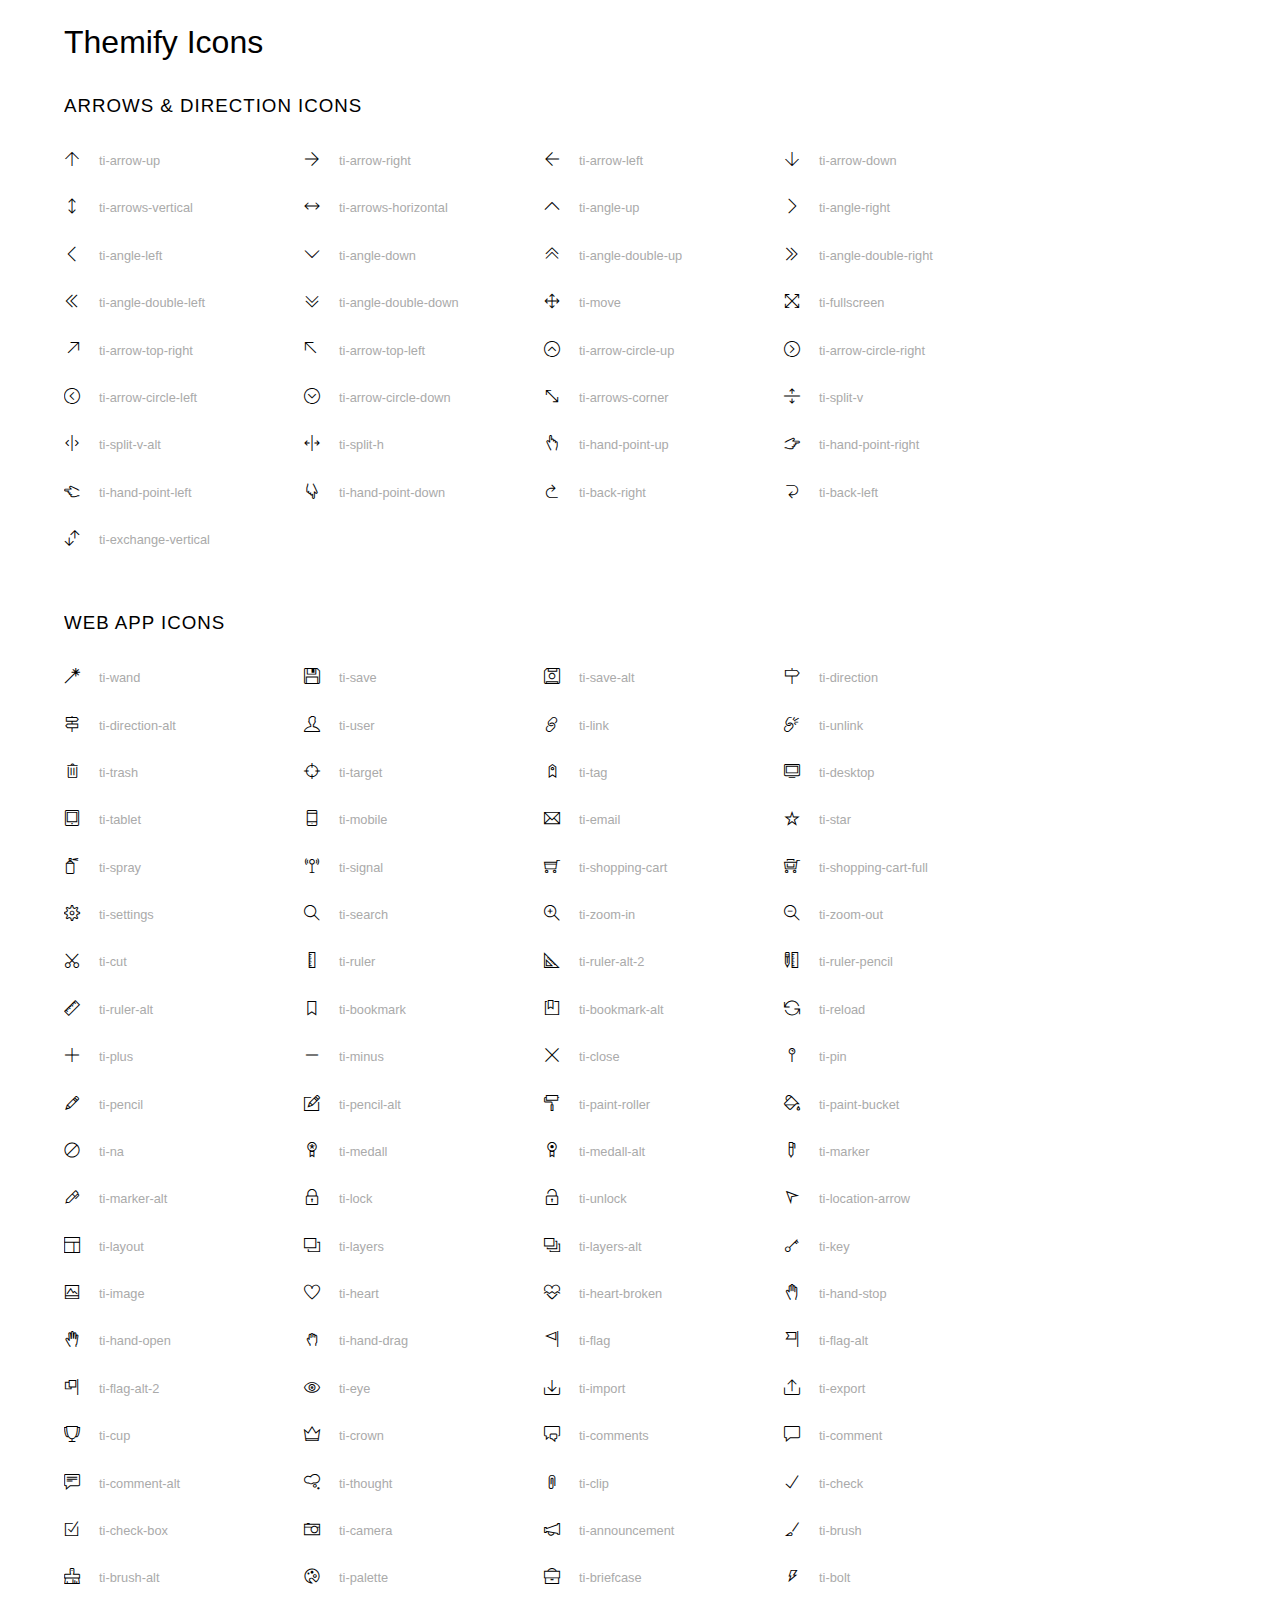
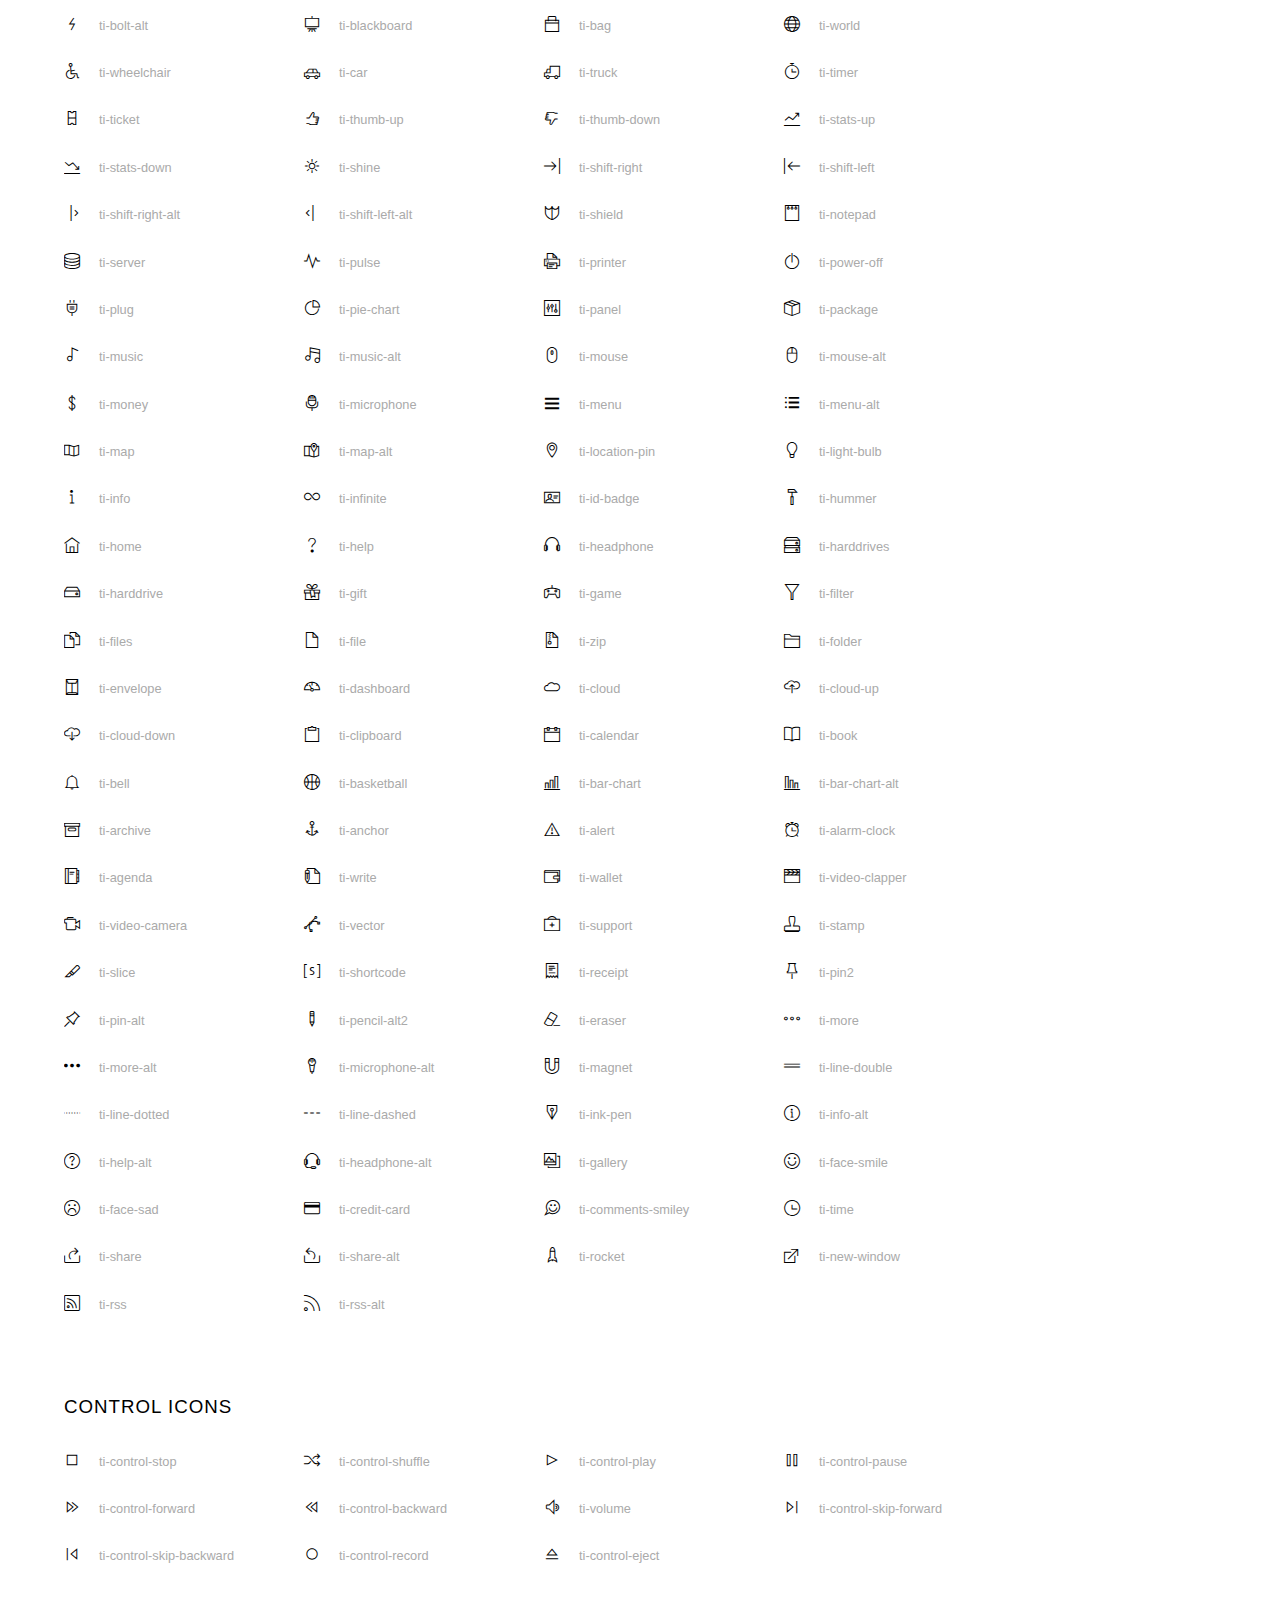
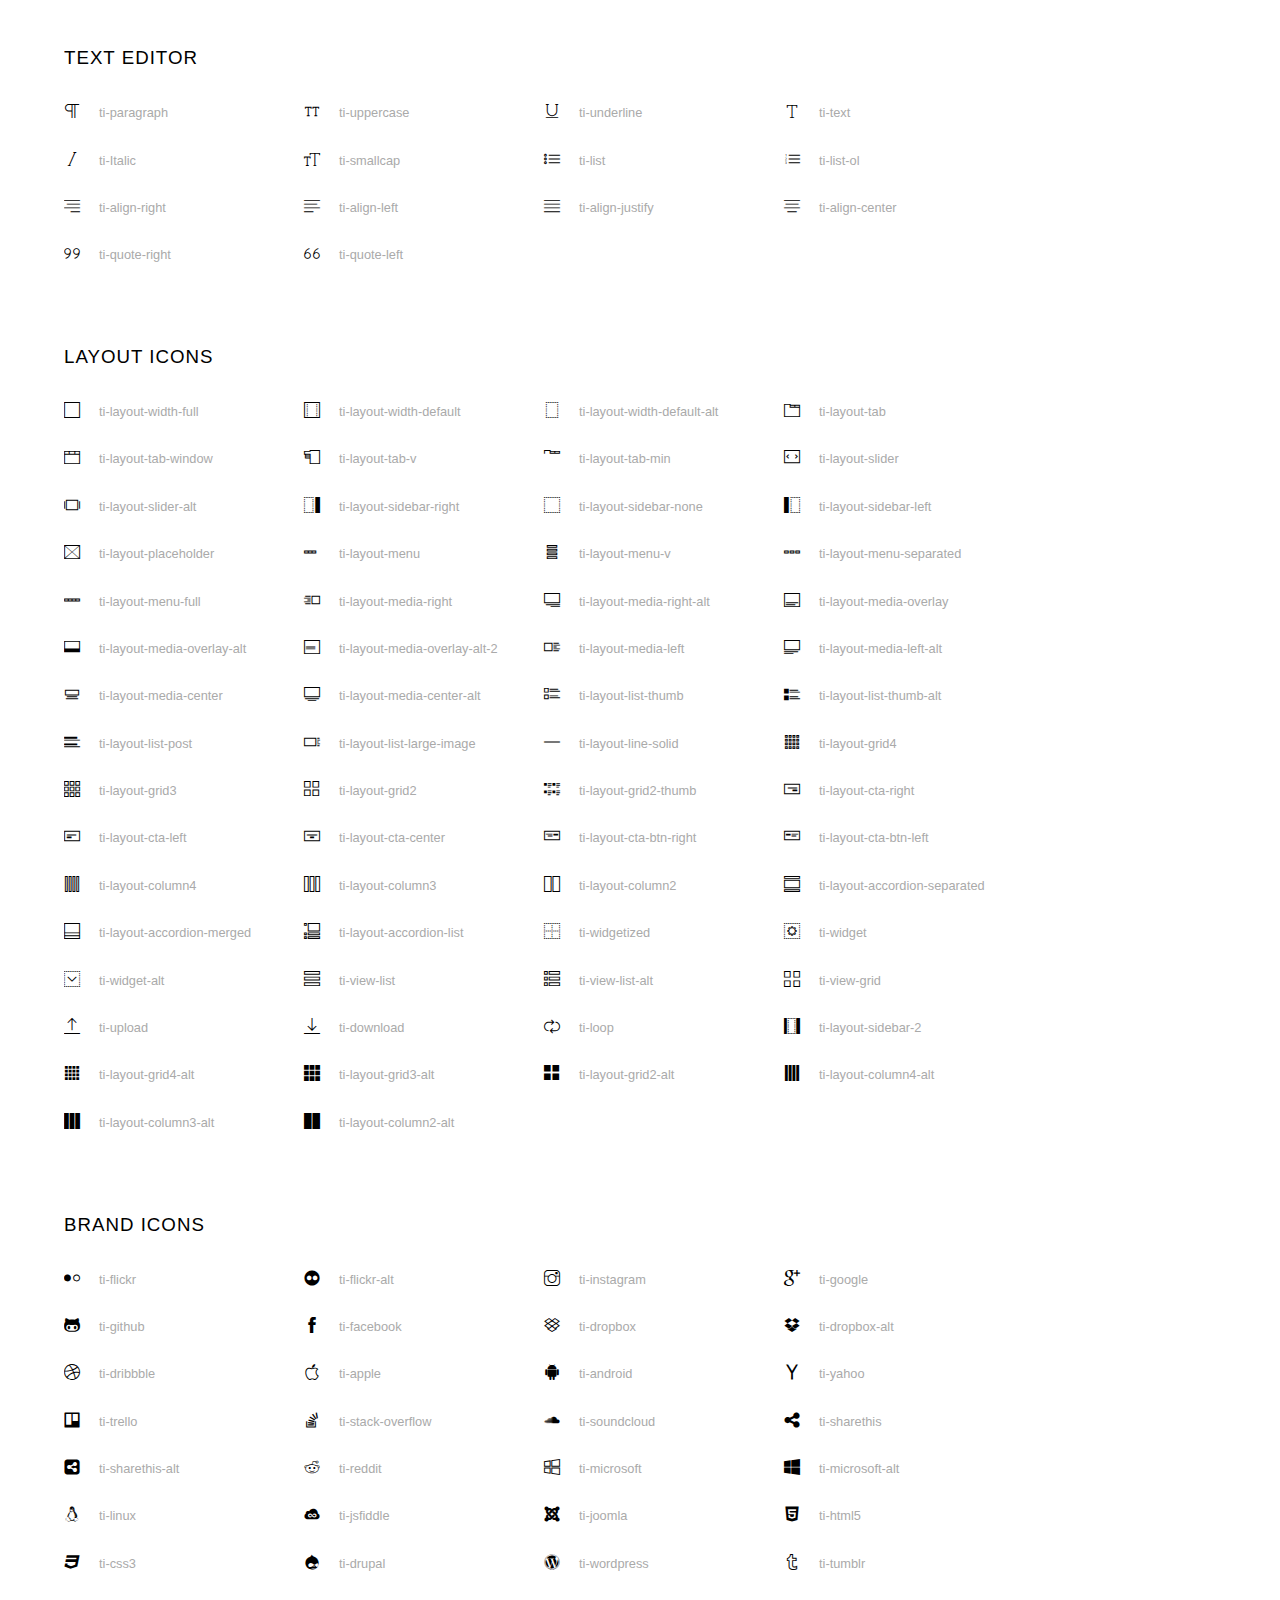
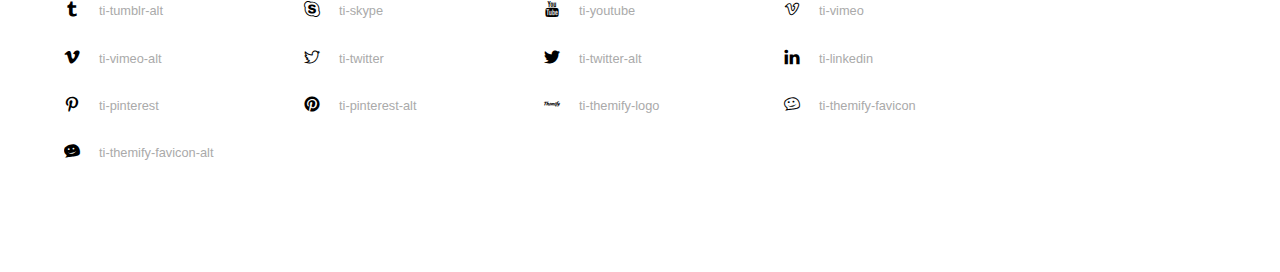
<file: acsset/themify-icons-font/themify-icons/index.html>
<!doctype html>
<html>
<head>
	<meta charset="utf-8">
	<title>Themify Icon Font</title>
	<meta name="viewport" content="width=device-width">
	<link rel="stylesheet" href="demo-files/demo.css">
	<link rel="stylesheet" href="themify-icons.css">
	<!--[if lt IE 8]><!-->
	<link rel="stylesheet" href="ie7/ie7.css">
	<!--<![endif]-->
</head>
<body>
	<h1>Themify Icons</h1>

	<div class="icon-section">

		<div class="icon-section">
			<h3>Arrows &amp; Direction Icons </h3>

			<div class="icon-container">
				<span class="ti-arrow-up"></span><span class="icon-name"> ti-arrow-up</span>
			</div>
			<div class="icon-container">
				<span class="ti-arrow-right"></span><span class="icon-name"> ti-arrow-right</span>
			</div>
			<div class="icon-container">
				<span class="ti-arrow-left"></span><span class="icon-name"> ti-arrow-left</span>
			</div>
			<div class="icon-container">
				<span class="ti-arrow-down"></span><span class="icon-name"> ti-arrow-down</span>
			</div>
			<div class="icon-container">
				<span class="ti-arrows-vertical"></span><span class="icon-name"> ti-arrows-vertical</span>
			</div>
			<div class="icon-container">
				<span class="ti-arrows-horizontal"></span><span class="icon-name"> ti-arrows-horizontal</span>
			</div>
			<div class="icon-container">
				<span class="ti-angle-up"></span><span class="icon-name"> ti-angle-up</span>
			</div>
			<div class="icon-container">
				<span class="ti-angle-right"></span><span class="icon-name"> ti-angle-right</span>
			</div>
			<div class="icon-container">
				<span class="ti-angle-left"></span><span class="icon-name"> ti-angle-left</span>
			</div>
			<div class="icon-container">
				<span class="ti-angle-down"></span><span class="icon-name"> ti-angle-down</span>
			</div>	
			<div class="icon-container">
				<span class="ti-angle-double-up"></span><span class="icon-name"> ti-angle-double-up</span>
			</div>
			<div class="icon-container">
				<span class="ti-angle-double-right"></span><span class="icon-name"> ti-angle-double-right</span>
			</div>
			<div class="icon-container">
				<span class="ti-angle-double-left"></span><span class="icon-name"> ti-angle-double-left</span>
			</div>
			<div class="icon-container">
				<span class="ti-angle-double-down"></span><span class="icon-name"> ti-angle-double-down</span>
			</div>					
			<div class="icon-container">
				<span class="ti-move"></span><span class="icon-name"> ti-move</span>
			</div>
			<div class="icon-container">
				<span class="ti-fullscreen"></span><span class="icon-name"> ti-fullscreen</span>
			</div>
			<div class="icon-container">
				<span class="ti-arrow-top-right"></span><span class="icon-name"> ti-arrow-top-right</span>
			</div>
			<div class="icon-container">
				<span class="ti-arrow-top-left"></span><span class="icon-name"> ti-arrow-top-left</span>
			</div>
			<div class="icon-container">
				<span class="ti-arrow-circle-up"></span><span class="icon-name"> ti-arrow-circle-up</span>
			</div>
			<div class="icon-container">
				<span class="ti-arrow-circle-right"></span><span class="icon-name"> ti-arrow-circle-right</span>
			</div>
			<div class="icon-container">
				<span class="ti-arrow-circle-left"></span><span class="icon-name"> ti-arrow-circle-left</span>
			</div>
			<div class="icon-container">
				<span class="ti-arrow-circle-down"></span><span class="icon-name"> ti-arrow-circle-down</span>
			</div>
			<div class="icon-container">
				<span class="ti-arrows-corner"></span><span class="icon-name"> ti-arrows-corner</span>
			</div>
			<div class="icon-container">
				<span class="ti-split-v"></span><span class="icon-name"> ti-split-v</span>
			</div>

			<div class="icon-container">
				<span class="ti-split-v-alt"></span><span class="icon-name"> ti-split-v-alt</span>
			</div>
			<div class="icon-container">
				<span class="ti-split-h"></span><span class="icon-name"> ti-split-h</span>
			</div>
			<div class="icon-container">
				<span class="ti-hand-point-up"></span><span class="icon-name"> ti-hand-point-up</span>
			</div>
			<div class="icon-container">
				<span class="ti-hand-point-right"></span><span class="icon-name"> ti-hand-point-right</span>
			</div>
			<div class="icon-container">
				<span class="ti-hand-point-left"></span><span class="icon-name"> ti-hand-point-left</span>
			</div>
			<div class="icon-container">
				<span class="ti-hand-point-down"></span><span class="icon-name"> ti-hand-point-down</span>
			</div>
			<div class="icon-container">
				<span class="ti-back-right"></span><span class="icon-name"> ti-back-right</span>
			</div>
			<div class="icon-container">
				<span class="ti-back-left"></span><span class="icon-name"> ti-back-left</span>
			</div>
			<div class="icon-container">
				<span class="ti-exchange-vertical"></span><span class="icon-name"> ti-exchange-vertical</span>
			</div>

		</div> <!-- Arrows Icons -->



		<h3>Web App Icons</h3>
		
		<div class="icon-section">

			<div class="icon-container">
				<span class="ti-wand"></span><span class="icon-name"> ti-wand</span>
			</div>
			<div class="icon-container">
				<span class="ti-save"></span><span class="icon-name"> ti-save</span>
			</div>
			<div class="icon-container">
				<span class="ti-save-alt"></span><span class="icon-name"> ti-save-alt</span>
			</div>

			<div class="icon-container">
				<span class="ti-direction"></span><span class="icon-name"> ti-direction</span>
			</div>
			<div class="icon-container">
				<span class="ti-direction-alt"></span><span class="icon-name"> ti-direction-alt</span>
			</div>
			<div class="icon-container">
				<span class="ti-user"></span><span class="icon-name"> ti-user</span>
			</div>
			<div class="icon-container">
				<span class="ti-link"></span><span class="icon-name"> ti-link</span>
			</div>
			<div class="icon-container">
				<span class="ti-unlink"></span><span class="icon-name"> ti-unlink</span>
			</div>
			<div class="icon-container">
				<span class="ti-trash"></span><span class="icon-name"> ti-trash</span>
			</div>
			<div class="icon-container">
				<span class="ti-target"></span><span class="icon-name"> ti-target</span>
			</div>
			<div class="icon-container">
				<span class="ti-tag"></span><span class="icon-name"> ti-tag</span>
			</div>
			<div class="icon-container">
				<span class="ti-desktop"></span><span class="icon-name"> ti-desktop</span>
			</div>
			<div class="icon-container">
				<span class="ti-tablet"></span><span class="icon-name"> ti-tablet</span>
			</div>
			<div class="icon-container">
				<span class="ti-mobile"></span><span class="icon-name"> ti-mobile</span>
			</div>
			<div class="icon-container">
				<span class="ti-email"></span><span class="icon-name"> ti-email</span>
			</div>	
			<div class="icon-container">
				<span class="ti-star"></span><span class="icon-name"> ti-star</span>
			</div>
			<div class="icon-container">
				<span class="ti-spray"></span><span class="icon-name"> ti-spray</span>
			</div>
			<div class="icon-container">
				<span class="ti-signal"></span><span class="icon-name"> ti-signal</span>
			</div>
			<div class="icon-container">
				<span class="ti-shopping-cart"></span><span class="icon-name"> ti-shopping-cart</span>
			</div>
			<div class="icon-container">
				<span class="ti-shopping-cart-full"></span><span class="icon-name"> ti-shopping-cart-full</span>
			</div>
			<div class="icon-container">
				<span class="ti-settings"></span><span class="icon-name"> ti-settings</span>
			</div>
			<div class="icon-container">
				<span class="ti-search"></span><span class="icon-name"> ti-search</span>
			</div>
			<div class="icon-container">
				<span class="ti-zoom-in"></span><span class="icon-name"> ti-zoom-in</span>
			</div>
			<div class="icon-container">
				<span class="ti-zoom-out"></span><span class="icon-name"> ti-zoom-out</span>
			</div>
			<div class="icon-container">
				<span class="ti-cut"></span><span class="icon-name"> ti-cut</span>
			</div>
			<div class="icon-container">
				<span class="ti-ruler"></span><span class="icon-name"> ti-ruler</span>
			</div>
			<div class="icon-container">
				<span class="ti-ruler-alt-2"></span><span class="icon-name"> ti-ruler-alt-2</span>
			</div>			
			<div class="icon-container">
				<span class="ti-ruler-pencil"></span><span class="icon-name"> ti-ruler-pencil</span>
			</div>
			<div class="icon-container">
				<span class="ti-ruler-alt"></span><span class="icon-name"> ti-ruler-alt</span>
			</div>
			<div class="icon-container">
				<span class="ti-bookmark"></span><span class="icon-name"> ti-bookmark</span>
			</div>
			<div class="icon-container">
				<span class="ti-bookmark-alt"></span><span class="icon-name"> ti-bookmark-alt</span>
			</div>
			<div class="icon-container">
				<span class="ti-reload"></span><span class="icon-name"> ti-reload</span>
			</div>
			<div class="icon-container">
				<span class="ti-plus"></span><span class="icon-name"> ti-plus</span>
			</div>
			<div class="icon-container">
				<span class="ti-minus"></span><span class="icon-name"> ti-minus</span>
			</div>
			<div class="icon-container">
				<span class="ti-close"></span><span class="icon-name"> ti-close</span>
			</div>			
			<div class="icon-container">
				<span class="ti-pin"></span><span class="icon-name"> ti-pin</span>
			</div>
			<div class="icon-container">
				<span class="ti-pencil"></span><span class="icon-name"> ti-pencil</span>
			</div>
					
		  	<div class="icon-container">
				<span class="ti-pencil-alt"></span><span class="icon-name"> ti-pencil-alt</span>
			</div>
			<div class="icon-container">
				<span class="ti-paint-roller"></span><span class="icon-name"> ti-paint-roller</span>
			</div>
			<div class="icon-container">
				<span class="ti-paint-bucket"></span><span class="icon-name"> ti-paint-bucket</span>
			</div>
			<div class="icon-container">
				<span class="ti-na"></span><span class="icon-name"> ti-na</span>
			</div>
			<div class="icon-container">
				<span class="ti-medall"></span><span class="icon-name"> ti-medall</span>
			</div>
			<div class="icon-container">
				<span class="ti-medall-alt"></span><span class="icon-name"> ti-medall-alt</span>
			</div>
			<div class="icon-container">
				<span class="ti-marker"></span><span class="icon-name"> ti-marker</span>
			</div>
			<div class="icon-container">
				<span class="ti-marker-alt"></span><span class="icon-name"> ti-marker-alt</span>
			</div>

			<div class="icon-container">
				<span class="ti-lock"></span><span class="icon-name"> ti-lock</span>
			</div>
			<div class="icon-container">
				<span class="ti-unlock"></span><span class="icon-name"> ti-unlock</span>
			</div>
			<div class="icon-container">
				<span class="ti-location-arrow"></span><span class="icon-name"> ti-location-arrow</span>
			</div>
			<div class="icon-container">
				<span class="ti-layout"></span><span class="icon-name"> ti-layout</span>
			</div>
			<div class="icon-container">
				<span class="ti-layers"></span><span class="icon-name"> ti-layers</span>
			</div>
			<div class="icon-container">
				<span class="ti-layers-alt"></span><span class="icon-name"> ti-layers-alt</span>
			</div>
			<div class="icon-container">
				<span class="ti-key"></span><span class="icon-name"> ti-key</span>
			</div>
			<div class="icon-container">
				<span class="ti-image"></span><span class="icon-name"> ti-image</span>
			</div>
			<div class="icon-container">
				<span class="ti-heart"></span><span class="icon-name"> ti-heart</span>
			</div>
			<div class="icon-container">
				<span class="ti-heart-broken"></span><span class="icon-name"> ti-heart-broken</span>
			</div>
			<div class="icon-container">
				<span class="ti-hand-stop"></span><span class="icon-name"> ti-hand-stop</span>
			</div>
			<div class="icon-container">
				<span class="ti-hand-open"></span><span class="icon-name"> ti-hand-open</span>
			</div>
			<div class="icon-container">
				<span class="ti-hand-drag"></span><span class="icon-name"> ti-hand-drag</span>
			</div>
			<div class="icon-container">
				<span class="ti-flag"></span><span class="icon-name"> ti-flag</span>
			</div>
			<div class="icon-container">
				<span class="ti-flag-alt"></span><span class="icon-name"> ti-flag-alt</span>
			</div>
			<div class="icon-container">
				<span class="ti-flag-alt-2"></span><span class="icon-name"> ti-flag-alt-2</span>
			</div>
			<div class="icon-container">
				<span class="ti-eye"></span><span class="icon-name"> ti-eye</span>
			</div>
			<div class="icon-container">
				<span class="ti-import"></span><span class="icon-name"> ti-import</span>
			</div>			
			<div class="icon-container">
				<span class="ti-export"></span><span class="icon-name"> ti-export</span>
			</div>
			<div class="icon-container">
				<span class="ti-cup"></span><span class="icon-name"> ti-cup</span>
			</div>
			<div class="icon-container">
				<span class="ti-crown"></span><span class="icon-name"> ti-crown</span>
			</div>
			<div class="icon-container">
				<span class="ti-comments"></span><span class="icon-name"> ti-comments</span>
			</div>
			<div class="icon-container">
				<span class="ti-comment"></span><span class="icon-name"> ti-comment</span>
			</div>
			<div class="icon-container">
				<span class="ti-comment-alt"></span><span class="icon-name"> ti-comment-alt</span>
			</div>
			<div class="icon-container">
				<span class="ti-thought"></span><span class="icon-name"> ti-thought</span>
			</div>			
			<div class="icon-container">
				<span class="ti-clip"></span><span class="icon-name"> ti-clip</span>
			</div>

			<div class="icon-container">
				<span class="ti-check"></span><span class="icon-name"> ti-check</span>
			</div>
			<div class="icon-container">
				<span class="ti-check-box"></span><span class="icon-name"> ti-check-box</span>
			</div>
			<div class="icon-container">
				<span class="ti-camera"></span><span class="icon-name"> ti-camera</span>
			</div>
			<div class="icon-container">
				<span class="ti-announcement"></span><span class="icon-name"> ti-announcement</span>
			</div>
			<div class="icon-container">
				<span class="ti-brush"></span><span class="icon-name"> ti-brush</span>
			</div>
			<div class="icon-container">
				<span class="ti-brush-alt"></span><span class="icon-name"> ti-brush-alt</span>
			</div>
			<div class="icon-container">
				<span class="ti-palette"></span><span class="icon-name"> ti-palette</span>
			</div>			
			<div class="icon-container">
				<span class="ti-briefcase"></span><span class="icon-name"> ti-briefcase</span>
			</div>
			<div class="icon-container">
				<span class="ti-bolt"></span><span class="icon-name"> ti-bolt</span>
			</div>
			<div class="icon-container">
				<span class="ti-bolt-alt"></span><span class="icon-name"> ti-bolt-alt</span>
			</div>
			<div class="icon-container">
				<span class="ti-blackboard"></span><span class="icon-name"> ti-blackboard</span>
			</div>
			<div class="icon-container">
				<span class="ti-bag"></span><span class="icon-name"> ti-bag</span>
			</div>
			<div class="icon-container">
				<span class="ti-world"></span><span class="icon-name"> ti-world</span>
			</div>
			<div class="icon-container">
				<span class="ti-wheelchair"></span><span class="icon-name"> ti-wheelchair</span>
			</div>
			<div class="icon-container">
				<span class="ti-car"></span><span class="icon-name"> ti-car</span>
			</div>
			<div class="icon-container">
				<span class="ti-truck"></span><span class="icon-name"> ti-truck</span>
			</div>
			<div class="icon-container">
				<span class="ti-timer"></span><span class="icon-name"> ti-timer</span>
			</div>
			<div class="icon-container">
				<span class="ti-ticket"></span><span class="icon-name"> ti-ticket</span>
			</div>
			<div class="icon-container">
				<span class="ti-thumb-up"></span><span class="icon-name"> ti-thumb-up</span>
			</div>
			<div class="icon-container">
				<span class="ti-thumb-down"></span><span class="icon-name"> ti-thumb-down</span>
			</div>

			<div class="icon-container">
				<span class="ti-stats-up"></span><span class="icon-name"> ti-stats-up</span>
			</div>
			<div class="icon-container">
				<span class="ti-stats-down"></span><span class="icon-name"> ti-stats-down</span>
			</div>
			<div class="icon-container">
				<span class="ti-shine"></span><span class="icon-name"> ti-shine</span>
			</div>
			<div class="icon-container">
				<span class="ti-shift-right"></span><span class="icon-name"> ti-shift-right</span>
			</div>
			<div class="icon-container">
				<span class="ti-shift-left"></span><span class="icon-name"> ti-shift-left</span>
			</div>

			<div class="icon-container">
				<span class="ti-shift-right-alt"></span><span class="icon-name"> ti-shift-right-alt</span>
			</div>
			<div class="icon-container">
				<span class="ti-shift-left-alt"></span><span class="icon-name"> ti-shift-left-alt</span>
			</div>
			<div class="icon-container">
				<span class="ti-shield"></span><span class="icon-name"> ti-shield</span>
			</div>
			<div class="icon-container">
				<span class="ti-notepad"></span><span class="icon-name"> ti-notepad</span>
			</div>
			<div class="icon-container">
				<span class="ti-server"></span><span class="icon-name"> ti-server</span>
			</div>

			<div class="icon-container">
				<span class="ti-pulse"></span><span class="icon-name"> ti-pulse</span>
			</div>
			<div class="icon-container">
				<span class="ti-printer"></span><span class="icon-name"> ti-printer</span>
			</div>
			<div class="icon-container">
				<span class="ti-power-off"></span><span class="icon-name"> ti-power-off</span>
			</div>
			<div class="icon-container">
				<span class="ti-plug"></span><span class="icon-name"> ti-plug</span>
			</div>
			<div class="icon-container">
				<span class="ti-pie-chart"></span><span class="icon-name"> ti-pie-chart</span>
			</div>

			<div class="icon-container">
				<span class="ti-panel"></span><span class="icon-name"> ti-panel</span>
			</div>
			<div class="icon-container">
				<span class="ti-package"></span><span class="icon-name"> ti-package</span>
			</div>
			<div class="icon-container">
				<span class="ti-music"></span><span class="icon-name"> ti-music</span>
			</div>
			<div class="icon-container">
				<span class="ti-music-alt"></span><span class="icon-name"> ti-music-alt</span>
			</div>
			<div class="icon-container">
				<span class="ti-mouse"></span><span class="icon-name"> ti-mouse</span>
			</div>
			<div class="icon-container">
				<span class="ti-mouse-alt"></span><span class="icon-name"> ti-mouse-alt</span>
			</div>
			<div class="icon-container">
				<span class="ti-money"></span><span class="icon-name"> ti-money</span>
			</div>
			<div class="icon-container">
				<span class="ti-microphone"></span><span class="icon-name"> ti-microphone</span>
			</div>
			<div class="icon-container">
				<span class="ti-menu"></span><span class="icon-name"> ti-menu</span>
			</div>
			<div class="icon-container">
				<span class="ti-menu-alt"></span><span class="icon-name"> ti-menu-alt</span>
			</div>
			<div class="icon-container">
				<span class="ti-map"></span><span class="icon-name"> ti-map</span>
			</div>
			<div class="icon-container">
				<span class="ti-map-alt"></span><span class="icon-name"> ti-map-alt</span>
			</div>

			<div class="icon-container">
				<span class="ti-location-pin"></span><span class="icon-name"> ti-location-pin</span>
			</div>

			<div class="icon-container">
				<span class="ti-light-bulb"></span><span class="icon-name"> ti-light-bulb</span>
			</div>
			<div class="icon-container">
				<span class="ti-info"></span><span class="icon-name"> ti-info</span>
			</div>
			<div class="icon-container">
				<span class="ti-infinite"></span><span class="icon-name"> ti-infinite</span>
			</div>
			<div class="icon-container">
				<span class="ti-id-badge"></span><span class="icon-name"> ti-id-badge</span>
			</div>
			<div class="icon-container">
				<span class="ti-hummer"></span><span class="icon-name"> ti-hummer</span>
			</div>
			<div class="icon-container">
				<span class="ti-home"></span><span class="icon-name"> ti-home</span>
			</div>
			<div class="icon-container">
				<span class="ti-help"></span><span class="icon-name"> ti-help</span>
			</div>
			<div class="icon-container">
				<span class="ti-headphone"></span><span class="icon-name"> ti-headphone</span>
			</div>
			<div class="icon-container">
				<span class="ti-harddrives"></span><span class="icon-name"> ti-harddrives</span>
			</div>
			<div class="icon-container">
				<span class="ti-harddrive"></span><span class="icon-name"> ti-harddrive</span>
			</div>
			<div class="icon-container">
				<span class="ti-gift"></span><span class="icon-name"> ti-gift</span>
			</div>
			<div class="icon-container">
				<span class="ti-game"></span><span class="icon-name"> ti-game</span>
			</div>
			<div class="icon-container">
				<span class="ti-filter"></span><span class="icon-name"> ti-filter</span>
			</div>
			<div class="icon-container">
				<span class="ti-files"></span><span class="icon-name"> ti-files</span>
			</div>
			<div class="icon-container">
				<span class="ti-file"></span><span class="icon-name"> ti-file</span>
			</div>
			<div class="icon-container">
				<span class="ti-zip"></span><span class="icon-name"> ti-zip</span>
			</div>
			<div class="icon-container">
				<span class="ti-folder"></span><span class="icon-name"> ti-folder</span>
			</div>			
			<div class="icon-container">
				<span class="ti-envelope"></span><span class="icon-name"> ti-envelope</span>
			</div>


			<div class="icon-container">
				<span class="ti-dashboard"></span><span class="icon-name"> ti-dashboard</span>
			</div>
			<div class="icon-container">
				<span class="ti-cloud"></span><span class="icon-name"> ti-cloud</span>
			</div>
			<div class="icon-container">
				<span class="ti-cloud-up"></span><span class="icon-name"> ti-cloud-up</span>
			</div>
			<div class="icon-container">
				<span class="ti-cloud-down"></span><span class="icon-name"> ti-cloud-down</span>
			</div>
			<div class="icon-container">
				<span class="ti-clipboard"></span><span class="icon-name"> ti-clipboard</span>
			</div>
			<div class="icon-container">
				<span class="ti-calendar"></span><span class="icon-name"> ti-calendar</span>
			</div>
			<div class="icon-container">
				<span class="ti-book"></span><span class="icon-name"> ti-book</span>
			</div>
			<div class="icon-container">
				<span class="ti-bell"></span><span class="icon-name"> ti-bell</span>
			</div>
			<div class="icon-container">
				<span class="ti-basketball"></span><span class="icon-name"> ti-basketball</span>
			</div>
			<div class="icon-container">
				<span class="ti-bar-chart"></span><span class="icon-name"> ti-bar-chart</span>
			</div>
			<div class="icon-container">
				<span class="ti-bar-chart-alt"></span><span class="icon-name"> ti-bar-chart-alt</span>
			</div>


			<div class="icon-container">
				<span class="ti-archive"></span><span class="icon-name"> ti-archive</span>
			</div>
			<div class="icon-container">
				<span class="ti-anchor"></span><span class="icon-name"> ti-anchor</span>
			</div>

			<div class="icon-container">
				<span class="ti-alert"></span><span class="icon-name"> ti-alert</span>
			</div>
			<div class="icon-container">
				<span class="ti-alarm-clock"></span><span class="icon-name"> ti-alarm-clock</span>
			</div>
			<div class="icon-container">
				<span class="ti-agenda"></span><span class="icon-name"> ti-agenda</span>
			</div>
			<div class="icon-container">
				<span class="ti-write"></span><span class="icon-name"> ti-write</span>
			</div>

			<div class="icon-container">
				<span class="ti-wallet"></span><span class="icon-name"> ti-wallet</span>
			</div>
			<div class="icon-container">
				<span class="ti-video-clapper"></span><span class="icon-name"> ti-video-clapper</span>
			</div>
			<div class="icon-container">
				<span class="ti-video-camera"></span><span class="icon-name"> ti-video-camera</span>
			</div>
			<div class="icon-container">
				<span class="ti-vector"></span><span class="icon-name"> ti-vector</span>
			</div>

			<div class="icon-container">
				<span class="ti-support"></span><span class="icon-name"> ti-support</span>
			</div>
			<div class="icon-container">
				<span class="ti-stamp"></span><span class="icon-name"> ti-stamp</span>
			</div>
			<div class="icon-container">
				<span class="ti-slice"></span><span class="icon-name"> ti-slice</span>
			</div>
			<div class="icon-container">
				<span class="ti-shortcode"></span><span class="icon-name"> ti-shortcode</span>
			</div>
			<div class="icon-container">
				<span class="ti-receipt"></span><span class="icon-name"> ti-receipt</span>
			</div>
			<div class="icon-container">
				<span class="ti-pin2"></span><span class="icon-name"> ti-pin2</span>
			</div>
			<div class="icon-container">
				<span class="ti-pin-alt"></span><span class="icon-name"> ti-pin-alt</span>
			</div>
			<div class="icon-container">
				<span class="ti-pencil-alt2"></span><span class="icon-name"> ti-pencil-alt2</span>
			</div>
			<div class="icon-container">
				<span class="ti-eraser"></span><span class="icon-name"> ti-eraser</span>
			</div>			
			<div class="icon-container">
				<span class="ti-more"></span><span class="icon-name"> ti-more</span>
			</div>
			<div class="icon-container">
				<span class="ti-more-alt"></span><span class="icon-name"> ti-more-alt</span>
			</div>
			<div class="icon-container">
				<span class="ti-microphone-alt"></span><span class="icon-name"> ti-microphone-alt</span>
			</div>
			<div class="icon-container">
				<span class="ti-magnet"></span><span class="icon-name"> ti-magnet</span>
			</div>
			<div class="icon-container">
				<span class="ti-line-double"></span><span class="icon-name"> ti-line-double</span>
			</div>
			<div class="icon-container">
				<span class="ti-line-dotted"></span><span class="icon-name"> ti-line-dotted</span>
			</div>
			<div class="icon-container">
				<span class="ti-line-dashed"></span><span class="icon-name"> ti-line-dashed</span>
			</div>

			<div class="icon-container">
				<span class="ti-ink-pen"></span><span class="icon-name"> ti-ink-pen</span>
			</div>
			<div class="icon-container">
				<span class="ti-info-alt"></span><span class="icon-name"> ti-info-alt</span>
			</div>
			<div class="icon-container">
				<span class="ti-help-alt"></span><span class="icon-name"> ti-help-alt</span>
			</div>
			<div class="icon-container">
				<span class="ti-headphone-alt"></span><span class="icon-name"> ti-headphone-alt</span>
			</div>

			<div class="icon-container">
				<span class="ti-gallery"></span><span class="icon-name"> ti-gallery</span>
			</div>
			<div class="icon-container">
				<span class="ti-face-smile"></span><span class="icon-name"> ti-face-smile</span>
			</div>
			<div class="icon-container">
				<span class="ti-face-sad"></span><span class="icon-name"> ti-face-sad</span>
			</div>
			<div class="icon-container">
				<span class="ti-credit-card"></span><span class="icon-name"> ti-credit-card</span>
			</div>
			<div class="icon-container">
				<span class="ti-comments-smiley"></span><span class="icon-name"> ti-comments-smiley</span>
			</div>
			<div class="icon-container">
				<span class="ti-time"></span><span class="icon-name"> ti-time</span>
			</div>
			<div class="icon-container">
				<span class="ti-share"></span><span class="icon-name"> ti-share</span>
			</div>
			<div class="icon-container">
				<span class="ti-share-alt"></span><span class="icon-name"> ti-share-alt</span>
			</div>
			<div class="icon-container">
				<span class="ti-rocket"></span><span class="icon-name"> ti-rocket</span>
			</div>

			<div class="icon-container">
				<span class="ti-new-window"></span><span class="icon-name"> ti-new-window</span>
			</div>

			<div class="icon-container">
				<span class="ti-rss"></span><span class="icon-name"> ti-rss</span>
			</div>

			<div class="icon-container">
				<span class="ti-rss-alt"></span><span class="icon-name"> ti-rss-alt</span>
			</div>
			
		</div><!-- Web App Icons -->


		<div class="icon-section">
			<h3>Control Icons</h3>
			<div class="icon-container">
				<span class="ti-control-stop"></span><span class="icon-name"> ti-control-stop</span>
			</div>
			<div class="icon-container">
				<span class="ti-control-shuffle"></span><span class="icon-name"> ti-control-shuffle</span>
			</div>
			<div class="icon-container">
				<span class="ti-control-play"></span><span class="icon-name"> ti-control-play</span>
			</div>
			<div class="icon-container">
				<span class="ti-control-pause"></span><span class="icon-name"> ti-control-pause</span>
			</div>
			<div class="icon-container">
				<span class="ti-control-forward"></span><span class="icon-name"> ti-control-forward</span>
			</div>
			<div class="icon-container">
				<span class="ti-control-backward"></span><span class="icon-name"> ti-control-backward</span>
			</div>	
			<div class="icon-container">
				<span class="ti-volume"></span><span class="icon-name"> ti-volume</span>
			</div>
			<div class="icon-container">
				<span class="ti-control-skip-forward"></span><span class="icon-name"> ti-control-skip-forward</span>
			</div>
			<div class="icon-container">
				<span class="ti-control-skip-backward"></span><span class="icon-name"> ti-control-skip-backward</span>
			</div>
			<div class="icon-container">
				<span class="ti-control-record"></span><span class="icon-name"> ti-control-record</span>
			</div>
			<div class="icon-container">
				<span class="ti-control-eject"></span><span class="icon-name"> ti-control-eject</span>
			</div>			
		</div> <!-- Control Icons -->


		<div class="icon-section">
			<h3>Text Editor</h3>

			<div class="icon-container">
				<span class="ti-paragraph"></span><span class="icon-name"> ti-paragraph</span>
			</div>
			<div class="icon-container">
				<span class="ti-uppercase"></span><span class="icon-name"> ti-uppercase</span>
			</div>

			<div class="icon-container">
				<span class="ti-underline"></span><span class="icon-name"> ti-underline</span>
			</div>
			<div class="icon-container">
				<span class="ti-text"></span><span class="icon-name"> ti-text</span>
			</div>
			<div class="icon-container">
				<span class="ti-Italic"></span><span class="icon-name"> ti-Italic</span>
			</div>
			<div class="icon-container">
				<span class="ti-smallcap"></span><span class="icon-name"> ti-smallcap</span>
			</div>
			<div class="icon-container">
				<span class="ti-list"></span><span class="icon-name"> ti-list</span>
			</div>
			<div class="icon-container">
				<span class="ti-list-ol"></span><span class="icon-name"> ti-list-ol</span>
			</div>
			<div class="icon-container">
				<span class="ti-align-right"></span><span class="icon-name"> ti-align-right</span>
			</div>
			<div class="icon-container">
				<span class="ti-align-left"></span><span class="icon-name"> ti-align-left</span>
			</div>
			<div class="icon-container">
				<span class="ti-align-justify"></span><span class="icon-name"> ti-align-justify</span>
			</div>
			<div class="icon-container">
				<span class="ti-align-center"></span><span class="icon-name"> ti-align-center</span>
			</div>
			<div class="icon-container">
				<span class="ti-quote-right"></span><span class="icon-name"> ti-quote-right</span>
			</div>
			<div class="icon-container">
				<span class="ti-quote-left"></span><span class="icon-name"> ti-quote-left</span>
			</div>

		</div> <!-- Text Editor -->



		<div class="icon-section">
			<h3>Layout Icons</h3>
			<div class="icon-container">
				<span class="ti-layout-width-full"></span><span class="icon-name"> ti-layout-width-full</span>
			</div>
			<div class="icon-container">
				<span class="ti-layout-width-default"></span><span class="icon-name"> ti-layout-width-default</span>
			</div>
			<div class="icon-container">
				<span class="ti-layout-width-default-alt"></span><span class="icon-name"> ti-layout-width-default-alt</span>
			</div>
			<div class="icon-container">
				<span class="ti-layout-tab"></span><span class="icon-name"> ti-layout-tab</span>
			</div>
			<div class="icon-container">
				<span class="ti-layout-tab-window"></span><span class="icon-name"> ti-layout-tab-window</span>
			</div>
			<div class="icon-container">
				<span class="ti-layout-tab-v"></span><span class="icon-name"> ti-layout-tab-v</span>
			</div>
			<div class="icon-container">
				<span class="ti-layout-tab-min"></span><span class="icon-name"> ti-layout-tab-min</span>
			</div>
			<div class="icon-container">
				<span class="ti-layout-slider"></span><span class="icon-name"> ti-layout-slider</span>
			</div>
			<div class="icon-container">
				<span class="ti-layout-slider-alt"></span><span class="icon-name"> ti-layout-slider-alt</span>
			</div>
			<div class="icon-container">
				<span class="ti-layout-sidebar-right"></span><span class="icon-name"> ti-layout-sidebar-right</span>
			</div>
			<div class="icon-container">
				<span class="ti-layout-sidebar-none"></span><span class="icon-name"> ti-layout-sidebar-none</span>
			</div>
			<div class="icon-container">
				<span class="ti-layout-sidebar-left"></span><span class="icon-name"> ti-layout-sidebar-left</span>
			</div>
			<div class="icon-container">
				<span class="ti-layout-placeholder"></span><span class="icon-name"> ti-layout-placeholder</span>
			</div>
			<div class="icon-container">
				<span class="ti-layout-menu"></span><span class="icon-name"> ti-layout-menu</span>
			</div>
			<div class="icon-container">
				<span class="ti-layout-menu-v"></span><span class="icon-name"> ti-layout-menu-v</span>
			</div>
			<div class="icon-container">
				<span class="ti-layout-menu-separated"></span><span class="icon-name"> ti-layout-menu-separated</span>
			</div>
			<div class="icon-container">
				<span class="ti-layout-menu-full"></span><span class="icon-name"> ti-layout-menu-full</span>
			</div>
			<div class="icon-container">
				<span class="ti-layout-media-right"></span><span class="icon-name"> ti-layout-media-right</span>
			</div>
			<div class="icon-container">
				<span class="ti-layout-media-right-alt"></span><span class="icon-name"> ti-layout-media-right-alt</span>
			</div>
			<div class="icon-container">
				<span class="ti-layout-media-overlay"></span><span class="icon-name"> ti-layout-media-overlay</span>
			</div>
			<div class="icon-container">
				<span class="ti-layout-media-overlay-alt"></span><span class="icon-name"> ti-layout-media-overlay-alt</span>
			</div>
			<div class="icon-container">
				<span class="ti-layout-media-overlay-alt-2"></span><span class="icon-name"> ti-layout-media-overlay-alt-2</span>
			</div>
			<div class="icon-container">
				<span class="ti-layout-media-left"></span><span class="icon-name"> ti-layout-media-left</span>
			</div>
			<div class="icon-container">
				<span class="ti-layout-media-left-alt"></span><span class="icon-name"> ti-layout-media-left-alt</span>
			</div>
			<div class="icon-container">
				<span class="ti-layout-media-center"></span><span class="icon-name"> ti-layout-media-center</span>
			</div>
			<div class="icon-container">
				<span class="ti-layout-media-center-alt"></span><span class="icon-name"> ti-layout-media-center-alt</span>
			</div>
			<div class="icon-container">
				<span class="ti-layout-list-thumb"></span><span class="icon-name"> ti-layout-list-thumb</span>
			</div>
			<div class="icon-container">
				<span class="ti-layout-list-thumb-alt"></span><span class="icon-name"> ti-layout-list-thumb-alt</span>
			</div>
			<div class="icon-container">
				<span class="ti-layout-list-post"></span><span class="icon-name"> ti-layout-list-post</span>
			</div>
			<div class="icon-container">
				<span class="ti-layout-list-large-image"></span><span class="icon-name"> ti-layout-list-large-image</span>
			</div>
			<div class="icon-container">
				<span class="ti-layout-line-solid"></span><span class="icon-name"> ti-layout-line-solid</span>
			</div>
			<div class="icon-container">
				<span class="ti-layout-grid4"></span><span class="icon-name"> ti-layout-grid4</span>
			</div>
			<div class="icon-container">
				<span class="ti-layout-grid3"></span><span class="icon-name"> ti-layout-grid3</span>
			</div>
			<div class="icon-container">
				<span class="ti-layout-grid2"></span><span class="icon-name"> ti-layout-grid2</span>
			</div>
			<div class="icon-container">
				<span class="ti-layout-grid2-thumb"></span><span class="icon-name"> ti-layout-grid2-thumb</span>
			</div>
			<div class="icon-container">
				<span class="ti-layout-cta-right"></span><span class="icon-name"> ti-layout-cta-right</span>
			</div>
			<div class="icon-container">
				<span class="ti-layout-cta-left"></span><span class="icon-name"> ti-layout-cta-left</span>
			</div>
			<div class="icon-container">
				<span class="ti-layout-cta-center"></span><span class="icon-name"> ti-layout-cta-center</span>
			</div>
			<div class="icon-container">
				<span class="ti-layout-cta-btn-right"></span><span class="icon-name"> ti-layout-cta-btn-right</span>
			</div>
			<div class="icon-container">
				<span class="ti-layout-cta-btn-left"></span><span class="icon-name"> ti-layout-cta-btn-left</span>
			</div>
			<div class="icon-container">
				<span class="ti-layout-column4"></span><span class="icon-name"> ti-layout-column4</span>
			</div>
			<div class="icon-container">
				<span class="ti-layout-column3"></span><span class="icon-name"> ti-layout-column3</span>
			</div>
			<div class="icon-container">
				<span class="ti-layout-column2"></span><span class="icon-name"> ti-layout-column2</span>
			</div>
			<div class="icon-container">
				<span class="ti-layout-accordion-separated"></span><span class="icon-name"> ti-layout-accordion-separated</span>
			</div>
			<div class="icon-container">
				<span class="ti-layout-accordion-merged"></span><span class="icon-name"> ti-layout-accordion-merged</span>
			</div>
			<div class="icon-container">
				<span class="ti-layout-accordion-list"></span><span class="icon-name"> ti-layout-accordion-list</span>
			</div>
			<div class="icon-container">
				<span class="ti-widgetized"></span><span class="icon-name"> ti-widgetized</span>
			</div>
			<div class="icon-container">
				<span class="ti-widget"></span><span class="icon-name"> ti-widget</span>
			</div>
			<div class="icon-container">
				<span class="ti-widget-alt"></span><span class="icon-name"> ti-widget-alt</span>
			</div>
			<div class="icon-container">
				<span class="ti-view-list"></span><span class="icon-name"> ti-view-list</span>
			</div>
			<div class="icon-container">
				<span class="ti-view-list-alt"></span><span class="icon-name"> ti-view-list-alt</span>
			</div>
			<div class="icon-container">
				<span class="ti-view-grid"></span><span class="icon-name"> ti-view-grid</span>
			</div>
			<div class="icon-container">
				<span class="ti-upload"></span><span class="icon-name"> ti-upload</span>
			</div>
			<div class="icon-container">
				<span class="ti-download"></span><span class="icon-name"> ti-download</span>
			</div>	
			<div class="icon-container">
				<span class="ti-loop"></span><span class="icon-name"> ti-loop</span>
			</div>
			<div class="icon-container">
				<span class="ti-layout-sidebar-2"></span><span class="icon-name"> ti-layout-sidebar-2</span>
			</div>
			<div class="icon-container">
				<span class="ti-layout-grid4-alt"></span><span class="icon-name"> ti-layout-grid4-alt</span>
			</div>
			<div class="icon-container">
				<span class="ti-layout-grid3-alt"></span><span class="icon-name"> ti-layout-grid3-alt</span>
			</div>
			<div class="icon-container">
				<span class="ti-layout-grid2-alt"></span><span class="icon-name"> ti-layout-grid2-alt</span>
			</div>
			<div class="icon-container">
				<span class="ti-layout-column4-alt"></span><span class="icon-name"> ti-layout-column4-alt</span>
			</div>
			<div class="icon-container">
				<span class="ti-layout-column3-alt"></span><span class="icon-name"> ti-layout-column3-alt</span>
			</div>
			<div class="icon-container">
				<span class="ti-layout-column2-alt"></span><span class="icon-name"> ti-layout-column2-alt</span>
			</div>		


		</div> <!-- Layout Icons -->


		<div class="icon-section">
			<h3>Brand Icons</h3>

			<div class="icon-container">
				<span class="ti-flickr"></span><span class="icon-name"> ti-flickr</span>
			</div>
			<div class="icon-container">
				<span class="ti-flickr-alt"></span><span class="icon-name"> ti-flickr-alt</span>
			</div>			
			<div class="icon-container">
				<span class="ti-instagram"></span><span class="icon-name"> ti-instagram</span>
			</div>
			<div class="icon-container">
				<span class="ti-google"></span><span class="icon-name"> ti-google</span>
			</div>
			<div class="icon-container">
				<span class="ti-github"></span><span class="icon-name"> ti-github</span>
			</div>

			<div class="icon-container">
				<span class="ti-facebook"></span><span class="icon-name"> ti-facebook</span>
			</div>
			<div class="icon-container">
				<span class="ti-dropbox"></span><span class="icon-name"> ti-dropbox</span>
			</div>
			<div class="icon-container">
				<span class="ti-dropbox-alt"></span><span class="icon-name"> ti-dropbox-alt</span>
			</div>
			<div class="icon-container">
				<span class="ti-dribbble"></span><span class="icon-name"> ti-dribbble</span>
			</div>
			<div class="icon-container">
				<span class="ti-apple"></span><span class="icon-name"> ti-apple</span>
			</div>
			<div class="icon-container">
				<span class="ti-android"></span><span class="icon-name"> ti-android</span>
			</div>
			<div class="icon-container">
				<span class="ti-yahoo"></span><span class="icon-name"> ti-yahoo</span>
			</div>
			<div class="icon-container">
				<span class="ti-trello"></span><span class="icon-name"> ti-trello</span>
			</div>
			<div class="icon-container">
				<span class="ti-stack-overflow"></span><span class="icon-name"> ti-stack-overflow</span>
			</div>
			<div class="icon-container">
				<span class="ti-soundcloud"></span><span class="icon-name"> ti-soundcloud</span>
			</div>
			<div class="icon-container">
				<span class="ti-sharethis"></span><span class="icon-name"> ti-sharethis</span>
			</div>
			<div class="icon-container">
				<span class="ti-sharethis-alt"></span><span class="icon-name"> ti-sharethis-alt</span>
			</div>
			<div class="icon-container">
				<span class="ti-reddit"></span><span class="icon-name"> ti-reddit</span>
			</div>

			<div class="icon-container">
				<span class="ti-microsoft"></span><span class="icon-name"> ti-microsoft</span>
			</div>
			<div class="icon-container">
				<span class="ti-microsoft-alt"></span><span class="icon-name"> ti-microsoft-alt</span>
			</div>
			<div class="icon-container">
				<span class="ti-linux"></span><span class="icon-name"> ti-linux</span>
			</div>
			<div class="icon-container">
				<span class="ti-jsfiddle"></span><span class="icon-name"> ti-jsfiddle</span>
			</div>
			<div class="icon-container">
				<span class="ti-joomla"></span><span class="icon-name"> ti-joomla</span>
			</div>
			<div class="icon-container">
				<span class="ti-html5"></span><span class="icon-name"> ti-html5</span>
			</div>
			<div class="icon-container">
				<span class="ti-css3"></span><span class="icon-name"> ti-css3</span>
			</div>	
			<div class="icon-container">
				<span class="ti-drupal"></span><span class="icon-name"> ti-drupal</span>
			</div>
			<div class="icon-container">
				<span class="ti-wordpress"></span><span class="icon-name"> ti-wordpress</span>
			</div>		
			<div class="icon-container">
				<span class="ti-tumblr"></span><span class="icon-name"> ti-tumblr</span>
			</div>
			<div class="icon-container">
				<span class="ti-tumblr-alt"></span><span class="icon-name"> ti-tumblr-alt</span>
			</div>
			<div class="icon-container">
				<span class="ti-skype"></span><span class="icon-name"> ti-skype</span>
			</div>
			<div class="icon-container">
				<span class="ti-youtube"></span><span class="icon-name"> ti-youtube</span>
			</div>
			<div class="icon-container">
				<span class="ti-vimeo"></span><span class="icon-name"> ti-vimeo</span>
			</div>
			<div class="icon-container">
				<span class="ti-vimeo-alt"></span><span class="icon-name"> ti-vimeo-alt</span>
			</div>			
			<div class="icon-container">
				<span class="ti-twitter"></span><span class="icon-name"> ti-twitter</span>
			</div>
			<div class="icon-container">
				<span class="ti-twitter-alt"></span><span class="icon-name"> ti-twitter-alt</span>
			</div>
			<div class="icon-container">
				<span class="ti-linkedin"></span><span class="icon-name"> ti-linkedin</span>
			</div>
			<div class="icon-container">
				<span class="ti-pinterest"></span><span class="icon-name"> ti-pinterest</span>
			</div>

			<div class="icon-container">
				<span class="ti-pinterest-alt"></span><span class="icon-name"> ti-pinterest-alt</span>
			</div>
			<div class="icon-container">
				<span class="ti-themify-logo"></span><span class="icon-name"> ti-themify-logo</span>
			</div>
			<div class="icon-container">
				<span class="ti-themify-favicon"></span><span class="icon-name"> ti-themify-favicon</span>
			</div>
			<div class="icon-container">
				<span class="ti-themify-favicon-alt"></span><span class="icon-name"> ti-themify-favicon-alt</span>
			</div>

		</div> <!-- brand Icons -->

	</div>

</body>
</html>
</file>
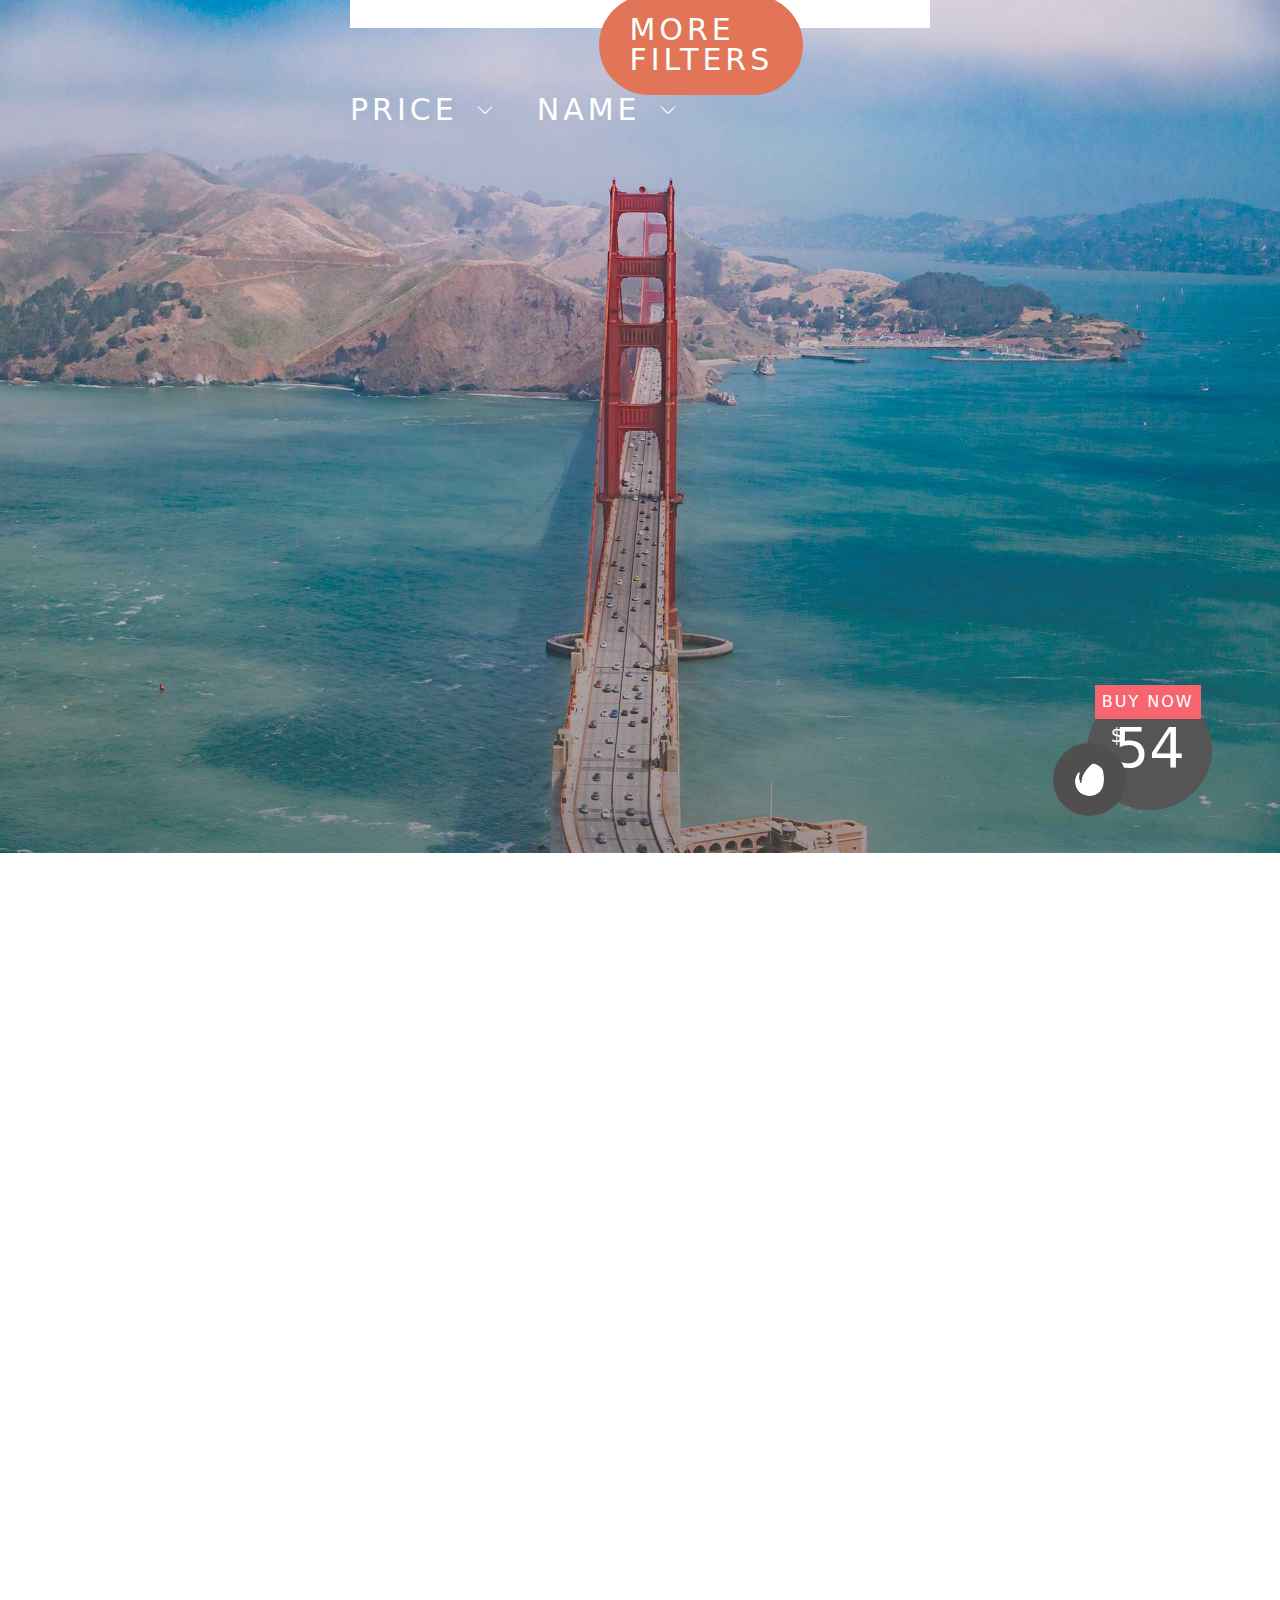
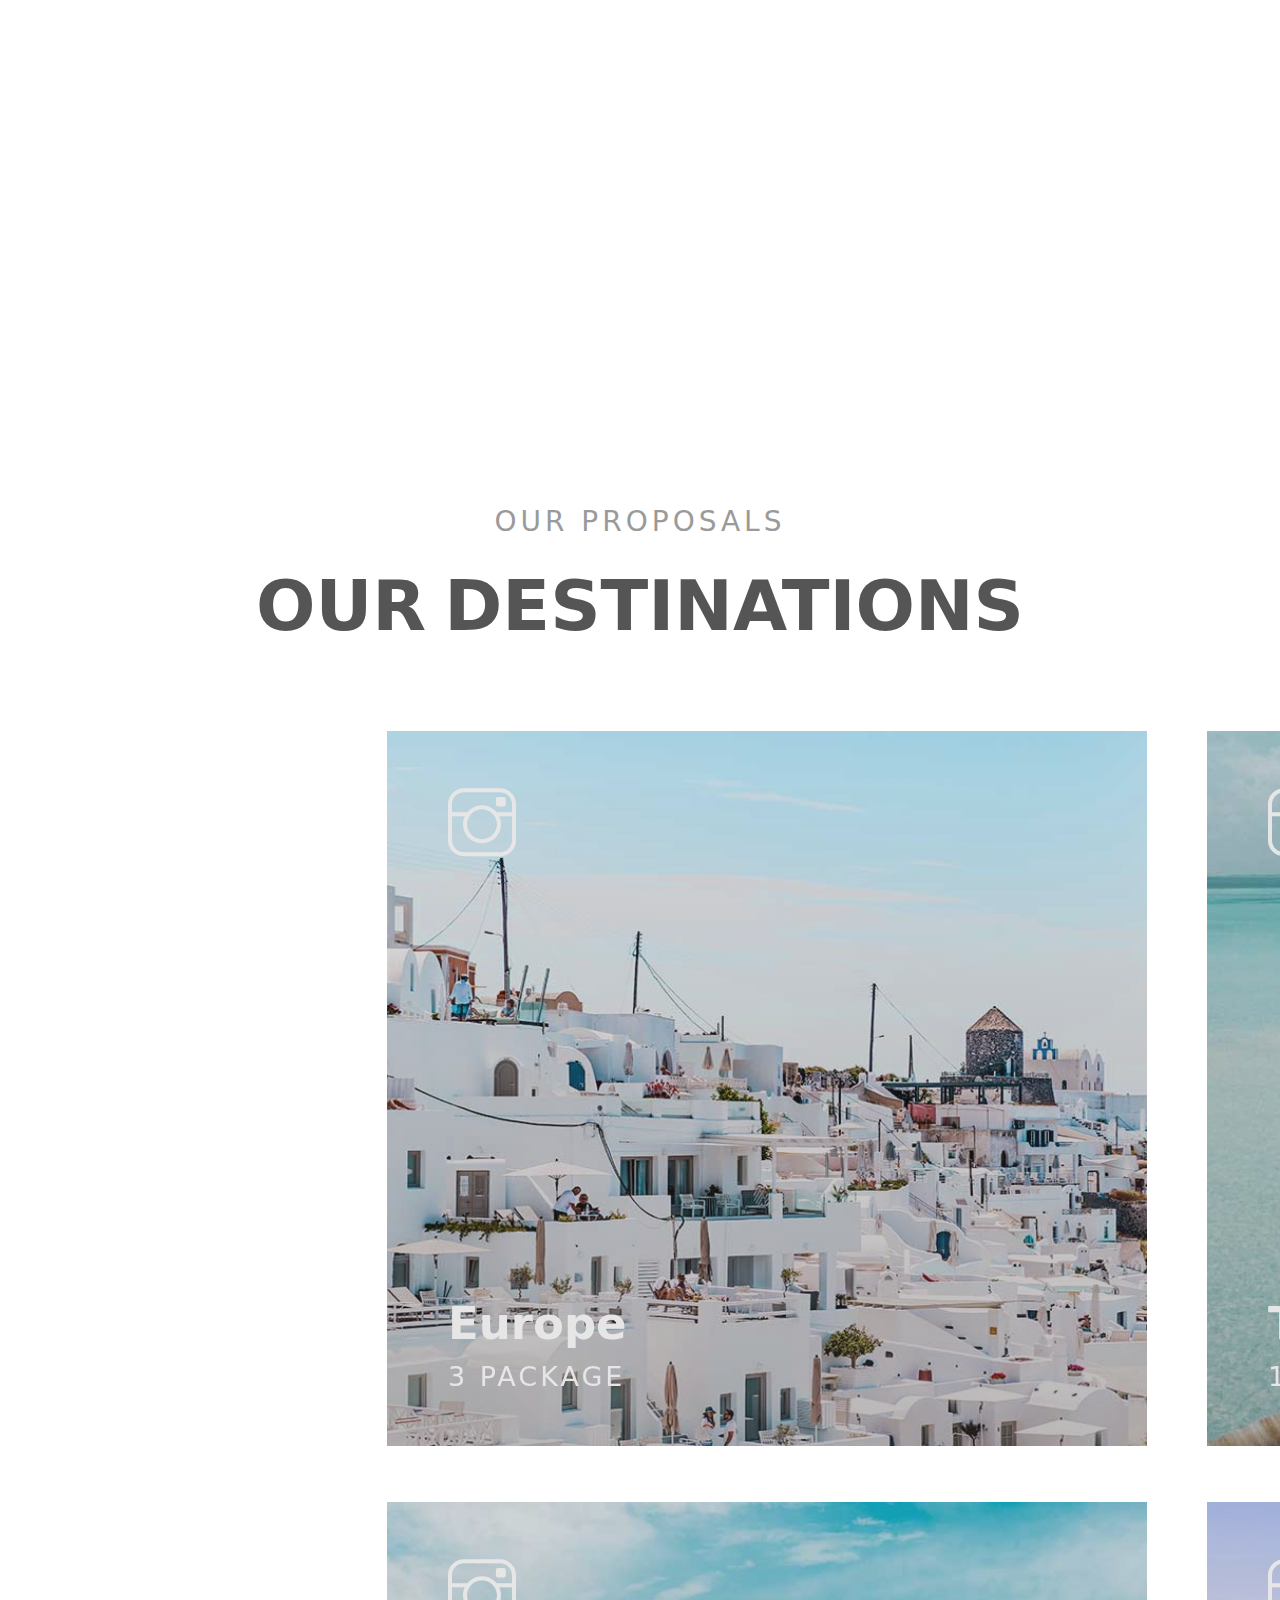
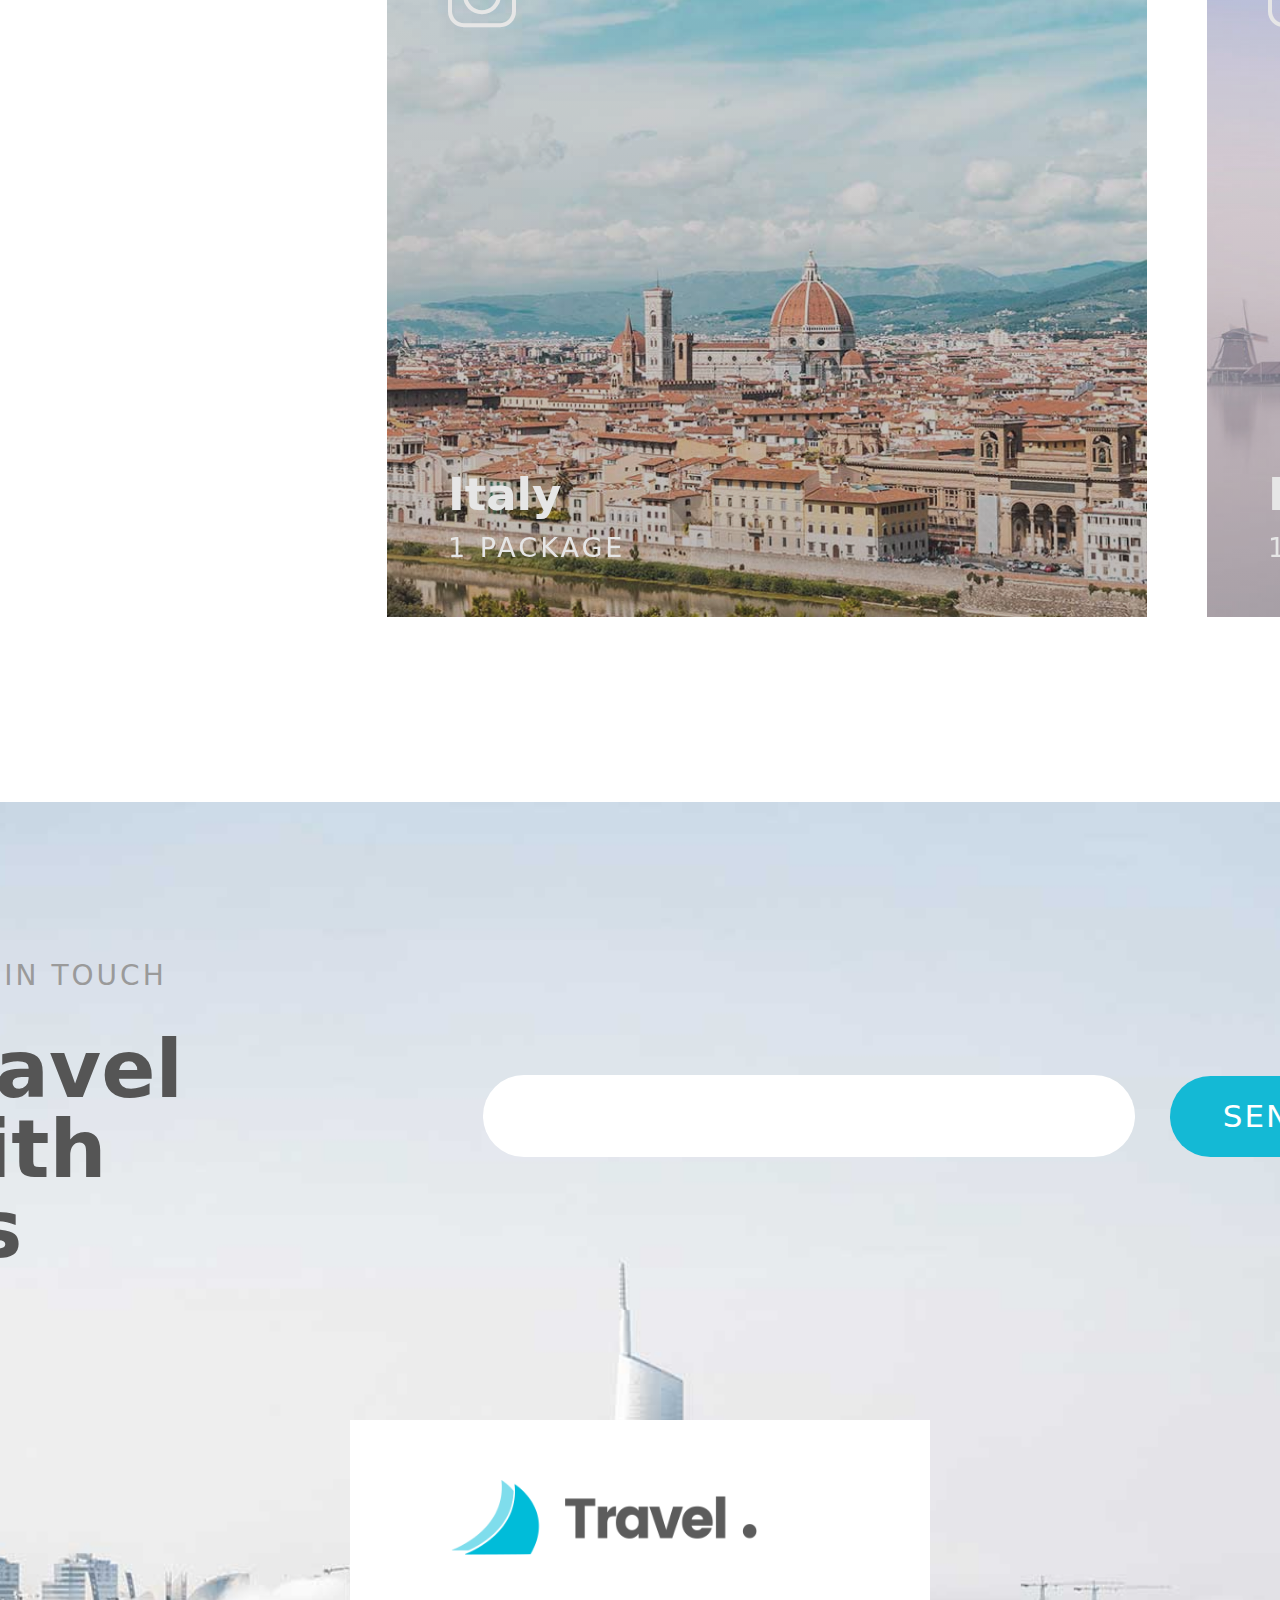
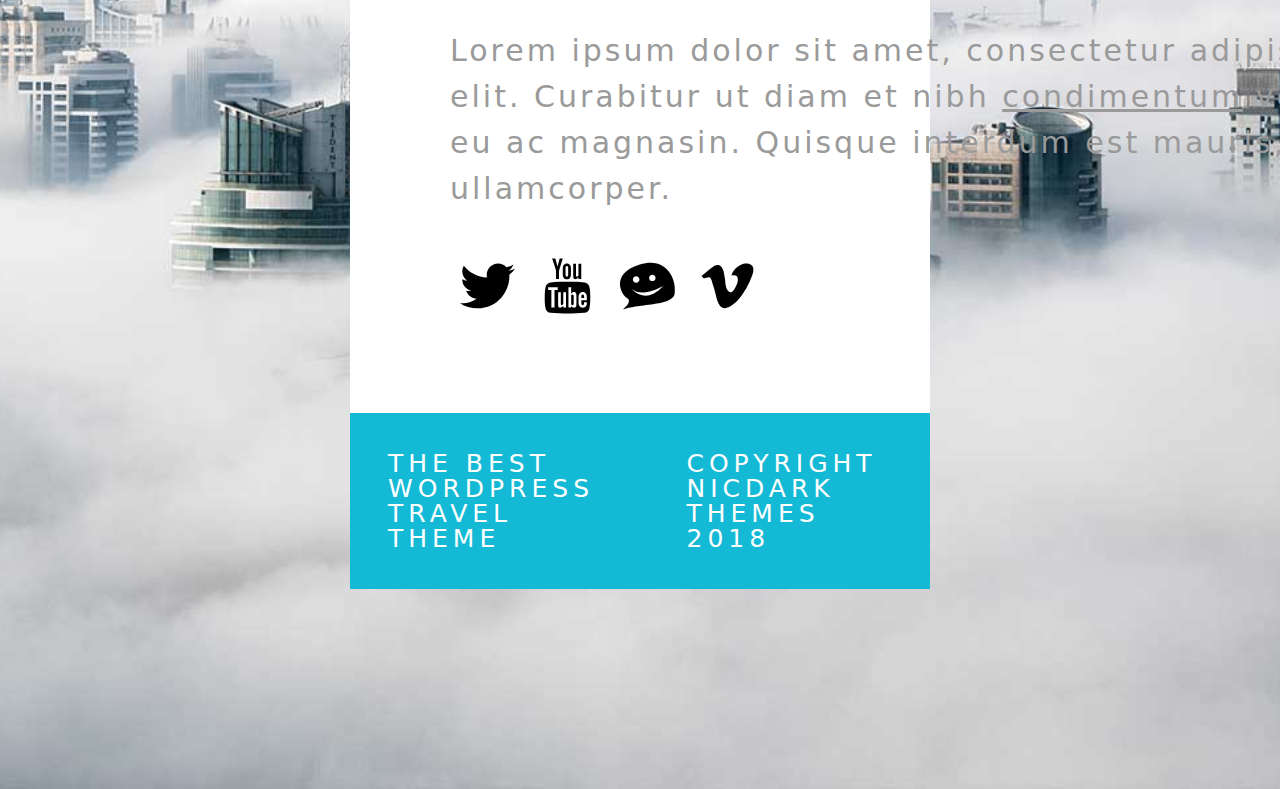
<file: PackageItem-search1.html>
<!DOCTYPE html>
<html lang="en">
<head>
    <meta charset="UTF-8">
    <meta http-equiv="X-UA-Compatible" content="IE=edge">
    <meta name="viewport" content="width=device-width, initial-scale=1.0">
    <link rel="stylesheet" href="./acsset/reset.css">
    <link rel="stylesheet" href="./acsset/search1.css">
    <link rel="stylesheet" href="./acsset/themify-icons-font/themify-icons/themify-icons.css">
    <title>Search 1</title>
</head>
<body>
    <div id="content1">
        <img class="content-img" src="./acsset/img/img contact2.jpg" alt="">
        <div id="header">
            <img class="headImg" src="./acsset/img/logoHead.png" alt="Logo Travel">
    
            <div class="headList">
                <ul class="headList_1">
                    <li>
                        <a href="">HOME</a>
                    </li>
                    <li class="Package-dad">
                        <p>
                            PACKAGES
                        </p>
                        <div class="PackagesList">
                            <div class="PackageItem">
                                <a href="">Search 1</a>
                                <div class="Hot">HOT</div>
                            </div>
                            <div class="PackageItem">
                                <a href="">Search 2</a>
                            </div>
                            <div class="PackageItem hoverItems">
                                <p>Tour Package 
                                    <i class="ti-angle-right sub-Tour"></i>
                                </p>
                                <div class="tourPackageList">
                                    <div class="tourPackageList-item" href="">
                                        <a href="">Carousel</a>
                                        <div class="Best">BEST</div>
                                    </div>
                                    <a class="tourPackageList-item" href="">Custom Map</a>
                                    <a class="tourPackageList-item" href="">360° Panorama</a>
                                    <a class="tourPackageList-item" href="">Default</a>
                                </div>
                            </div>
                            <div class="PackageItem">
                                <a href="">Destination</a>
                            </div>
                            <div class="PackageItem">
                                <a href="">Typology</a>
                            </div>
                        </div>
                    </li>
    
                    <li class="Package-dad">
                        <p>
                            SHOP
                        </p>
                        <div class="PackagesList">
                            <div class="PackageItem">
                                <a href="">Archive</a>
                            </div>
                            <div class="PackageItem">
                                <a href="">Single Product</a>
                            </div>
                            <div class="PackageItem">
                                <a href="">Cart</a>
                            </div>
                            <div class="PackageItem">
                                <a href="">Checkout</a>
                            </div>
    
                        </div>
                    </li>
    
    
                    <li class="Package-dad">
                        <p>
                            ABOUT US
                        </p>
                        <div class="PackagesList">
                            <div class="PackageItem">
                                <a href="">About Us</a>
                                <div class="New">NEW</div>
                            </div>
                            <div class="PackageItem">
                                <a href="">About Us 2</a>
                            </div>
                            <div class="PackageItem">
                                <a href="">About Us 3</a>
                            </div>
                        </div>
                        
    
                    </li>
    
                    <li class="Package-dad">
                        <p>
                            PAGES
                        </p>
                        <div class="PackagesList">
                            <div class="PackageItem">
                                <a href="">Services</a>
                            </div>
                            <div class="PackageItem">
                                <a href="">Agency Tours</a>
                            </div>
                            <div class="PackageItem">
                                <a href="">Testimonials</a>
                            </div>
                            <div class="PackageItem">
                                <a href="">Prices</a>
                            </div>
                            <div class="PackageItem">
                                <a href="">Promotions</a>
                            </div>
                            <div class="PackageItem">
                                <a href="">Faq</a>
                            </div>
                            <div class="PackageItem">
                                <a href="">Coming Soon</a>
                            </div>
                            <div class="PackageItem hoverItems">
                                <p>About Us 
                                    <i class="ti-angle-right sub-Tour"></i>
                                </p>
                                <div class="tourPackageList">
                                    <a class="tourPackageList-item" href="">About Us 1</a>
                                    <a class="tourPackageList-item" href="">About Us 2</a>
                                    <a class="tourPackageList-item" href="">About Us 3</a>
                                </div>
                            </div>
                            <div class="PackageItem hoverItems">
                                <p>Contact
                                    <i class="ti-angle-right sub-Tour"></i>
                                </p>
                                <div class="tourPackageList">
                                    <a class="tourPackageList-item" href="">Contact 1</a>
                                    <a class="tourPackageList-item" href="">Contact 2</a>
                                </div>
                            </div>
                            
                        </div>
                        
    
                    </li>
    
                    <li class="Package-dad">
                        <p>
                            NEWS
                        </p>
                        <div class="PackagesList">
                            <div class="PackageItem">
                                <a href="">Archive</a>
                            </div>
                            <div class="PackageItem hoverItems">
                                <p>Single Post
                                    <i class="ti-angle-right sub-Tour"></i>
                                </p>
                                <div class="tourPackageList">
                                    <a class="tourPackageList-item" href="">Full Width</a>
                                    <a class="tourPackageList-item" href="">Right Sidebar</a>
                                    <a class="tourPackageList-item" href="">Left Sidebar</a>
    
                                </div>
                            </div>
                        </div>
                        
    
                    </li>
    
                    <li class="Package-dad">
                        <p>
                            CONTACT
                        </p>
                        <div class="PackagesList">
                            <div class="PackageItem">
                                <a href="">Contact 1</a>
                            </div>
                            <div class="PackageItem">
                                <a href="">Contact 2</a>
                            </div>
                        </div>
                        
    
                    </li>   
                </ul>
    
                <ul class="headList_2">
                    <li>BOOK NOW</li>
                </ul>
            </div>
    
            <div class="headIcon">
                <i class="ti-menu"></i>
            </div>
    
        </div>

        <div id="contact1">
            <div class="contact1-head">
                <p>OUR PACKAGES</p>
                <h1>Search your Holiday</h1>
            </div>

            <div class="contact1-body">
                <div class="contact1-body-list">
                    <div class="contact1-body-item">
                        <h5>Select Your Destination :</h5>
                        <div class="question">
                            <select>
                                <option>All Destinations</option>
                                <option>Europe</option>
                                <option>  - Italy</option>
                                <option>  - Netherlands</option>
                                <option>Asia</option>
                                <option>  - Thailandia</option>
                                <option>United States</option>
                                <option>Oceania</option>
                            </select>
                            <i class="ti-location-pin icon"></i>
                        </div>
                    </div>
    
                    <div class="contact1-body-item">
                        <h5>Select Your Date :</h5>
                        <div class="question">
                            <input type="date" name="" id="">
                            <div class="empty"></div>
                        </div>
                    </div>
    
                    <div class="contact1-body-item">
                        <div class="contact1-body-item-head">
                            <h5>Max Price :</h5>
                            <p>5000 $</p>
                        </div>
                        <div class="question">
                            <input class="price" type="range" name="" id="">
                            <div class="empty"></div>
                        </div>
                        <div class="contact1-body-item-foot">
                            <input type="checkbox" name="" id="">
                            <p>See only promotions</p>
                        </div>
                    </div>
                </div>
                <div class="contact1-body-list-foot">
                    <span>
                        MORE FILTERS  
                      </span>
                </div>
            </div>


            <div class="contact1-foot">
                <div class="contact1-foot-left">
                    <p>PRICE</p>
                    <i class="ti-angle-down"></i>
                    <div class="contact1-foot-left-list">
                        <div class="contact1-foot-left-item">
                            <a href="">Lowest Price</a>
                            <a href="">Highest Price</a>
                        </div>
                    </div>
                </div>
                <div class="contact1-foot-right">
                    <p>NAME</p>
                    <i class="ti-angle-down"></i>
                    <div class="contact1-foot-right-list">
                        <div class="contact1-foot-right-item">
                            <a href="">Lowest Price</a>
                            <a href="">Highest Price</a>
                        </div>
                    </div>
                </div>
            </div>
        </div>
        

    </div>

    <div id="content2">
        <div class="content2_First">
            <h3>OUR PROPOSALS</h3>
            
            <div class="ourDestinations">
                <h2>OUR</h2> <p class="des">DESTINATIONS</p>
            </div>

        </div>
        <div class="content2-Body">
            <div class="content2-contact">
                <div class="content2-contact-item">
                    <img src="./acsset/img/destination-1.jpg" alt="">
                    <div class="content2-list">
                        <i class="ti-instagram list-item-top"></i>
                        <div class="list-item-bottom">
                            <h3>Europe</h3>
                            <h6>3 PACKAGE</h6>
                        </div>
                    </div>
                </div>
                <div class="content2-contactSub"> 
                    <h3 class="content2-contactSub-First">Packages</h3>
                    <div class="content2-contactSub-Body">
                        <a href="">
                            <p>Berlin</p>
                        </a>
                        <a href="">
                            <p>Amsterdam</p>
                        </a>
                        <a href="">
                            <p>Tuscany</p>
                        </a>
                    </div>
                    <div class="content2-contactSub-Last">VIEW DESTINATION</div>
                </div>
            </div>

            <div class="content2-contact">
                <div class="content2-contact-item">
                    <img src="./acsset/img/destination-2.jpg" alt="">
                    <div class="content2-list">
                        <i class="ti-instagram list-item-top"></i>
                        <div class="list-item-bottom">
                            <h3>Thailandia</h3>
                            <h6>1 PACKAGE</h6>
                        </div>
                    </div>
                </div>
                <div class="content2-contactSub"> 
                    <h3 class="content2-contactSub-First">Packages</h3>
                    <div class="content2-contactSub-Body">
                        <a href="">
                            <p>Phuket</p>
                        </a>
                    </div>
                    <div class="content2-contactSub-Last">VIEW DESTINATION</div>
                </div>
            </div>

            <div class="content2-contact">
                <div class="content2-contact-item">
                    <img src="./acsset/img/destination-3.jpg" alt="">
                    <div class="content2-list">
                        <i class="ti-instagram list-item-top"></i>
                        <div class="list-item-bottom">
                            <h3>Asia</h3>
                            <h6>2 PACKAGE</h6>
                        </div>
                    </div>
                </div>
                <div class="content2-contactSub"> 
                    <h3 class="content2-contactSub-First">Packages</h3>
                    <div class="content2-contactSub-Body">
                        <a href="">
                            <p>Hong Kong</p>
                        </a>
                        <a href="">
                            <p>Phuket</p>
                        </a>
                    </div>
                    <div class="content2-contactSub-Last">VIEW DESTINATION</div>
                </div>
            </div>
            
        </div>

        <div class="content2-Body">

            <div class="content2-contact">
                <div class="content2-contact-item">
                    <img src="./acsset/img/destination-4.jpg" alt="">
                    <div class="content2-list">
                        <i class="ti-instagram list-item-top"></i>
                        <div class="list-item-bottom">
                            <h3>Italy</h3>
                            <h6>1 PACKAGE</h6>
                        </div>
                    </div>
                </div>
                <div class="content2-contactSub"> 
                    <h3 class="content2-contactSub-First">Packages</h3>
                    <div class="content2-contactSub-Body">
                        <a href="">
                            <p>Tuscany</p>
                        </a>
                    </div>
                    <div class="content2-contactSub-Last">VIEW DESTINATION</div>
                </div>
            </div>

            <div class="content2-contact">
                <div class="content2-contact-item">
                    <img src="./acsset/img/destination-5.jpg" alt="">
                    <div class="content2-list">
                        <i class="ti-instagram list-item-top"></i>
                        <div class="list-item-bottom">
                            <h3>Netherlands</h3>
                            <h6>1 PACKAGE</h6>
                        </div>
                    </div>
                </div>
                <div class="content2-contactSub"> 
                    <h3 class="content2-contactSub-First">Packages</h3>
                    <div class="content2-contactSub-Body">
                        <a href="">
                            <p>Amsterdam</p>
                        </a>
                    </div>
                    <div class="content2-contactSub-Last">VIEW DESTINATION</div>
                </div>
            </div>

            <div class="content2-contact">
                <div class="content2-contact-item">
                    <img src="./acsset/img/destination-6.jpg" alt="">
                    <div class="content2-list">
                        <i class="ti-instagram list-item-top"></i>
                        <div class="list-item-bottom">
                            <h3>United States</h3>
                            <h6>1 PACKAGE</h6>
                        </div>
                    </div>
                </div>
                <div class="content2-contactSub"> 
                    <h3 class="content2-contactSub-First">Packages</h3>
                    <div class="content2-contactSub-Body">
                        <a href="">
                            <p>San Francisco</p>
                        </a>
                    </div>
                    <div class="content2-contactSub-Last">VIEW DESTINATION</div>
                </div>
            </div>
            
        </div>
    </div>

    <div id="content6">
        <div class="content6-head">
            <div class="content6-head-left">
                <h3>KEEP IN TOUCH</h3>
                <h2>Travel with Us</h2>
            </div>

            <div class="content6-head-right">
                <input type="text">
                <div class="send">SEND</div>
            </div>
        </div>
        <div class="content6-body">

            <div class="content6-contact">
                <div class="content6-contact-left">
                    <div class="content6-contact-left-first">
                        <img class="headImg2" src="./acsset/img/logo-body-color.png" alt="">
                    </div>
                    <div class="content6-contact-left-body">
                        Lorem ipsum dolor sit amet, consectetur adipiscing elit. Curabitur ut diam et nibh <u>condimentum</u> venenatis eu ac magnasin. Quisque interdum est mauris, eget ullamcorper.
                    </div>
                    <div class="content6-contact-left-foot">
                        <i class="ti-twitter-alt icon-left"></i>
                        <i class="ti-youtube icon-left"></i>
                        <i class="ti-themify-favicon-alt icon-left"></i>
                        <i class="ti-vimeo-alt icon-left"></i>
                    </div>
                </div>
    
    
                <div class="content6-contact-right">
                    <div class="content6-contact-right-item">
                        <div class="content6-contact-right-head">
                            <h6>OUR AGENCY</h6>
                        </div>
        
                        <div class="content6-contact-right-body">
                            <ul>
                                <li>
                                    <i class="ti-angle-right"></i>
                                    <p>Services</p>
                                </li>
                                <li>
                                    <i class="ti-angle-right"></i>
                                    <p>Insurancee</p>
                                </li>
                                <li>
                                    <i class="ti-angle-right"></i>
                                    <p>Agency</p>
                                </li>
                                <li>
                                    <i class="ti-angle-right"></i>
                                    <p>Tourism</p>
                                </li>
                                <li>
                                    <i class="ti-angle-right"></i>
                                    <p>Payment</p>
                                </li>
                                
                            </ul>
                        </div>
                    </div>
    
                    <div class="content6-contact-right-item">
                        <div class="content6-contact-right-head">
                            <h6>PARTNERS</h6>
                        </div>
        
                        <div class="content6-contact-right-body">
                            <ul>
                                <li>
                                    <i class="ti-angle-right"></i>
                                    <p>Booking</p>
                                </li>
                                <li>
                                    <i class="ti-angle-right"></i>
                                    <p>RentalCar</p>
                                </li>
                                <li>
                                    <i class="ti-angle-right"></i>
                                    <p>HostelWorld</p>
                                </li>
                                <li>
                                    <i class="ti-angle-right"></i>
                                    <p>Trivago</p>
                                </li>
                                <li>
                                    <i class="ti-angle-right"></i>
                                    <p>TripAdvisor</p>
                                </li>
                                
                            </ul>
                        </div>
                    </div>
    
                    <div class="content6-contact-right-item">
                        <div class="content6-contact-right-head">
                            <h6>LAST MINUTE</h6>
                        </div>
        
                        <div class="content6-contact-right-body">
                            <ul>
                                <li>
                                    <i class="ti-angle-right"></i>
                                    <p>London</p>
                                </li>
                                <li>
                                    <i class="ti-angle-right"></i>
                                    <p>California</p>
                                </li>
                                <li>
                                    <i class="ti-angle-right"></i>
                                    <p>Indonesia</p>
                                </li>
                                <li>
                                    <i class="ti-angle-right"></i>
                                    <p>Europe</p>
                                </li>
                                <li>
                                    <i class="ti-angle-right"></i>
                                    <p>Oceania</p>
                                </li>
                                
                            </ul>
                        </div>
                    </div>
                </div>
    
            </div>
            <div class="content6-foot">
                <div class="content6-foot-left">
                    THE BEST WORDPRESS TRAVEL THEME
                </div>
    
                <div class="content6-foot-right">
                    COPYRIGHT NICDARK THEMES 2018
                </div>
            </div>
        </div>

        <div id="footer">
            <div class="buynow">
                BUY NOW
            </div>
            <div class="number">
                <p>54</p>
                <span>$</span>
            </div>
            <div class="pic">
                <img src="./acsset/img/fixed icon.png" alt="">
            </div>
    
        </div>
    </div>

    
</body>
</html>
</file>
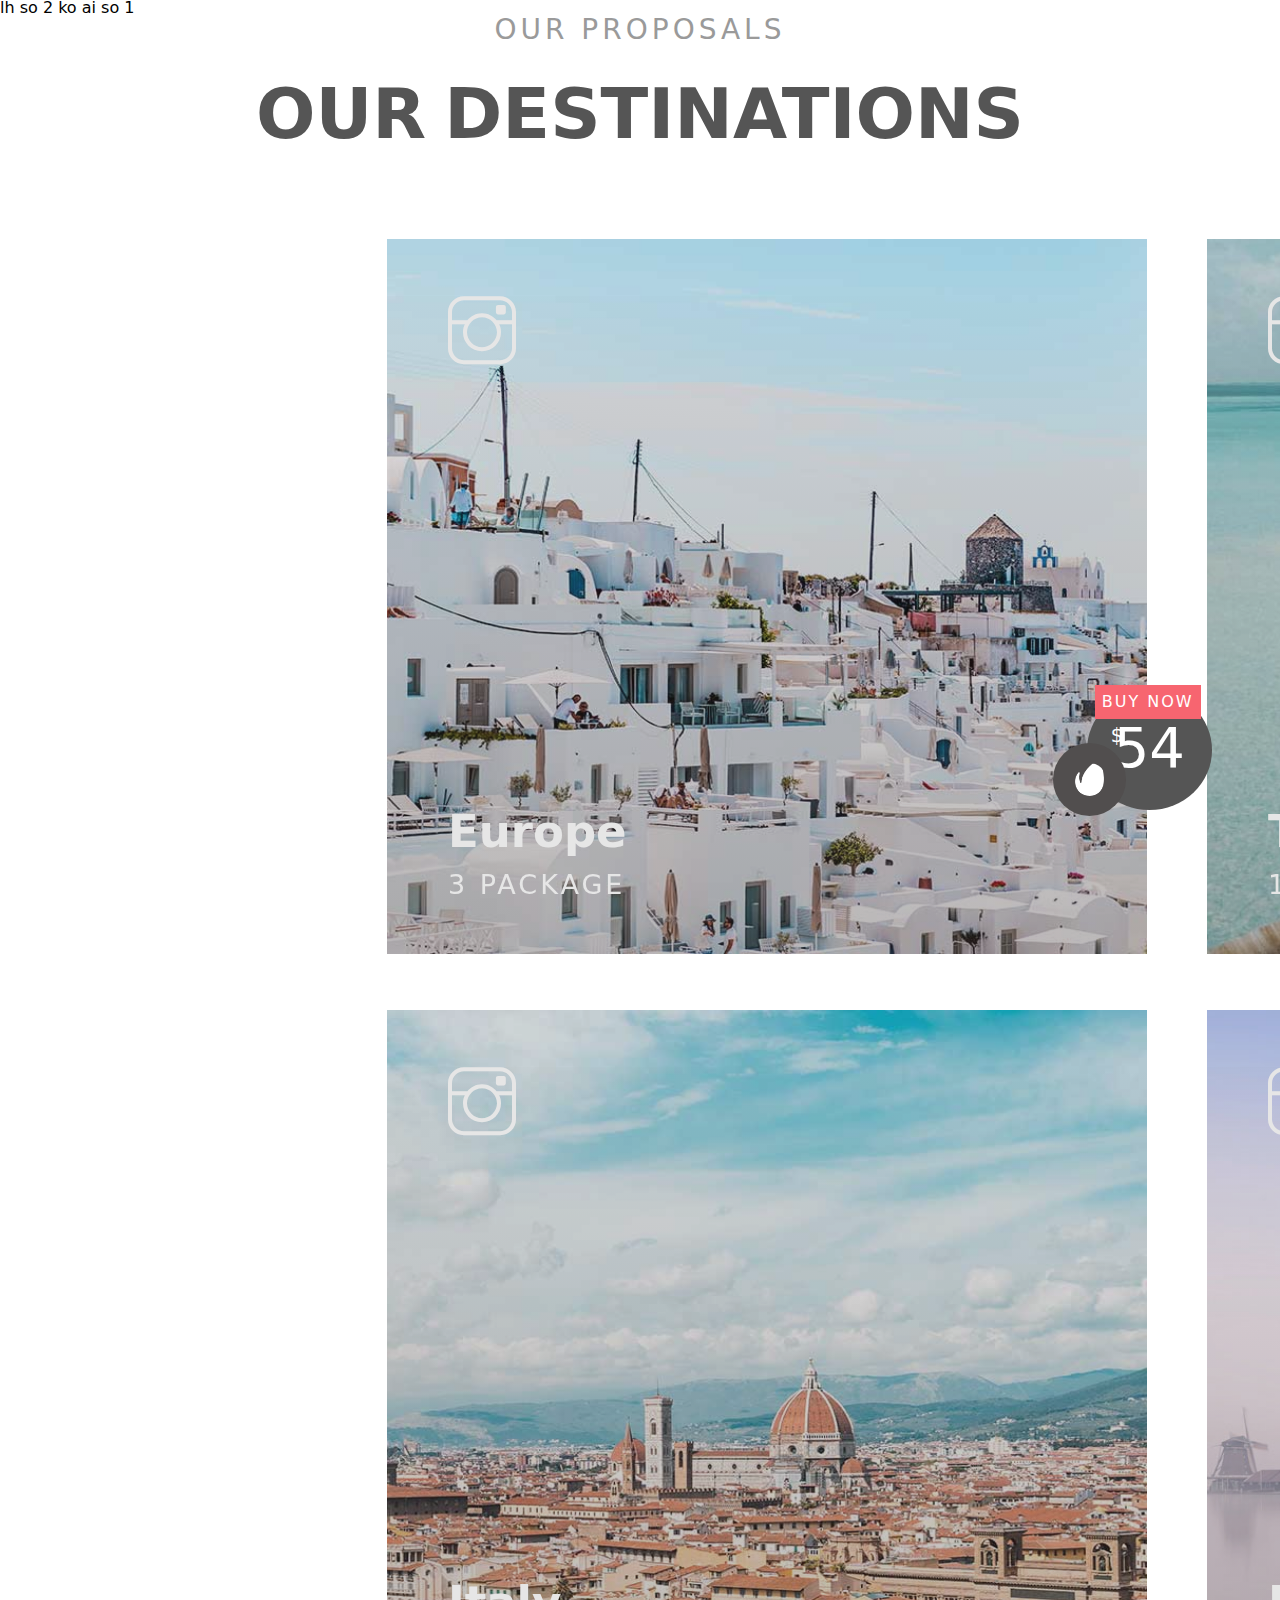
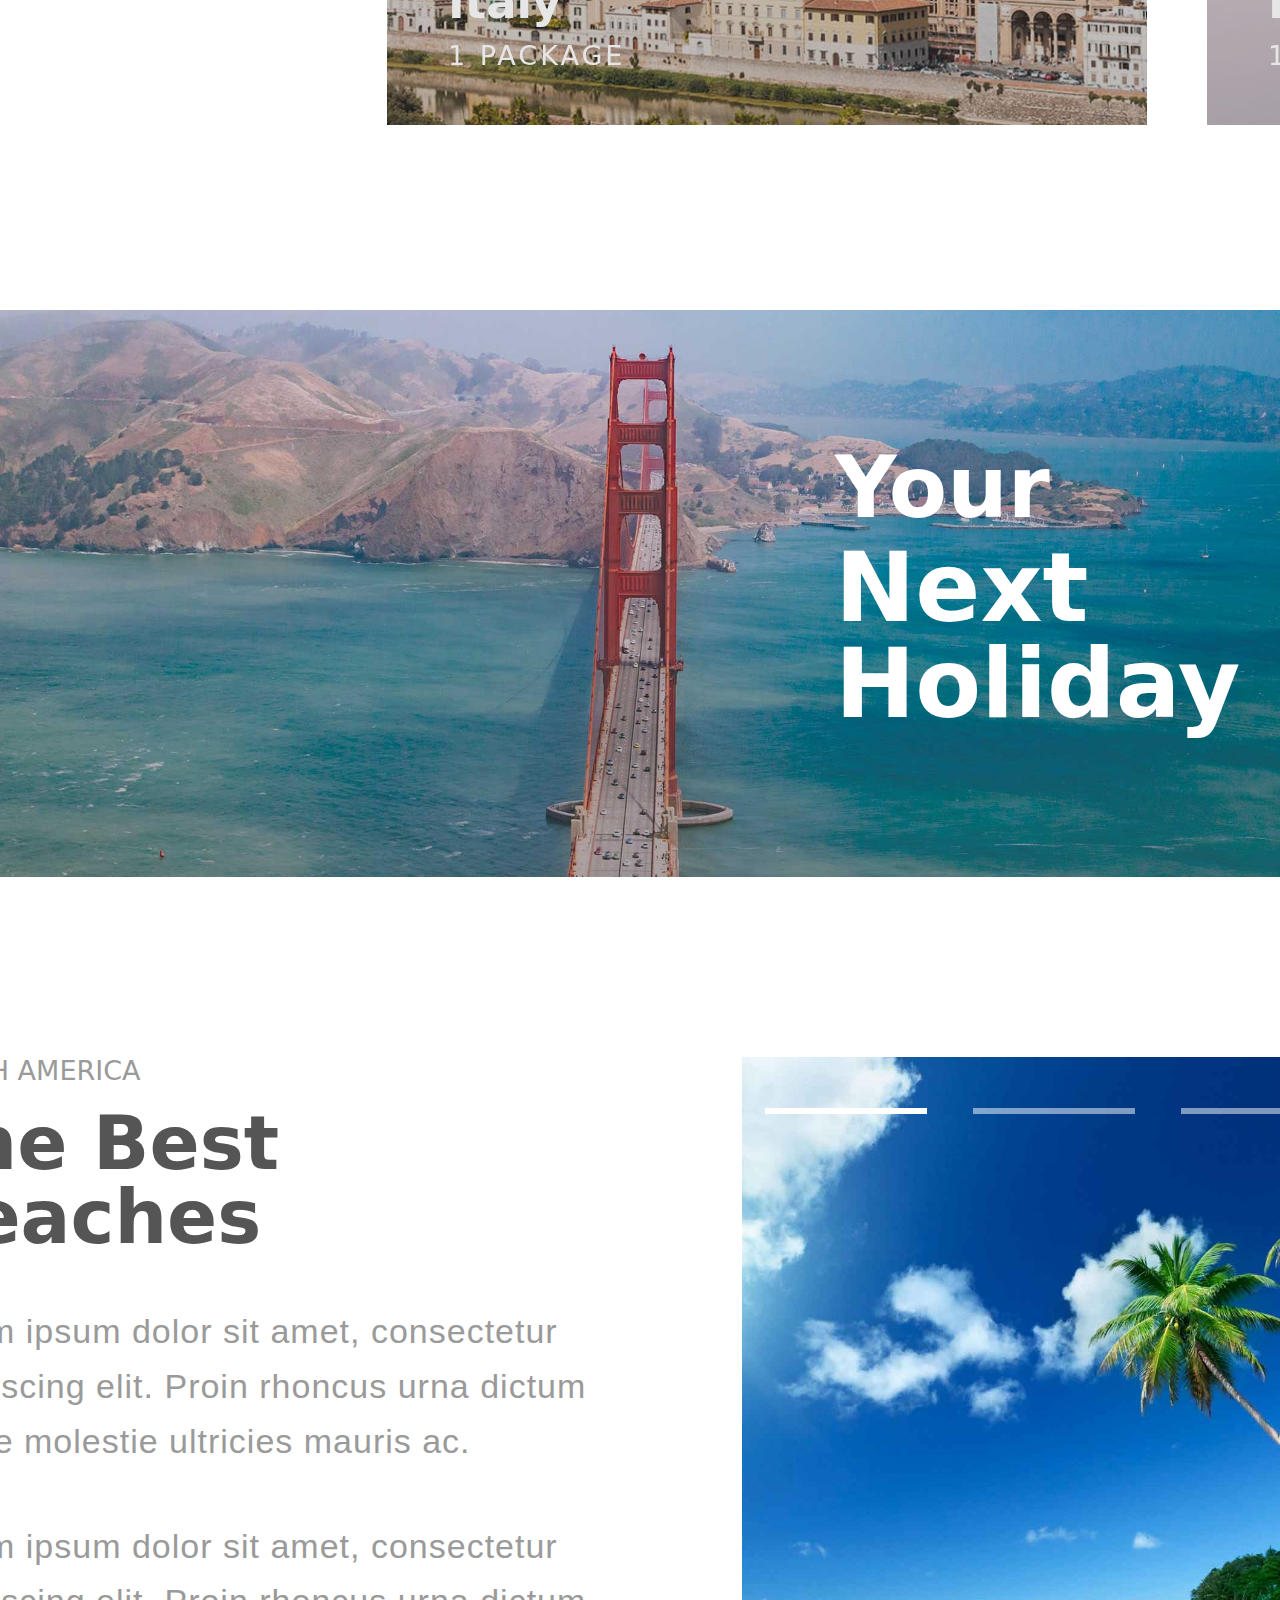
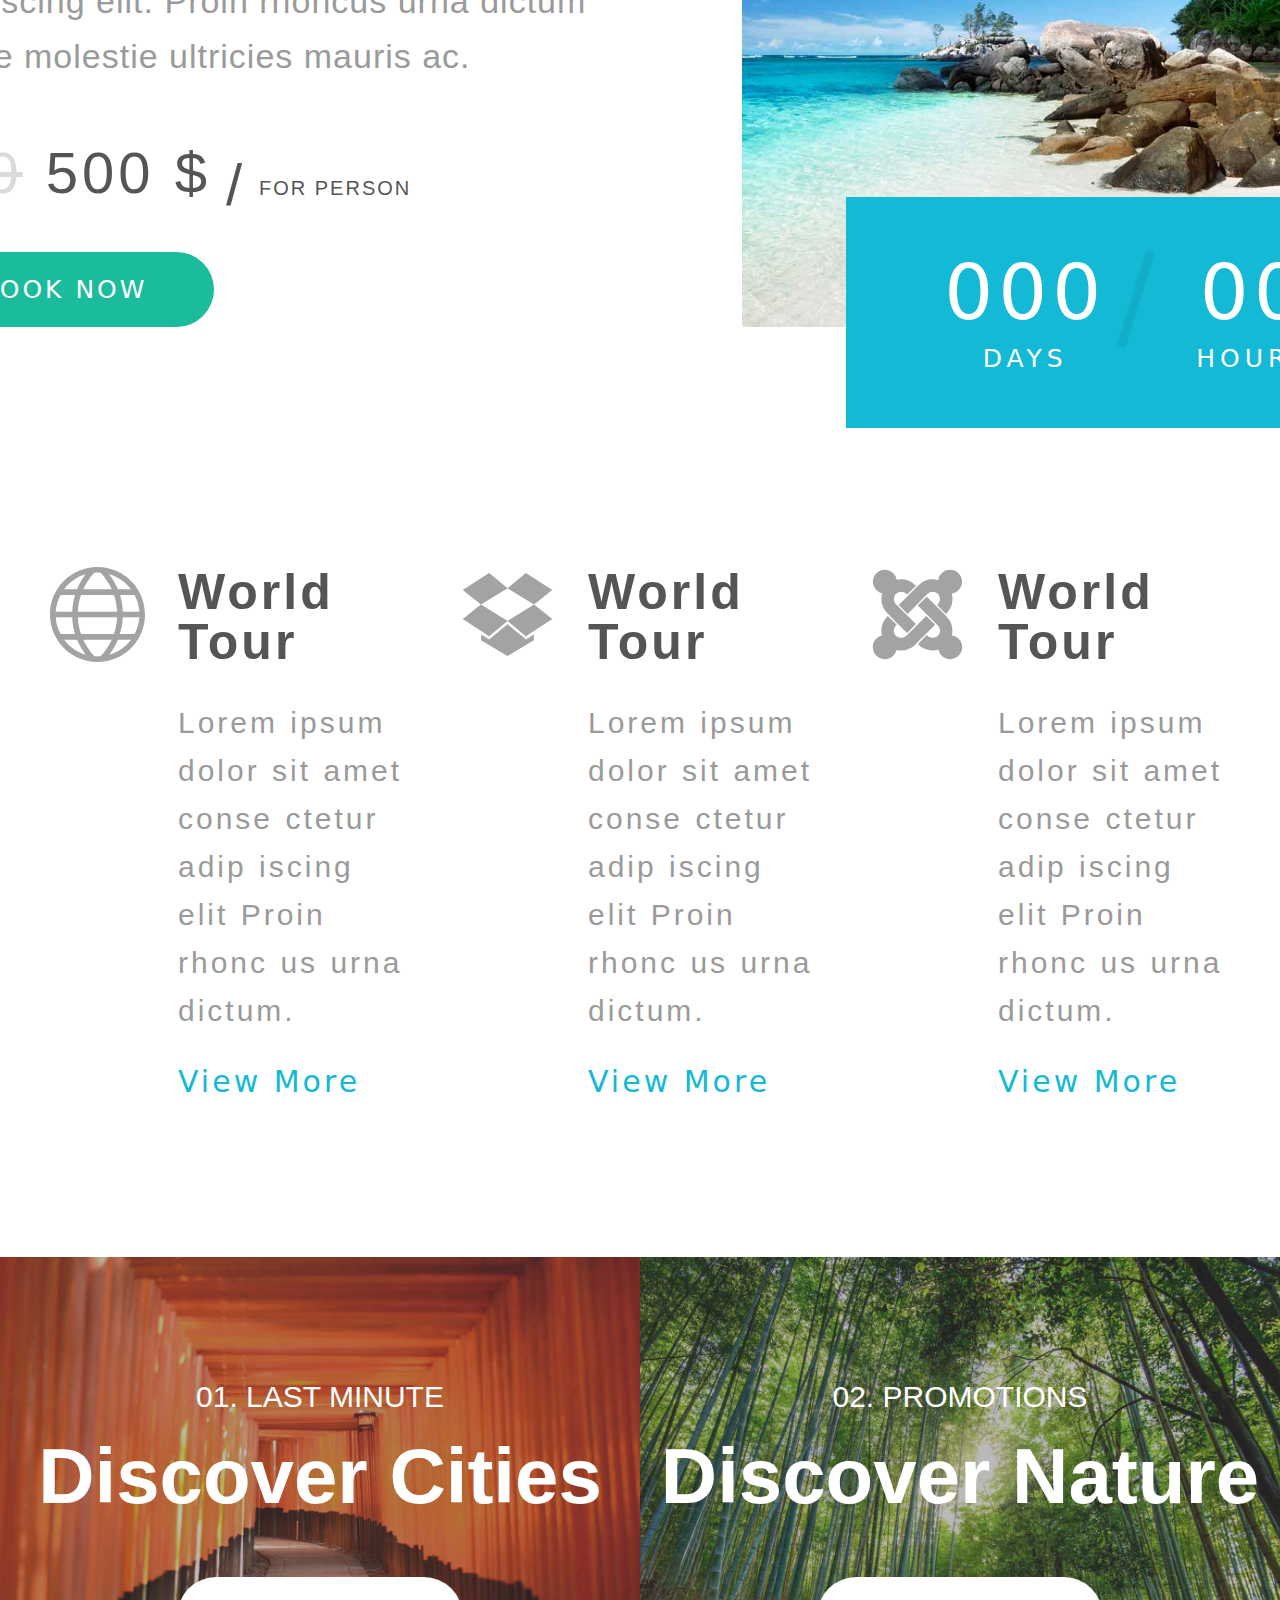
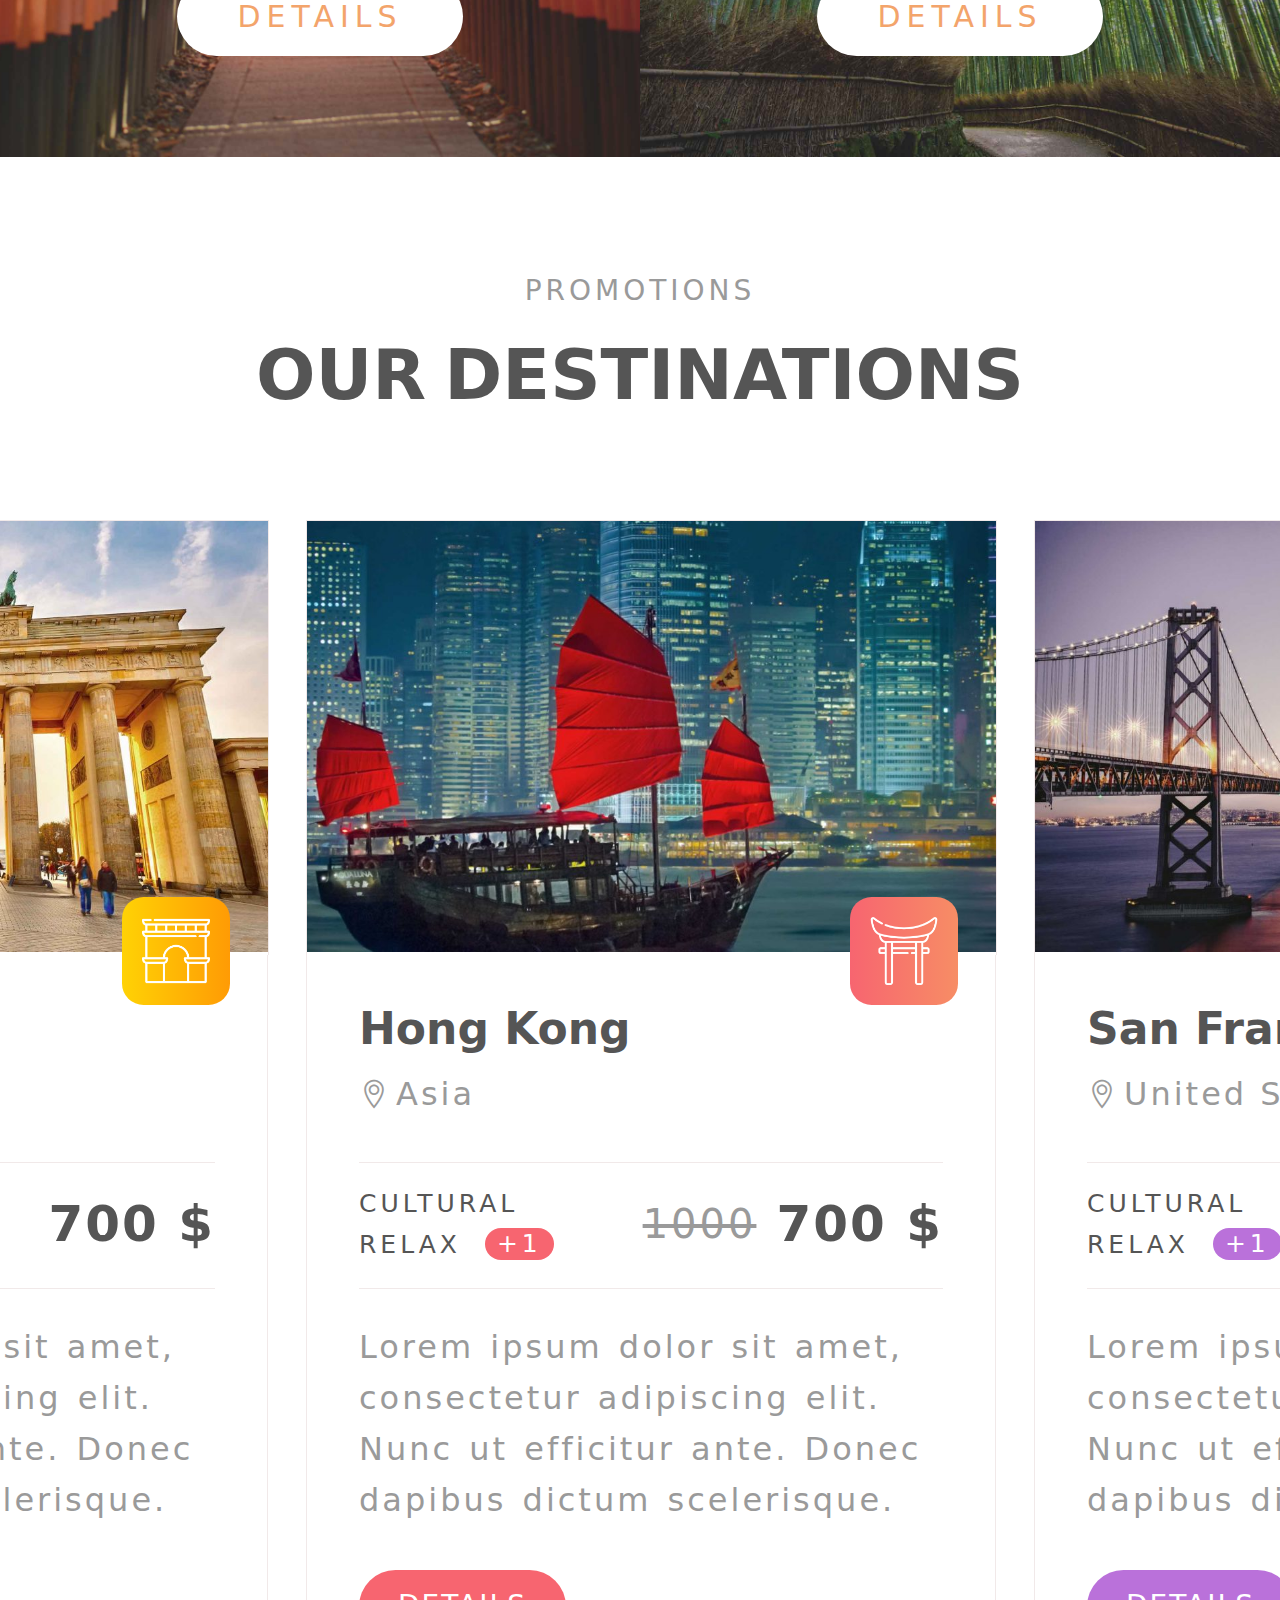
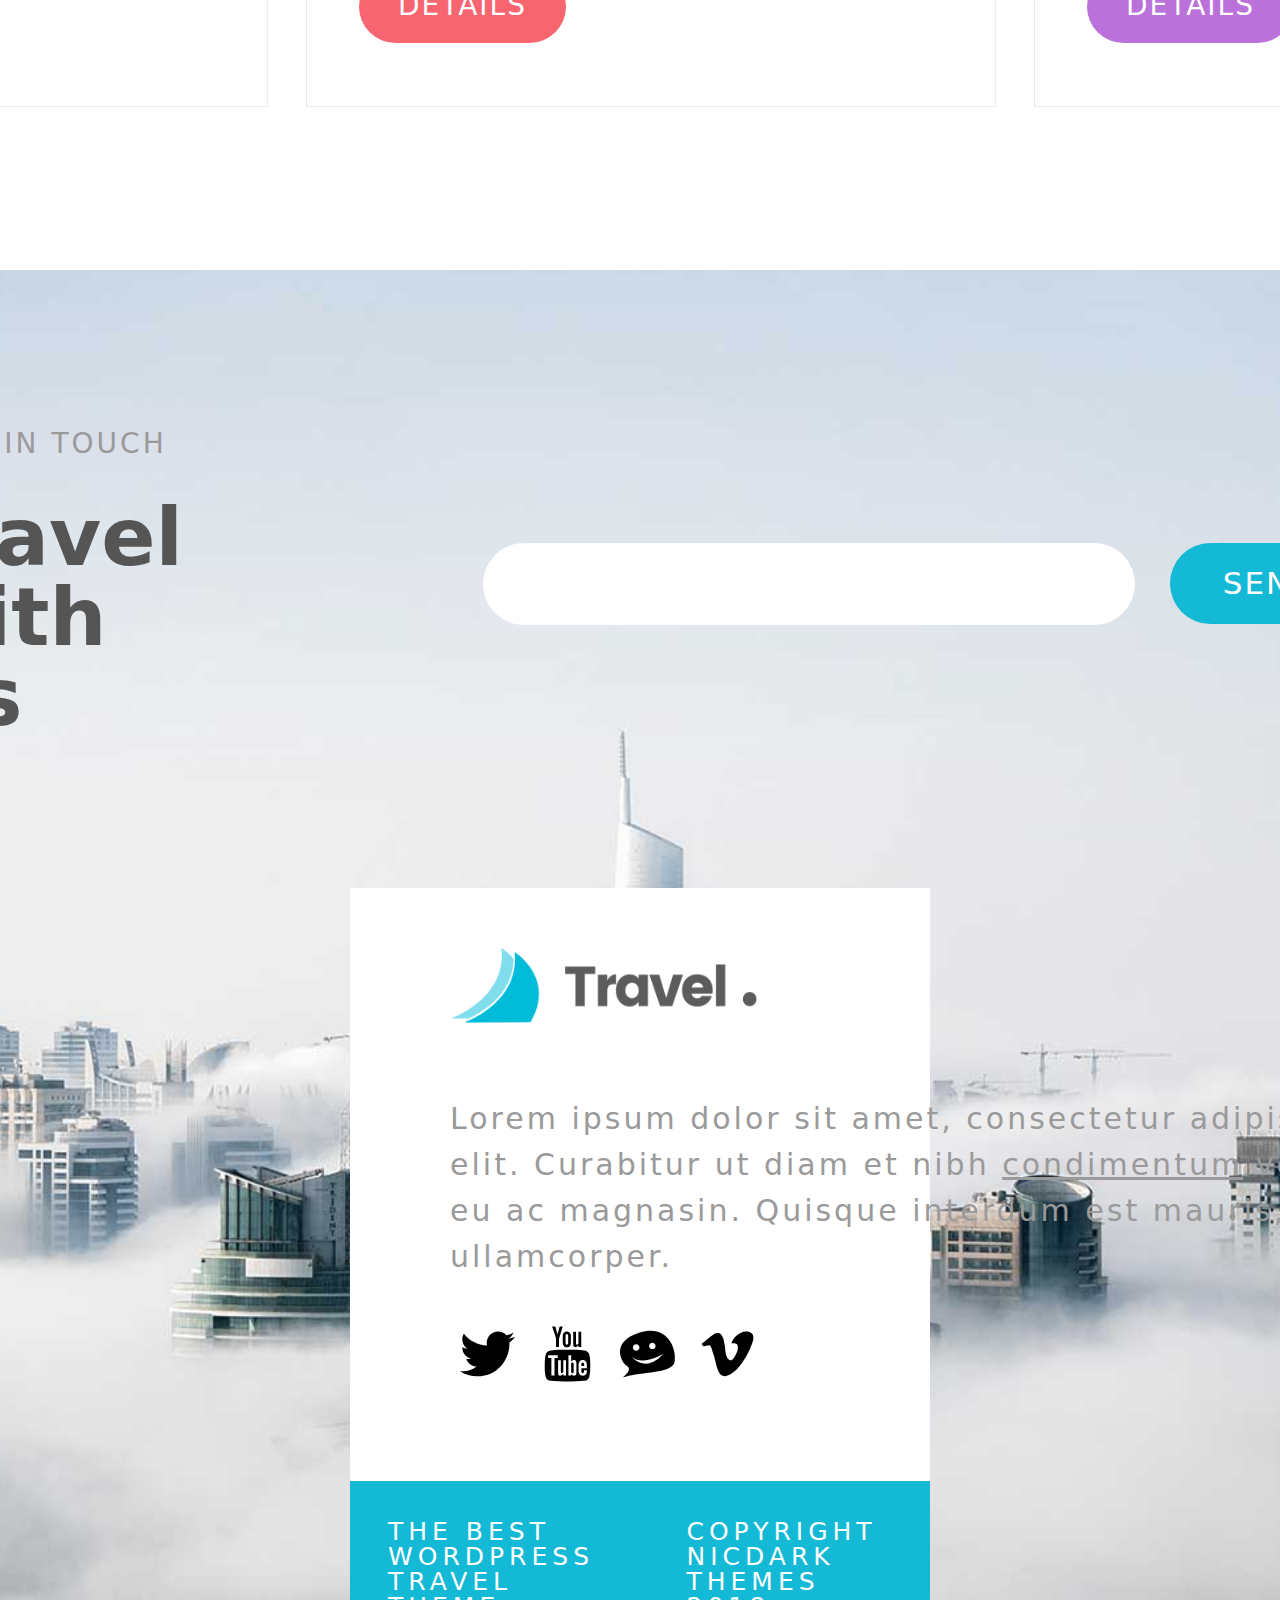
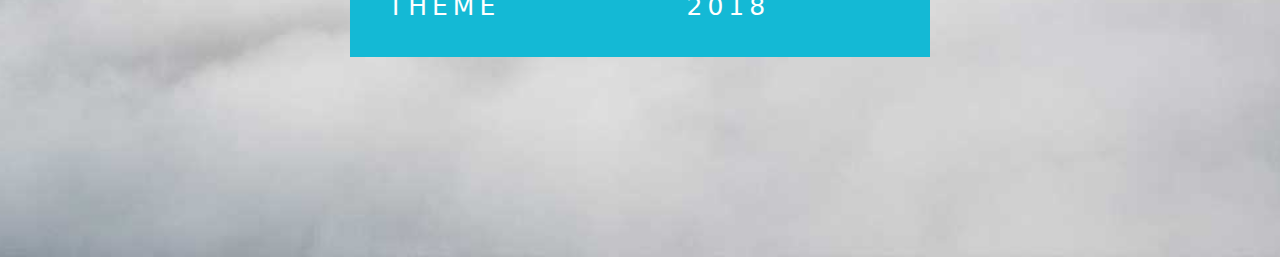
<file: search2.html>
<!DOCTYPE html>
<html lang="en">
<head>
    <meta charset="UTF-8">
    <meta http-equiv="X-UA-Compatible" content="IE=edge">
    <meta name="viewport" content="width=device-width, initial-scale=1.0">
    <title>Love Travel</title>
    <link rel="stylesheet" href="./acsset/reset.css">
    <link rel="stylesheet" href="./acsset/main.css">
    <link rel="stylesheet" href="./acsset/themify-icons-font/themify-icons/themify-icons.css">
</head>
<body>
    
<div> lh so 2 ko ai so 1</div>
    <div id="content2">
        <div class="content2_First">
            <h3>OUR PROPOSALS</h3>
            
            <div class="ourDestinations">
                <h2>OUR</h2> <p class="des">DESTINATIONS</p>
            </div>

        </div>
        <div class="content2-Body">
            <div class="content2-contact">
                <div class="content2-contact-item">
                    <img src="./acsset/img/destination-1.jpg" alt="">
                    <div class="content2-list">
                        <i class="ti-instagram list-item-top"></i>
                        <div class="list-item-bottom">
                            <h3>Europe</h3>
                            <h6>3 PACKAGE</h6>
                        </div>
                    </div>
                </div>
                <div class="content2-contactSub"> 
                    <h3 class="content2-contactSub-First">Packages</h3>
                    <div class="content2-contactSub-Body">
                        <a href="">
                            <p>Berlin</p>
                        </a>
                        <a href="">
                            <p>Amsterdam</p>
                        </a>
                        <a href="">
                            <p>Tuscany</p>
                        </a>
                    </div>
                    <div class="content2-contactSub-Last">VIEW DESTINATION</div>
                </div>
            </div>

            <div class="content2-contact">
                <div class="content2-contact-item">
                    <img src="./acsset/img/destination-2.jpg" alt="">
                    <div class="content2-list">
                        <i class="ti-instagram list-item-top"></i>
                        <div class="list-item-bottom">
                            <h3>Thailandia</h3>
                            <h6>1 PACKAGE</h6>
                        </div>
                    </div>
                </div>
                <div class="content2-contactSub"> 
                    <h3 class="content2-contactSub-First">Packages</h3>
                    <div class="content2-contactSub-Body">
                        <a href="">
                            <p>Phuket</p>
                        </a>
                    </div>
                    <div class="content2-contactSub-Last">VIEW DESTINATION</div>
                </div>
            </div>

            <div class="content2-contact">
                <div class="content2-contact-item">
                    <img src="./acsset/img/destination-3.jpg" alt="">
                    <div class="content2-list">
                        <i class="ti-instagram list-item-top"></i>
                        <div class="list-item-bottom">
                            <h3>Asia</h3>
                            <h6>2 PACKAGE</h6>
                        </div>
                    </div>
                </div>
                <div class="content2-contactSub"> 
                    <h3 class="content2-contactSub-First">Packages</h3>
                    <div class="content2-contactSub-Body">
                        <a href="">
                            <p>Hong Kong</p>
                        </a>
                        <a href="">
                            <p>Phuket</p>
                        </a>
                    </div>
                    <div class="content2-contactSub-Last">VIEW DESTINATION</div>
                </div>
            </div>
            
        </div>

        <div class="content2-Body">

            <div class="content2-contact">
                <div class="content2-contact-item">
                    <img src="./acsset/img/destination-4.jpg" alt="">
                    <div class="content2-list">
                        <i class="ti-instagram list-item-top"></i>
                        <div class="list-item-bottom">
                            <h3>Italy</h3>
                            <h6>1 PACKAGE</h6>
                        </div>
                    </div>
                </div>
                <div class="content2-contactSub"> 
                    <h3 class="content2-contactSub-First">Packages</h3>
                    <div class="content2-contactSub-Body">
                        <a href="">
                            <p>Tuscany</p>
                        </a>
                    </div>
                    <div class="content2-contactSub-Last">VIEW DESTINATION</div>
                </div>
            </div>

            <div class="content2-contact">
                <div class="content2-contact-item">
                    <img src="./acsset/img/destination-5.jpg" alt="">
                    <div class="content2-list">
                        <i class="ti-instagram list-item-top"></i>
                        <div class="list-item-bottom">
                            <h3>Netherlands</h3>
                            <h6>1 PACKAGE</h6>
                        </div>
                    </div>
                </div>
                <div class="content2-contactSub"> 
                    <h3 class="content2-contactSub-First">Packages</h3>
                    <div class="content2-contactSub-Body">
                        <a href="">
                            <p>Amsterdam</p>
                        </a>
                    </div>
                    <div class="content2-contactSub-Last">VIEW DESTINATION</div>
                </div>
            </div>

            <div class="content2-contact">
                <div class="content2-contact-item">
                    <img src="./acsset/img/destination-6.jpg" alt="">
                    <div class="content2-list">
                        <i class="ti-instagram list-item-top"></i>
                        <div class="list-item-bottom">
                            <h3>United States</h3>
                            <h6>1 PACKAGE</h6>
                        </div>
                    </div>
                </div>
                <div class="content2-contactSub"> 
                    <h3 class="content2-contactSub-First">Packages</h3>
                    <div class="content2-contactSub-Body">
                        <a href="">
                            <p>San Francisco</p>
                        </a>
                    </div>
                    <div class="content2-contactSub-Last">VIEW DESTINATION</div>
                </div>
            </div>
            
        </div>
    </div>
        
    <div id="content3">
        <div class="content3-contact">
            <div class="content3-contact-left">
                <h6>Your</h6>
                <h6>Next Holiday</h6>
            </div>
            <div class="content3-contact-right">VIEW ALL PACKAGES</div>    
        </div>
    </div>

    <div id="content4">
        <div class="content4-top">
            <div class="content4-top-left">
                <h3>NORTH AMERICA</h3>
                <h2>The Best Beaches</h2>
                <div class="body">
                    <p>Lorem ipsum dolor sit amet, consectetur adip iscing elit. Proin rhoncus urna dictum neque molestie ultricies mauris ac.</p>
                    <p>Lorem ipsum dolor sit amet, consectetur adip iscing elit. Proin rhoncus urna dictum neque molestie ultricies mauris ac.</p>
                </div>
                <div class="price">
                    <span>800</span>
                    <p> 500 $</p>
                    <div class="line">/</div>
                    <p> FOR PERSON</p>
                </div>
                <div class="btn">BOOK NOW</div>
            </div>
            <div class="content4-top-right">
                <div class="top-right-nav-list">
                    <div class="item light"></div>
                    <div class="item"></div>
                    <div class="item"></div>
                </div>
                <div class="time-list">
                    <div class="time">
                        <h1>000</h1>
                        <h6>DAYS</h6>
                    </div>
                    <div class="time">
                        <h1>00</h1>
                        <h6>HOURS</h6>
                    </div>
                    <div class="time">
                        <h1>00</h1>
                        <h6>MINUTES</h6>
                    </div>
                    <div class="time2">
                        <h1>00</h1>
                        <h6>SECONDS</h6>
                    </div>
                </div>
            </div>
<!-- 2 -->
            <div class="content4-top-right2">
                <div class="top-right-nav-list">
                    <div class="item"></div>
                    <div class="item light"></div>
                    <div class="item"></div>
                </div>
                <div class="time-list">
                    <div class="time">
                        <h1>000</h1>
                        <h6>DAYS</h6>
                    </div>
                    <div class="time">
                        <h1>00</h1>
                        <h6>HOURS</h6>
                    </div>
                    <div class="time">
                        <h1>00</h1>
                        <h6>MINUTES</h6>
                    </div>
                    <div class="time2">
                        <h1>00</h1>
                        <h6>SECONDS</h6>
                    </div>
                </div>
            </div>
<!-- 3 -->
            <div class="content4-top-right3">
                <div class="top-right-nav-list">
                    <div class="item"></div>
                    <div class="item"></div>
                    <div class="item light"></div>
                </div>
                <div class="time-list">
                    <div class="time">
                        <h1>000</h1>
                        <h6>DAYS</h6>
                    </div>
                    <div class="time">
                        <h1>00</h1>
                        <h6>HOURS</h6>
                    </div>
                    <div class="time">
                        <h1>00</h1>
                        <h6>MINUTES</h6>
                    </div>
                    <div class="time2">
                        <h1>00</h1>
                        <h6>SECONDS</h6>
                    </div>
                </div>
            </div>

        </div>
        <div class="content4-bottom">
            <div class="content4-bottom-list">
                <div class="content4-bottom-item">
                    <div class="content4-bottom-item-left">
                        <i class="ti-world content4-icon"></i>
                    </div>
                    <div class="content4-bottom-item-right">
                        <h3>World Tour</h3>
                        <p>Lorem ipsum dolor sit amet conse ctetur adip iscing elit Proin rhonc us urna dictum.</p>
                        <a href="">View More</a>
                    </div>
                </div>

                <div class="content4-bottom-item">
                    <div class="content4-bottom-item-left">
                        <i class="ti-dropbox-alt content4-icon"></i>
                    </div>
                    <div class="content4-bottom-item-right">
                        <h3>World Tour</h3>
                        <p>Lorem ipsum dolor sit amet conse ctetur adip iscing elit Proin rhonc us urna dictum.</p>
                        <a href="">View More</a>
                    </div>
                </div>

                <div class="content4-bottom-item">
                    <div class="content4-bottom-item-left">
                        <i class="ti-joomla content4-icon"></i>
                    </div>
                    <div class="content4-bottom-item-right">
                        <h3>World Tour</h3>
                        <p>Lorem ipsum dolor sit amet conse ctetur adip iscing elit Proin rhonc us urna dictum.</p>
                        <a href="">View More</a>
                    </div>
                </div>
            </div>
        </div>

        <div class="content4-last">
            <div class="content4-last-left">
                <div class="content4-last-contact-left">
                    <h3>01. LAST MINUTE</h3>
                    <h2>Discover Cities</h2>
                    <a href="">DETAILS</a>
                </div>
            </div>
            <div class="content4-last-right">
                <div class="content4-last-contact-right">
                    <h3>02. PROMOTIONS</h3>
                    <h2>Discover Nature</h2>
                    <a href="">DETAILS  </a>
                </div>
            </div>

        </div>
    </div>

    <div id="content5">
        <div class="content5-top">
            <h3>PROMOTIONS</h3>
            <div class="ourDestinations">
                <h2>OUR</h2> <p class="des">DESTINATIONS</p>
            </div>
        </div>
        <div class="content5-body">
            <div class="content5-body-list">
                <div class="content5-body-list-item">
                    <div class="item-img">
                        <img src="./acsset/img/contact5-1.jpg" alt="">
                    </div>
                    <div class="item-body">
                        <div class="item-contact1">
                            <div class="item-contact1-left">
                                <h3>Berlin</h3>
                                <div class="item-contact1-bottom">
                                    <div class="ti-location-pin icon"></div>
                                    <h5>Europe</h5>
                                </div>
                            </div>
                            <div class="item-contact1-right">
                                <img src="./acsset/img/icon-content5.png" alt="">
                            </div>
                        </div>
                        <div class="item-contact2">
                            <div class="item-contact2-left">
                                <h6>CULTURAL</h6>
                                <div class="item-body-contact2-left-bottom">
                                    <h6>RELAX</h6>
                                    <span>+1</span>
                                </div>
                            </div>
                            <div class="item-body-contact2-right">
                                <span>700 $</span>
                            </div>
                        </div>

                        <div class="item-contact3">
                            <p>Lorem ipsum dolor sit amet, consectetur adipiscing elit. Nunc ut efficitur ante. Donec dapibus dictum scelerisque.</p>
                        </div>

                        <div class="item-contact4">
                            <a href="">DETAILS</a>
                        </div>
                    </div>
                </div>


<!-- 2 -->
                <div class="content5-body-list-item">
                    <div class="content5-body-list-item">
                        <div class="item-img">
                            <img src="./acsset/img/contact5-2.jpg" alt="">
                        </div>
                        <div class="item-body">
                            <div class="item-contact1">
                                <div class="item-contact1-leff">
                                    <h3>Hong Kong</h3>
                                    <div class="item-contact1-bottom">
                                        <div class="ti-location-pin icon"></div>
                                        <h5>Asia</h5>
                                    </div>
                                </div>
                                <div class="item-contact1-right2">
                                    <img src="./acsset/img/icon2-content5.png" alt="">
                                </div>
                            </div>
                            <div class="item-contact2">
                                <div class="item-contact2-left">
                                    <h6>CULTURAL</h6>
                                    <div class="item-body-contact2-left-bottom2">
                                        <h6>RELAX</h6>
                                        <span>+1</span>
                                    </div>
                                </div>
                                <div class="item-body-contact2-right">
                                    <p>1000</p>
                                    <span>700 $</span>
                                </div>
                            </div>
    
                            <div class="item-contact3">
                                <p>Lorem ipsum dolor sit amet, consectetur adipiscing elit. Nunc ut efficitur ante. Donec dapibus dictum scelerisque.</p>
                            </div>
    
                            <div class="item-contact4-2">
                                <a href="">DETAILS</a>
                            </div>
                        </div>
                    </div>
                </div>


<!-- 3 -->
                <div class="content5-body-list-item">
                    <div class="content5-body-list-item">
                        <div class="item-img">
                            <img src="./acsset/img/contact5-3.jpg" alt="">
                        </div>
                        <div class="item-body">
                            <div class="item-contact1">
                                <div class="item-contact1-left">
                                    <h3>San Francisco</h3>
                                    <div class="item-contact1-bottom">
                                        <div class="ti-location-pin icon"></div>
                                        <h5>United States</h5>
                                    </div>
                                </div>

                                <div class="item-contact1-right3">
                                    <img src="./acsset/img/icon3-content5.png" alt="">
                                </div>
                            </div>
                            <div class="item-contact2">
                                <div class="item-contact2-left">
                                    <h6>CULTURAL</h6>
                                    <div class="item-body-contact2-left-bottom3">
                                        <h6>RELAX</h6>
                                        <span>+1</span>
                                    </div>
                                </div>
                                <div class="item-body-contact2-right">
                                    <span>400 $</span>
                                </div>
                            </div>
    
                            <div class="item-contact3">
                                <p>Lorem ipsum dolor sit amet, consectetur adipiscing elit. Nunc ut efficitur ante. Donec dapibus dictum scelerisque.</p>
                            </div>
    
                            <div class="item-contact4-3">
                                <a href="">DETAILS</a>
                            </div>
                        </div>
                    </div>
                </div>
            </div>
        </div>
    </div>


    <div id="content6">
        <div class="content6-head">
            <div class="content6-head-left">
                <h3>KEEP IN TOUCH</h3>
                <h2>Travel with Us</h2>
            </div>

            <div class="content6-head-right">
                <input type="text">
                <div class="send">SEND</div>
            </div>
        </div>
        <div class="content6-body">

            <div class="content6-contact">
                <div class="content6-contact-left">
                    <div class="content6-contact-left-first">
                        <img class="headImg2" src="./acsset/img/logo-body-color.png" alt="">
                    </div>
                    <div class="content6-contact-left-body">
                        Lorem ipsum dolor sit amet, consectetur adipiscing elit. Curabitur ut diam et nibh <u>condimentum</u> venenatis eu ac magnasin. Quisque interdum est mauris, eget ullamcorper.
                    </div>
                    <div class="content6-contact-left-foot">
                        <i class="ti-twitter-alt icon-left"></i>
                        <i class="ti-youtube icon-left"></i>
                        <i class="ti-themify-favicon-alt icon-left"></i>
                        <i class="ti-vimeo-alt icon-left"></i>
                    </div>
                </div>
    
    
                <div class="content6-contact-right">
                    <div class="content6-contact-right-item">
                        <div class="content6-contact-right-head">
                            <h6>OUR AGENCY</h6>
                        </div>
        
                        <div class="content6-contact-right-body">
                            <ul>
                                <li>
                                    <i class="ti-angle-right"></i>
                                    <p>Services</p>
                                </li>
                                <li>
                                    <i class="ti-angle-right"></i>
                                    <p>Insurancee</p>
                                </li>
                                <li>
                                    <i class="ti-angle-right"></i>
                                    <p>Agency</p>
                                </li>
                                <li>
                                    <i class="ti-angle-right"></i>
                                    <p>Tourism</p>
                                </li>
                                <li>
                                    <i class="ti-angle-right"></i>
                                    <p>Payment</p>
                                </li>
                                
                            </ul>
                        </div>
                    </div>
    
                    <div class="content6-contact-right-item">
                        <div class="content6-contact-right-head">
                            <h6>PARTNERS</h6>
                        </div>
        
                        <div class="content6-contact-right-body">
                            <ul>
                                <li>
                                    <i class="ti-angle-right"></i>
                                    <p>Booking</p>
                                </li>
                                <li>
                                    <i class="ti-angle-right"></i>
                                    <p>RentalCar</p>
                                </li>
                                <li>
                                    <i class="ti-angle-right"></i>
                                    <p>HostelWorld</p>
                                </li>
                                <li>
                                    <i class="ti-angle-right"></i>
                                    <p>Trivago</p>
                                </li>
                                <li>
                                    <i class="ti-angle-right"></i>
                                    <p>TripAdvisor</p>
                                </li>
                                
                            </ul>
                        </div>
                    </div>
    
                    <div class="content6-contact-right-item">
                        <div class="content6-contact-right-head">
                            <h6>LAST MINUTE</h6>
                        </div>
        
                        <div class="content6-contact-right-body">
                            <ul>
                                <li>
                                    <i class="ti-angle-right"></i>
                                    <p>London</p>
                                </li>
                                <li>
                                    <i class="ti-angle-right"></i>
                                    <p>California</p>
                                </li>
                                <li>
                                    <i class="ti-angle-right"></i>
                                    <p>Indonesia</p>
                                </li>
                                <li>
                                    <i class="ti-angle-right"></i>
                                    <p>Europe</p>
                                </li>
                                <li>
                                    <i class="ti-angle-right"></i>
                                    <p>Oceania</p>
                                </li>
                                
                            </ul>
                        </div>
                    </div>
                </div>
    
            </div>
            <div class="content6-foot">
                <div class="content6-foot-left">
                    THE BEST WORDPRESS TRAVEL THEME
                </div>
    
                <div class="content6-foot-right">
                    COPYRIGHT NICDARK THEMES 2018
                </div>
            </div>
        </div>

        <div id="footer">
            <div class="buynow">
                BUY NOW
            </div>
            <div class="number">
                <p>54</p>
                <span>$</span>
            </div>
            <div class="pic">
                <img src="./acsset/img/fixed icon.png" alt="">
            </div>
    
        </div>
    </div>



    <script src="./acsset/main.js"></script>
</body>
</html>
</file>
<file: acsset/themify-icons-font/themify-icons/demo-files/demo.css>
body {
	font: normal 1em/1.5em Arial, Helvetica, sans-serif;
	max-width: 90%;
	margin: 30px auto 0;
}
h1, h3 {
	font-weight: normal;
}
h3 {
	font-size: 1.4;
	text-transform: uppercase;
	letter-spacing: 1px;
}

.icon-section {
	margin: 0 0 3em;
	clear: both;
	overflow: hidden;
}
.icon-container {
	width: 240px; 
	padding: .7em 0;
	float: left; 
	position: relative;
	text-align: left;
}
.icon-container [class^="ti-"], 
.icon-container [class*=" ti-"] {
	color: #000;
	position: absolute;
	margin-top: 3px;
	transition: .3s;
}
.icon-container:hover [class^="ti-"],
.icon-container:hover [class*=" ti-"] {
	font-size: 2.2em;
	margin-top: -5px;
}
.icon-container:hover .icon-name {
	color: #000;
}
.icon-name {
	color: #aaa;
	margin-left: 35px;
	font-size: .8em;
	transition: .3s;
}
.icon-container:hover .icon-name {
	margin-left: 45px;
}
</file>
<file: acsset/themify-icons-font/themify-icons/themify-icons.css>
@font-face {
	font-family: 'themify';
	src:url('fonts/themify.eot?-fvbane');
	src:url('fonts/themify.eot?#iefix-fvbane') format('embedded-opentype'),
		url('fonts/themify.woff?-fvbane') format('woff'),
		url('fonts/themify.ttf?-fvbane') format('truetype'),
		url('fonts/themify.svg?-fvbane#themify') format('svg');
	font-weight: normal;
	font-style: normal;
}

[class^="ti-"], [class*=" ti-"] {
	font-family: 'themify';
	speak: none;
	font-style: normal;
	font-weight: normal;
	font-variant: normal;
	text-transform: none;
	line-height: 1;

	/* Better Font Rendering =========== */
	-webkit-font-smoothing: antialiased;
	-moz-osx-font-smoothing: grayscale;
}

.ti-wand:before {
	content: "\e600";
}
.ti-volume:before {
	content: "\e601";
}
.ti-user:before {
	content: "\e602";
}
.ti-unlock:before {
	content: "\e603";
}
.ti-unlink:before {
	content: "\e604";
}
.ti-trash:before {
	content: "\e605";
}
.ti-thought:before {
	content: "\e606";
}
.ti-target:before {
	content: "\e607";
}
.ti-tag:before {
	content: "\e608";
}
.ti-tablet:before {
	content: "\e609";
}
.ti-star:before {
	content: "\e60a";
}
.ti-spray:before {
	content: "\e60b";
}
.ti-signal:before {
	content: "\e60c";
}
.ti-shopping-cart:before {
	content: "\e60d";
}
.ti-shopping-cart-full:before {
	content: "\e60e";
}
.ti-settings:before {
	content: "\e60f";
}
.ti-search:before {
	content: "\e610";
}
.ti-zoom-in:before {
	content: "\e611";
}
.ti-zoom-out:before {
	content: "\e612";
}
.ti-cut:before {
	content: "\e613";
}
.ti-ruler:before {
	content: "\e614";
}
.ti-ruler-pencil:before {
	content: "\e615";
}
.ti-ruler-alt:before {
	content: "\e616";
}
.ti-bookmark:before {
	content: "\e617";
}
.ti-bookmark-alt:before {
	content: "\e618";
}
.ti-reload:before {
	content: "\e619";
}
.ti-plus:before {
	content: "\e61a";
}
.ti-pin:before {
	content: "\e61b";
}
.ti-pencil:before {
	content: "\e61c";
}
.ti-pencil-alt:before {
	content: "\e61d";
}
.ti-paint-roller:before {
	content: "\e61e";
}
.ti-paint-bucket:before {
	content: "\e61f";
}
.ti-na:before {
	content: "\e620";
}
.ti-mobile:before {
	content: "\e621";
}
.ti-minus:before {
	content: "\e622";
}
.ti-medall:before {
	content: "\e623";
}
.ti-medall-alt:before {
	content: "\e624";
}
.ti-marker:before {
	content: "\e625";
}
.ti-marker-alt:before {
	content: "\e626";
}
.ti-arrow-up:before {
	content: "\e627";
}
.ti-arrow-right:before {
	content: "\e628";
}
.ti-arrow-left:before {
	content: "\e629";
}
.ti-arrow-down:before {
	content: "\e62a";
}
.ti-lock:before {
	content: "\e62b";
}
.ti-location-arrow:before {
	content: "\e62c";
}
.ti-link:before {
	content: "\e62d";
}
.ti-layout:before {
	content: "\e62e";
}
.ti-layers:before {
	content: "\e62f";
}
.ti-layers-alt:before {
	content: "\e630";
}
.ti-key:before {
	content: "\e631";
}
.ti-import:before {
	content: "\e632";
}
.ti-image:before {
	content: "\e633";
}
.ti-heart:before {
	content: "\e634";
}
.ti-heart-broken:before {
	content: "\e635";
}
.ti-hand-stop:before {
	content: "\e636";
}
.ti-hand-open:before {
	content: "\e637";
}
.ti-hand-drag:before {
	content: "\e638";
}
.ti-folder:before {
	content: "\e639";
}
.ti-flag:before {
	content: "\e63a";
}
.ti-flag-alt:before {
	content: "\e63b";
}
.ti-flag-alt-2:before {
	content: "\e63c";
}
.ti-eye:before {
	content: "\e63d";
}
.ti-export:before {
	content: "\e63e";
}
.ti-exchange-vertical:before {
	content: "\e63f";
}
.ti-desktop:before {
	content: "\e640";
}
.ti-cup:before {
	content: "\e641";
}
.ti-crown:before {
	content: "\e642";
}
.ti-comments:before {
	content: "\e643";
}
.ti-comment:before {
	content: "\e644";
}
.ti-comment-alt:before {
	content: "\e645";
}
.ti-close:before {
	content: "\e646";
}
.ti-clip:before {
	content: "\e647";
}
.ti-angle-up:before {
	content: "\e648";
}
.ti-angle-right:before {
	content: "\e649";
}
.ti-angle-left:before {
	content: "\e64a";
}
.ti-angle-down:before {
	content: "\e64b";
}
.ti-check:before {
	content: "\e64c";
}
.ti-check-box:before {
	content: "\e64d";
}
.ti-camera:before {
	content: "\e64e";
}
.ti-announcement:before {
	content: "\e64f";
}
.ti-brush:before {
	content: "\e650";
}
.ti-briefcase:before {
	content: "\e651";
}
.ti-bolt:before {
	content: "\e652";
}
.ti-bolt-alt:before {
	content: "\e653";
}
.ti-blackboard:before {
	content: "\e654";
}
.ti-bag:before {
	content: "\e655";
}
.ti-move:before {
	content: "\e656";
}
.ti-arrows-vertical:before {
	content: "\e657";
}
.ti-arrows-horizontal:before {
	content: "\e658";
}
.ti-fullscreen:before {
	content: "\e659";
}
.ti-arrow-top-right:before {
	content: "\e65a";
}
.ti-arrow-top-left:before {
	content: "\e65b";
}
.ti-arrow-circle-up:before {
	content: "\e65c";
}
.ti-arrow-circle-right:before {
	content: "\e65d";
}
.ti-arrow-circle-left:before {
	content: "\e65e";
}
.ti-arrow-circle-down:before {
	content: "\e65f";
}
.ti-angle-double-up:before {
	content: "\e660";
}
.ti-angle-double-right:before {
	content: "\e661";
}
.ti-angle-double-left:before {
	content: "\e662";
}
.ti-angle-double-down:before {
	content: "\e663";
}
.ti-zip:before {
	content: "\e664";
}
.ti-world:before {
	content: "\e665";
}
.ti-wheelchair:before {
	content: "\e666";
}
.ti-view-list:before {
	content: "\e667";
}
.ti-view-list-alt:before {
	content: "\e668";
}
.ti-view-grid:before {
	content: "\e669";
}
.ti-uppercase:before {
	content: "\e66a";
}
.ti-upload:before {
	content: "\e66b";
}
.ti-underline:before {
	content: "\e66c";
}
.ti-truck:before {
	content: "\e66d";
}
.ti-timer:before {
	content: "\e66e";
}
.ti-ticket:before {
	content: "\e66f";
}
.ti-thumb-up:before {
	content: "\e670";
}
.ti-thumb-down:before {
	content: "\e671";
}
.ti-text:before {
	content: "\e672";
}
.ti-stats-up:before {
	content: "\e673";
}
.ti-stats-down:before {
	content: "\e674";
}
.ti-split-v:before {
	content: "\e675";
}
.ti-split-h:before {
	content: "\e676";
}
.ti-smallcap:before {
	content: "\e677";
}
.ti-shine:before {
	content: "\e678";
}
.ti-shift-right:before {
	content: "\e679";
}
.ti-shift-left:before {
	content: "\e67a";
}
.ti-shield:before {
	content: "\e67b";
}
.ti-notepad:before {
	content: "\e67c";
}
.ti-server:before {
	content: "\e67d";
}
.ti-quote-right:before {
	content: "\e67e";
}
.ti-quote-left:before {
	content: "\e67f";
}
.ti-pulse:before {
	content: "\e680";
}
.ti-printer:before {
	content: "\e681";
}
.ti-power-off:before {
	content: "\e682";
}
.ti-plug:before {
	content: "\e683";
}
.ti-pie-chart:before {
	content: "\e684";
}
.ti-paragraph:before {
	content: "\e685";
}
.ti-panel:before {
	content: "\e686";
}
.ti-package:before {
	content: "\e687";
}
.ti-music:before {
	content: "\e688";
}
.ti-music-alt:before {
	content: "\e689";
}
.ti-mouse:before {
	content: "\e68a";
}
.ti-mouse-alt:before {
	content: "\e68b";
}
.ti-money:before {
	content: "\e68c";
}
.ti-microphone:before {
	content: "\e68d";
}
.ti-menu:before {
	content: "\e68e";
}
.ti-menu-alt:before {
	content: "\e68f";
}
.ti-map:before {
	content: "\e690";
}
.ti-map-alt:before {
	content: "\e691";
}
.ti-loop:before {
	content: "\e692";
}
.ti-location-pin:before {
	content: "\e693";
}
.ti-list:before {
	content: "\e694";
}
.ti-light-bulb:before {
	content: "\e695";
}
.ti-Italic:before {
	content: "\e696";
}
.ti-info:before {
	content: "\e697";
}
.ti-infinite:before {
	content: "\e698";
}
.ti-id-badge:before {
	content: "\e699";
}
.ti-hummer:before {
	content: "\e69a";
}
.ti-home:before {
	content: "\e69b";
}
.ti-help:before {
	content: "\e69c";
}
.ti-headphone:before {
	content: "\e69d";
}
.ti-harddrives:before {
	content: "\e69e";
}
.ti-harddrive:before {
	content: "\e69f";
}
.ti-gift:before {
	content: "\e6a0";
}
.ti-game:before {
	content: "\e6a1";
}
.ti-filter:before {
	content: "\e6a2";
}
.ti-files:before {
	content: "\e6a3";
}
.ti-file:before {
	content: "\e6a4";
}
.ti-eraser:before {
	content: "\e6a5";
}
.ti-envelope:before {
	content: "\e6a6";
}
.ti-download:before {
	content: "\e6a7";
}
.ti-direction:before {
	content: "\e6a8";
}
.ti-direction-alt:before {
	content: "\e6a9";
}
.ti-dashboard:before {
	content: "\e6aa";
}
.ti-control-stop:before {
	content: "\e6ab";
}
.ti-control-shuffle:before {
	content: "\e6ac";
}
.ti-control-play:before {
	content: "\e6ad";
}
.ti-control-pause:before {
	content: "\e6ae";
}
.ti-control-forward:before {
	content: "\e6af";
}
.ti-control-backward:before {
	content: "\e6b0";
}
.ti-cloud:before {
	content: "\e6b1";
}
.ti-cloud-up:before {
	content: "\e6b2";
}
.ti-cloud-down:before {
	content: "\e6b3";
}
.ti-clipboard:before {
	content: "\e6b4";
}
.ti-car:before {
	content: "\e6b5";
}
.ti-calendar:before {
	content: "\e6b6";
}
.ti-book:before {
	content: "\e6b7";
}
.ti-bell:before {
	content: "\e6b8";
}
.ti-basketball:before {
	content: "\e6b9";
}
.ti-bar-chart:before {
	content: "\e6ba";
}
.ti-bar-chart-alt:before {
	content: "\e6bb";
}
.ti-back-right:before {
	content: "\e6bc";
}
.ti-back-left:before {
	content: "\e6bd";
}
.ti-arrows-corner:before {
	content: "\e6be";
}
.ti-archive:before {
	content: "\e6bf";
}
.ti-anchor:before {
	content: "\e6c0";
}
.ti-align-right:before {
	content: "\e6c1";
}
.ti-align-left:before {
	content: "\e6c2";
}
.ti-align-justify:before {
	content: "\e6c3";
}
.ti-align-center:before {
	content: "\e6c4";
}
.ti-alert:before {
	content: "\e6c5";
}
.ti-alarm-clock:before {
	content: "\e6c6";
}
.ti-agenda:before {
	content: "\e6c7";
}
.ti-write:before {
	content: "\e6c8";
}
.ti-window:before {
	content: "\e6c9";
}
.ti-widgetized:before {
	content: "\e6ca";
}
.ti-widget:before {
	content: "\e6cb";
}
.ti-widget-alt:before {
	content: "\e6cc";
}
.ti-wallet:before {
	content: "\e6cd";
}
.ti-video-clapper:before {
	content: "\e6ce";
}
.ti-video-camera:before {
	content: "\e6cf";
}
.ti-vector:before {
	content: "\e6d0";
}
.ti-themify-logo:before {
	content: "\e6d1";
}
.ti-themify-favicon:before {
	content: "\e6d2";
}
.ti-themify-favicon-alt:before {
	content: "\e6d3";
}
.ti-support:before {
	content: "\e6d4";
}
.ti-stamp:before {
	content: "\e6d5";
}
.ti-split-v-alt:before {
	content: "\e6d6";
}
.ti-slice:before {
	content: "\e6d7";
}
.ti-shortcode:before {
	content: "\e6d8";
}
.ti-shift-right-alt:before {
	content: "\e6d9";
}
.ti-shift-left-alt:before {
	content: "\e6da";
}
.ti-ruler-alt-2:before {
	content: "\e6db";
}
.ti-receipt:before {
	content: "\e6dc";
}
.ti-pin2:before {
	content: "\e6dd";
}
.ti-pin-alt:before {
	content: "\e6de";
}
.ti-pencil-alt2:before {
	content: "\e6df";
}
.ti-palette:before {
	content: "\e6e0";
}
.ti-more:before {
	content: "\e6e1";
}
.ti-more-alt:before {
	content: "\e6e2";
}
.ti-microphone-alt:before {
	content: "\e6e3";
}
.ti-magnet:before {
	content: "\e6e4";
}
.ti-line-double:before {
	content: "\e6e5";
}
.ti-line-dotted:before {
	content: "\e6e6";
}
.ti-line-dashed:before {
	content: "\e6e7";
}
.ti-layout-width-full:before {
	content: "\e6e8";
}
.ti-layout-width-default:before {
	content: "\e6e9";
}
.ti-layout-width-default-alt:before {
	content: "\e6ea";
}
.ti-layout-tab:before {
	content: "\e6eb";
}
.ti-layout-tab-window:before {
	content: "\e6ec";
}
.ti-layout-tab-v:before {
	content: "\e6ed";
}
.ti-layout-tab-min:before {
	content: "\e6ee";
}
.ti-layout-slider:before {
	content: "\e6ef";
}
.ti-layout-slider-alt:before {
	content: "\e6f0";
}
.ti-layout-sidebar-right:before {
	content: "\e6f1";
}
.ti-layout-sidebar-none:before {
	content: "\e6f2";
}
.ti-layout-sidebar-left:before {
	content: "\e6f3";
}
.ti-layout-placeholder:before {
	content: "\e6f4";
}
.ti-layout-menu:before {
	content: "\e6f5";
}
.ti-layout-menu-v:before {
	content: "\e6f6";
}
.ti-layout-menu-separated:before {
	content: "\e6f7";
}
.ti-layout-menu-full:before {
	content: "\e6f8";
}
.ti-layout-media-right-alt:before {
	content: "\e6f9";
}
.ti-layout-media-right:before {
	content: "\e6fa";
}
.ti-layout-media-overlay:before {
	content: "\e6fb";
}
.ti-layout-media-overlay-alt:before {
	content: "\e6fc";
}
.ti-layout-media-overlay-alt-2:before {
	content: "\e6fd";
}
.ti-layout-media-left-alt:before {
	content: "\e6fe";
}
.ti-layout-media-left:before {
	content: "\e6ff";
}
.ti-layout-media-center-alt:before {
	content: "\e700";
}
.ti-layout-media-center:before {
	content: "\e701";
}
.ti-layout-list-thumb:before {
	content: "\e702";
}
.ti-layout-list-thumb-alt:before {
	content: "\e703";
}
.ti-layout-list-post:before {
	content: "\e704";
}
.ti-layout-list-large-image:before {
	content: "\e705";
}
.ti-layout-line-solid:before {
	content: "\e706";
}
.ti-layout-grid4:before {
	content: "\e707";
}
.ti-layout-grid3:before {
	content: "\e708";
}
.ti-layout-grid2:before {
	content: "\e709";
}
.ti-layout-grid2-thumb:before {
	content: "\e70a";
}
.ti-layout-cta-right:before {
	content: "\e70b";
}
.ti-layout-cta-left:before {
	content: "\e70c";
}
.ti-layout-cta-center:before {
	content: "\e70d";
}
.ti-layout-cta-btn-right:before {
	content: "\e70e";
}
.ti-layout-cta-btn-left:before {
	content: "\e70f";
}
.ti-layout-column4:before {
	content: "\e710";
}
.ti-layout-column3:before {
	content: "\e711";
}
.ti-layout-column2:before {
	content: "\e712";
}
.ti-layout-accordion-separated:before {
	content: "\e713";
}
.ti-layout-accordion-merged:before {
	content: "\e714";
}
.ti-layout-accordion-list:before {
	content: "\e715";
}
.ti-ink-pen:before {
	content: "\e716";
}
.ti-info-alt:before {
	content: "\e717";
}
.ti-help-alt:before {
	content: "\e718";
}
.ti-headphone-alt:before {
	content: "\e719";
}
.ti-hand-point-up:before {
	content: "\e71a";
}
.ti-hand-point-right:before {
	content: "\e71b";
}
.ti-hand-point-left:before {
	content: "\e71c";
}
.ti-hand-point-down:before {
	content: "\e71d";
}
.ti-gallery:before {
	content: "\e71e";
}
.ti-face-smile:before {
	content: "\e71f";
}
.ti-face-sad:before {
	content: "\e720";
}
.ti-credit-card:before {
	content: "\e721";
}
.ti-control-skip-forward:before {
	content: "\e722";
}
.ti-control-skip-backward:before {
	content: "\e723";
}
.ti-control-record:before {
	content: "\e724";
}
.ti-control-eject:before {
	content: "\e725";
}
.ti-comments-smiley:before {
	content: "\e726";
}
.ti-brush-alt:before {
	content: "\e727";
}
.ti-youtube:before {
	content: "\e728";
}
.ti-vimeo:before {
	content: "\e729";
}
.ti-twitter:before {
	content: "\e72a";
}
.ti-time:before {
	content: "\e72b";
}
.ti-tumblr:before {
	content: "\e72c";
}
.ti-skype:before {
	content: "\e72d";
}
.ti-share:before {
	content: "\e72e";
}
.ti-share-alt:before {
	content: "\e72f";
}
.ti-rocket:before {
	content: "\e730";
}
.ti-pinterest:before {
	content: "\e731";
}
.ti-new-window:before {
	content: "\e732";
}
.ti-microsoft:before {
	content: "\e733";
}
.ti-list-ol:before {
	content: "\e734";
}
.ti-linkedin:before {
	content: "\e735";
}
.ti-layout-sidebar-2:before {
	content: "\e736";
}
.ti-layout-grid4-alt:before {
	content: "\e737";
}
.ti-layout-grid3-alt:before {
	content: "\e738";
}
.ti-layout-grid2-alt:before {
	content: "\e739";
}
.ti-layout-column4-alt:before {
	content: "\e73a";
}
.ti-layout-column3-alt:before {
	content: "\e73b";
}
.ti-layout-column2-alt:before {
	content: "\e73c";
}
.ti-instagram:before {
	content: "\e73d";
}
.ti-google:before {
	content: "\e73e";
}
.ti-github:before {
	content: "\e73f";
}
.ti-flickr:before {
	content: "\e740";
}
.ti-facebook:before {
	content: "\e741";
}
.ti-dropbox:before {
	content: "\e742";
}
.ti-dribbble:before {
	content: "\e743";
}
.ti-apple:before {
	content: "\e744";
}
.ti-android:before {
	content: "\e745";
}
.ti-save:before {
	content: "\e746";
}
.ti-save-alt:before {
	content: "\e747";
}
.ti-yahoo:before {
	content: "\e748";
}
.ti-wordpress:before {
	content: "\e749";
}
.ti-vimeo-alt:before {
	content: "\e74a";
}
.ti-twitter-alt:before {
	content: "\e74b";
}
.ti-tumblr-alt:before {
	content: "\e74c";
}
.ti-trello:before {
	content: "\e74d";
}
.ti-stack-overflow:before {
	content: "\e74e";
}
.ti-soundcloud:before {
	content: "\e74f";
}
.ti-sharethis:before {
	content: "\e750";
}
.ti-sharethis-alt:before {
	content: "\e751";
}
.ti-reddit:before {
	content: "\e752";
}
.ti-pinterest-alt:before {
	content: "\e753";
}
.ti-microsoft-alt:before {
	content: "\e754";
}
.ti-linux:before {
	content: "\e755";
}
.ti-jsfiddle:before {
	content: "\e756";
}
.ti-joomla:before {
	content: "\e757";
}
.ti-html5:before {
	content: "\e758";
}
.ti-flickr-alt:before {
	content: "\e759";
}
.ti-email:before {
	content: "\e75a";
}
.ti-drupal:before {
	content: "\e75b";
}
.ti-dropbox-alt:before {
	content: "\e75c";
}
.ti-css3:before {
	content: "\e75d";
}
.ti-rss:before {
	content: "\e75e";
}
.ti-rss-alt:before {
	content: "\e75f";
}
</file>
<file: acsset/themify-icons-font/themify-icons/ie7/ie7.css>
.ti-wand {
	*zoom: expression(this.runtimeStyle['zoom'] = '1', this.innerHTML = '&#xe600;');
}
.ti-volume {
	*zoom: expression(this.runtimeStyle['zoom'] = '1', this.innerHTML = '&#xe601;');
}
.ti-user {
	*zoom: expression(this.runtimeStyle['zoom'] = '1', this.innerHTML = '&#xe602;');
}
.ti-unlock {
	*zoom: expression(this.runtimeStyle['zoom'] = '1', this.innerHTML = '&#xe603;');
}
.ti-unlink {
	*zoom: expression(this.runtimeStyle['zoom'] = '1', this.innerHTML = '&#xe604;');
}
.ti-trash {
	*zoom: expression(this.runtimeStyle['zoom'] = '1', this.innerHTML = '&#xe605;');
}
.ti-thought {
	*zoom: expression(this.runtimeStyle['zoom'] = '1', this.innerHTML = '&#xe606;');
}
.ti-target {
	*zoom: expression(this.runtimeStyle['zoom'] = '1', this.innerHTML = '&#xe607;');
}
.ti-tag {
	*zoom: expression(this.runtimeStyle['zoom'] = '1', this.innerHTML = '&#xe608;');
}
.ti-tablet {
	*zoom: expression(this.runtimeStyle['zoom'] = '1', this.innerHTML = '&#xe609;');
}
.ti-star {
	*zoom: expression(this.runtimeStyle['zoom'] = '1', this.innerHTML = '&#xe60a;');
}
.ti-spray {
	*zoom: expression(this.runtimeStyle['zoom'] = '1', this.innerHTML = '&#xe60b;');
}
.ti-signal {
	*zoom: expression(this.runtimeStyle['zoom'] = '1', this.innerHTML = '&#xe60c;');
}
.ti-shopping-cart {
	*zoom: expression(this.runtimeStyle['zoom'] = '1', this.innerHTML = '&#xe60d;');
}
.ti-shopping-cart-full {
	*zoom: expression(this.runtimeStyle['zoom'] = '1', this.innerHTML = '&#xe60e;');
}
.ti-settings {
	*zoom: expression(this.runtimeStyle['zoom'] = '1', this.innerHTML = '&#xe60f;');
}
.ti-search {
	*zoom: expression(this.runtimeStyle['zoom'] = '1', this.innerHTML = '&#xe610;');
}
.ti-zoom-in {
	*zoom: expression(this.runtimeStyle['zoom'] = '1', this.innerHTML = '&#xe611;');
}
.ti-zoom-out {
	*zoom: expression(this.runtimeStyle['zoom'] = '1', this.innerHTML = '&#xe612;');
}
.ti-cut {
	*zoom: expression(this.runtimeStyle['zoom'] = '1', this.innerHTML = '&#xe613;');
}
.ti-ruler {
	*zoom: expression(this.runtimeStyle['zoom'] = '1', this.innerHTML = '&#xe614;');
}
.ti-ruler-pencil {
	*zoom: expression(this.runtimeStyle['zoom'] = '1', this.innerHTML = '&#xe615;');
}
.ti-ruler-alt {
	*zoom: expression(this.runtimeStyle['zoom'] = '1', this.innerHTML = '&#xe616;');
}
.ti-bookmark {
	*zoom: expression(this.runtimeStyle['zoom'] = '1', this.innerHTML = '&#xe617;');
}
.ti-bookmark-alt {
	*zoom: expression(this.runtimeStyle['zoom'] = '1', this.innerHTML = '&#xe618;');
}
.ti-reload {
	*zoom: expression(this.runtimeStyle['zoom'] = '1', this.innerHTML = '&#xe619;');
}
.ti-plus {
	*zoom: expression(this.runtimeStyle['zoom'] = '1', this.innerHTML = '&#xe61a;');
}
.ti-pin {
	*zoom: expression(this.runtimeStyle['zoom'] = '1', this.innerHTML = '&#xe61b;');
}
.ti-pencil {
	*zoom: expression(this.runtimeStyle['zoom'] = '1', this.innerHTML = '&#xe61c;');
}
.ti-pencil-alt {
	*zoom: expression(this.runtimeStyle['zoom'] = '1', this.innerHTML = '&#xe61d;');
}
.ti-paint-roller {
	*zoom: expression(this.runtimeStyle['zoom'] = '1', this.innerHTML = '&#xe61e;');
}
.ti-paint-bucket {
	*zoom: expression(this.runtimeStyle['zoom'] = '1', this.innerHTML = '&#xe61f;');
}
.ti-na {
	*zoom: expression(this.runtimeStyle['zoom'] = '1', this.innerHTML = '&#xe620;');
}
.ti-mobile {
	*zoom: expression(this.runtimeStyle['zoom'] = '1', this.innerHTML = '&#xe621;');
}
.ti-minus {
	*zoom: expression(this.runtimeStyle['zoom'] = '1', this.innerHTML = '&#xe622;');
}
.ti-medall {
	*zoom: expression(this.runtimeStyle['zoom'] = '1', this.innerHTML = '&#xe623;');
}
.ti-medall-alt {
	*zoom: expression(this.runtimeStyle['zoom'] = '1', this.innerHTML = '&#xe624;');
}
.ti-marker {
	*zoom: expression(this.runtimeStyle['zoom'] = '1', this.innerHTML = '&#xe625;');
}
.ti-marker-alt {
	*zoom: expression(this.runtimeStyle['zoom'] = '1', this.innerHTML = '&#xe626;');
}
.ti-arrow-up {
	*zoom: expression(this.runtimeStyle['zoom'] = '1', this.innerHTML = '&#xe627;');
}
.ti-arrow-right {
	*zoom: expression(this.runtimeStyle['zoom'] = '1', this.innerHTML = '&#xe628;');
}
.ti-arrow-left {
	*zoom: expression(this.runtimeStyle['zoom'] = '1', this.innerHTML = '&#xe629;');
}
.ti-arrow-down {
	*zoom: expression(this.runtimeStyle['zoom'] = '1', this.innerHTML = '&#xe62a;');
}
.ti-lock {
	*zoom: expression(this.runtimeStyle['zoom'] = '1', this.innerHTML = '&#xe62b;');
}
.ti-location-arrow {
	*zoom: expression(this.runtimeStyle['zoom'] = '1', this.innerHTML = '&#xe62c;');
}
.ti-link {
	*zoom: expression(this.runtimeStyle['zoom'] = '1', this.innerHTML = '&#xe62d;');
}
.ti-layout {
	*zoom: expression(this.runtimeStyle['zoom'] = '1', this.innerHTML = '&#xe62e;');
}
.ti-layers {
	*zoom: expression(this.runtimeStyle['zoom'] = '1', this.innerHTML = '&#xe62f;');
}
.ti-layers-alt {
	*zoom: expression(this.runtimeStyle['zoom'] = '1', this.innerHTML = '&#xe630;');
}
.ti-key {
	*zoom: expression(this.runtimeStyle['zoom'] = '1', this.innerHTML = '&#xe631;');
}
.ti-import {
	*zoom: expression(this.runtimeStyle['zoom'] = '1', this.innerHTML = '&#xe632;');
}
.ti-image {
	*zoom: expression(this.runtimeStyle['zoom'] = '1', this.innerHTML = '&#xe633;');
}
.ti-heart {
	*zoom: expression(this.runtimeStyle['zoom'] = '1', this.innerHTML = '&#xe634;');
}
.ti-heart-broken {
	*zoom: expression(this.runtimeStyle['zoom'] = '1', this.innerHTML = '&#xe635;');
}
.ti-hand-stop {
	*zoom: expression(this.runtimeStyle['zoom'] = '1', this.innerHTML = '&#xe636;');
}
.ti-hand-open {
	*zoom: expression(this.runtimeStyle['zoom'] = '1', this.innerHTML = '&#xe637;');
}
.ti-hand-drag {
	*zoom: expression(this.runtimeStyle['zoom'] = '1', this.innerHTML = '&#xe638;');
}
.ti-folder {
	*zoom: expression(this.runtimeStyle['zoom'] = '1', this.innerHTML = '&#xe639;');
}
.ti-flag {
	*zoom: expression(this.runtimeStyle['zoom'] = '1', this.innerHTML = '&#xe63a;');
}
.ti-flag-alt {
	*zoom: expression(this.runtimeStyle['zoom'] = '1', this.innerHTML = '&#xe63b;');
}
.ti-flag-alt-2 {
	*zoom: expression(this.runtimeStyle['zoom'] = '1', this.innerHTML = '&#xe63c;');
}
.ti-eye {
	*zoom: expression(this.runtimeStyle['zoom'] = '1', this.innerHTML = '&#xe63d;');
}
.ti-export {
	*zoom: expression(this.runtimeStyle['zoom'] = '1', this.innerHTML = '&#xe63e;');
}
.ti-exchange-vertical {
	*zoom: expression(this.runtimeStyle['zoom'] = '1', this.innerHTML = '&#xe63f;');
}
.ti-desktop {
	*zoom: expression(this.runtimeStyle['zoom'] = '1', this.innerHTML = '&#xe640;');
}
.ti-cup {
	*zoom: expression(this.runtimeStyle['zoom'] = '1', this.innerHTML = '&#xe641;');
}
.ti-crown {
	*zoom: expression(this.runtimeStyle['zoom'] = '1', this.innerHTML = '&#xe642;');
}
.ti-comments {
	*zoom: expression(this.runtimeStyle['zoom'] = '1', this.innerHTML = '&#xe643;');
}
.ti-comment {
	*zoom: expression(this.runtimeStyle['zoom'] = '1', this.innerHTML = '&#xe644;');
}
.ti-comment-alt {
	*zoom: expression(this.runtimeStyle['zoom'] = '1', this.innerHTML = '&#xe645;');
}
.ti-close {
	*zoom: expression(this.runtimeStyle['zoom'] = '1', this.innerHTML = '&#xe646;');
}
.ti-clip {
	*zoom: expression(this.runtimeStyle['zoom'] = '1', this.innerHTML = '&#xe647;');
}
.ti-angle-up {
	*zoom: expression(this.runtimeStyle['zoom'] = '1', this.innerHTML = '&#xe648;');
}
.ti-angle-right {
	*zoom: expression(this.runtimeStyle['zoom'] = '1', this.innerHTML = '&#xe649;');
}
.ti-angle-left {
	*zoom: expression(this.runtimeStyle['zoom'] = '1', this.innerHTML = '&#xe64a;');
}
.ti-angle-down {
	*zoom: expression(this.runtimeStyle['zoom'] = '1', this.innerHTML = '&#xe64b;');
}
.ti-check {
	*zoom: expression(this.runtimeStyle['zoom'] = '1', this.innerHTML = '&#xe64c;');
}
.ti-check-box {
	*zoom: expression(this.runtimeStyle['zoom'] = '1', this.innerHTML = '&#xe64d;');
}
.ti-camera {
	*zoom: expression(this.runtimeStyle['zoom'] = '1', this.innerHTML = '&#xe64e;');
}
.ti-announcement {
	*zoom: expression(this.runtimeStyle['zoom'] = '1', this.innerHTML = '&#xe64f;');
}
.ti-brush {
	*zoom: expression(this.runtimeStyle['zoom'] = '1', this.innerHTML = '&#xe650;');
}
.ti-briefcase {
	*zoom: expression(this.runtimeStyle['zoom'] = '1', this.innerHTML = '&#xe651;');
}
.ti-bolt {
	*zoom: expression(this.runtimeStyle['zoom'] = '1', this.innerHTML = '&#xe652;');
}
.ti-bolt-alt {
	*zoom: expression(this.runtimeStyle['zoom'] = '1', this.innerHTML = '&#xe653;');
}
.ti-blackboard {
	*zoom: expression(this.runtimeStyle['zoom'] = '1', this.innerHTML = '&#xe654;');
}
.ti-bag {
	*zoom: expression(this.runtimeStyle['zoom'] = '1', this.innerHTML = '&#xe655;');
}
.ti-move {
	*zoom: expression(this.runtimeStyle['zoom'] = '1', this.innerHTML = '&#xe656;');
}
.ti-arrows-vertical {
	*zoom: expression(this.runtimeStyle['zoom'] = '1', this.innerHTML = '&#xe657;');
}
.ti-arrows-horizontal {
	*zoom: expression(this.runtimeStyle['zoom'] = '1', this.innerHTML = '&#xe658;');
}
.ti-fullscreen {
	*zoom: expression(this.runtimeStyle['zoom'] = '1', this.innerHTML = '&#xe659;');
}
.ti-arrow-top-right {
	*zoom: expression(this.runtimeStyle['zoom'] = '1', this.innerHTML = '&#xe65a;');
}
.ti-arrow-top-left {
	*zoom: expression(this.runtimeStyle['zoom'] = '1', this.innerHTML = '&#xe65b;');
}
.ti-arrow-circle-up {
	*zoom: expression(this.runtimeStyle['zoom'] = '1', this.innerHTML = '&#xe65c;');
}
.ti-arrow-circle-right {
	*zoom: expression(this.runtimeStyle['zoom'] = '1', this.innerHTML = '&#xe65d;');
}
.ti-arrow-circle-left {
	*zoom: expression(this.runtimeStyle['zoom'] = '1', this.innerHTML = '&#xe65e;');
}
.ti-arrow-circle-down {
	*zoom: expression(this.runtimeStyle['zoom'] = '1', this.innerHTML = '&#xe65f;');
}
.ti-angle-double-up {
	*zoom: expression(this.runtimeStyle['zoom'] = '1', this.innerHTML = '&#xe660;');
}
.ti-angle-double-right {
	*zoom: expression(this.runtimeStyle['zoom'] = '1', this.innerHTML = '&#xe661;');
}
.ti-angle-double-left {
	*zoom: expression(this.runtimeStyle['zoom'] = '1', this.innerHTML = '&#xe662;');
}
.ti-angle-double-down {
	*zoom: expression(this.runtimeStyle['zoom'] = '1', this.innerHTML = '&#xe663;');
}
.ti-zip {
	*zoom: expression(this.runtimeStyle['zoom'] = '1', this.innerHTML = '&#xe664;');
}
.ti-world {
	*zoom: expression(this.runtimeStyle['zoom'] = '1', this.innerHTML = '&#xe665;');
}
.ti-wheelchair {
	*zoom: expression(this.runtimeStyle['zoom'] = '1', this.innerHTML = '&#xe666;');
}
.ti-view-list {
	*zoom: expression(this.runtimeStyle['zoom'] = '1', this.innerHTML = '&#xe667;');
}
.ti-view-list-alt {
	*zoom: expression(this.runtimeStyle['zoom'] = '1', this.innerHTML = '&#xe668;');
}
.ti-view-grid {
	*zoom: expression(this.runtimeStyle['zoom'] = '1', this.innerHTML = '&#xe669;');
}
.ti-uppercase {
	*zoom: expression(this.runtimeStyle['zoom'] = '1', this.innerHTML = '&#xe66a;');
}
.ti-upload {
	*zoom: expression(this.runtimeStyle['zoom'] = '1', this.innerHTML = '&#xe66b;');
}
.ti-underline {
	*zoom: expression(this.runtimeStyle['zoom'] = '1', this.innerHTML = '&#xe66c;');
}
.ti-truck {
	*zoom: expression(this.runtimeStyle['zoom'] = '1', this.innerHTML = '&#xe66d;');
}
.ti-timer {
	*zoom: expression(this.runtimeStyle['zoom'] = '1', this.innerHTML = '&#xe66e;');
}
.ti-ticket {
	*zoom: expression(this.runtimeStyle['zoom'] = '1', this.innerHTML = '&#xe66f;');
}
.ti-thumb-up {
	*zoom: expression(this.runtimeStyle['zoom'] = '1', this.innerHTML = '&#xe670;');
}
.ti-thumb-down {
	*zoom: expression(this.runtimeStyle['zoom'] = '1', this.innerHTML = '&#xe671;');
}
.ti-text {
	*zoom: expression(this.runtimeStyle['zoom'] = '1', this.innerHTML = '&#xe672;');
}
.ti-stats-up {
	*zoom: expression(this.runtimeStyle['zoom'] = '1', this.innerHTML = '&#xe673;');
}
.ti-stats-down {
	*zoom: expression(this.runtimeStyle['zoom'] = '1', this.innerHTML = '&#xe674;');
}
.ti-split-v {
	*zoom: expression(this.runtimeStyle['zoom'] = '1', this.innerHTML = '&#xe675;');
}
.ti-split-h {
	*zoom: expression(this.runtimeStyle['zoom'] = '1', this.innerHTML = '&#xe676;');
}
.ti-smallcap {
	*zoom: expression(this.runtimeStyle['zoom'] = '1', this.innerHTML = '&#xe677;');
}
.ti-shine {
	*zoom: expression(this.runtimeStyle['zoom'] = '1', this.innerHTML = '&#xe678;');
}
.ti-shift-right {
	*zoom: expression(this.runtimeStyle['zoom'] = '1', this.innerHTML = '&#xe679;');
}
.ti-shift-left {
	*zoom: expression(this.runtimeStyle['zoom'] = '1', this.innerHTML = '&#xe67a;');
}
.ti-shield {
	*zoom: expression(this.runtimeStyle['zoom'] = '1', this.innerHTML = '&#xe67b;');
}
.ti-notepad {
	*zoom: expression(this.runtimeStyle['zoom'] = '1', this.innerHTML = '&#xe67c;');
}
.ti-server {
	*zoom: expression(this.runtimeStyle['zoom'] = '1', this.innerHTML = '&#xe67d;');
}
.ti-quote-right {
	*zoom: expression(this.runtimeStyle['zoom'] = '1', this.innerHTML = '&#xe67e;');
}
.ti-quote-left {
	*zoom: expression(this.runtimeStyle['zoom'] = '1', this.innerHTML = '&#xe67f;');
}
.ti-pulse {
	*zoom: expression(this.runtimeStyle['zoom'] = '1', this.innerHTML = '&#xe680;');
}
.ti-printer {
	*zoom: expression(this.runtimeStyle['zoom'] = '1', this.innerHTML = '&#xe681;');
}
.ti-power-off {
	*zoom: expression(this.runtimeStyle['zoom'] = '1', this.innerHTML = '&#xe682;');
}
.ti-plug {
	*zoom: expression(this.runtimeStyle['zoom'] = '1', this.innerHTML = '&#xe683;');
}
.ti-pie-chart {
	*zoom: expression(this.runtimeStyle['zoom'] = '1', this.innerHTML = '&#xe684;');
}
.ti-paragraph {
	*zoom: expression(this.runtimeStyle['zoom'] = '1', this.innerHTML = '&#xe685;');
}
.ti-panel {
	*zoom: expression(this.runtimeStyle['zoom'] = '1', this.innerHTML = '&#xe686;');
}
.ti-package {
	*zoom: expression(this.runtimeStyle['zoom'] = '1', this.innerHTML = '&#xe687;');
}
.ti-music {
	*zoom: expression(this.runtimeStyle['zoom'] = '1', this.innerHTML = '&#xe688;');
}
.ti-music-alt {
	*zoom: expression(this.runtimeStyle['zoom'] = '1', this.innerHTML = '&#xe689;');
}
.ti-mouse {
	*zoom: expression(this.runtimeStyle['zoom'] = '1', this.innerHTML = '&#xe68a;');
}
.ti-mouse-alt {
	*zoom: expression(this.runtimeStyle['zoom'] = '1', this.innerHTML = '&#xe68b;');
}
.ti-money {
	*zoom: expression(this.runtimeStyle['zoom'] = '1', this.innerHTML = '&#xe68c;');
}
.ti-microphone {
	*zoom: expression(this.runtimeStyle['zoom'] = '1', this.innerHTML = '&#xe68d;');
}
.ti-menu {
	*zoom: expression(this.runtimeStyle['zoom'] = '1', this.innerHTML = '&#xe68e;');
}
.ti-menu-alt {
	*zoom: expression(this.runtimeStyle['zoom'] = '1', this.innerHTML = '&#xe68f;');
}
.ti-map {
	*zoom: expression(this.runtimeStyle['zoom'] = '1', this.innerHTML = '&#xe690;');
}
.ti-map-alt {
	*zoom: expression(this.runtimeStyle['zoom'] = '1', this.innerHTML = '&#xe691;');
}
.ti-loop {
	*zoom: expression(this.runtimeStyle['zoom'] = '1', this.innerHTML = '&#xe692;');
}
.ti-location-pin {
	*zoom: expression(this.runtimeStyle['zoom'] = '1', this.innerHTML = '&#xe693;');
}
.ti-list {
	*zoom: expression(this.runtimeStyle['zoom'] = '1', this.innerHTML = '&#xe694;');
}
.ti-light-bulb {
	*zoom: expression(this.runtimeStyle['zoom'] = '1', this.innerHTML = '&#xe695;');
}
.ti-Italic {
	*zoom: expression(this.runtimeStyle['zoom'] = '1', this.innerHTML = '&#xe696;');
}
.ti-info {
	*zoom: expression(this.runtimeStyle['zoom'] = '1', this.innerHTML = '&#xe697;');
}
.ti-infinite {
	*zoom: expression(this.runtimeStyle['zoom'] = '1', this.innerHTML = '&#xe698;');
}
.ti-id-badge {
	*zoom: expression(this.runtimeStyle['zoom'] = '1', this.innerHTML = '&#xe699;');
}
.ti-hummer {
	*zoom: expression(this.runtimeStyle['zoom'] = '1', this.innerHTML = '&#xe69a;');
}
.ti-home {
	*zoom: expression(this.runtimeStyle['zoom'] = '1', this.innerHTML = '&#xe69b;');
}
.ti-help {
	*zoom: expression(this.runtimeStyle['zoom'] = '1', this.innerHTML = '&#xe69c;');
}
.ti-headphone {
	*zoom: expression(this.runtimeStyle['zoom'] = '1', this.innerHTML = '&#xe69d;');
}
.ti-harddrives {
	*zoom: expression(this.runtimeStyle['zoom'] = '1', this.innerHTML = '&#xe69e;');
}
.ti-harddrive {
	*zoom: expression(this.runtimeStyle['zoom'] = '1', this.innerHTML = '&#xe69f;');
}
.ti-gift {
	*zoom: expression(this.runtimeStyle['zoom'] = '1', this.innerHTML = '&#xe6a0;');
}
.ti-game {
	*zoom: expression(this.runtimeStyle['zoom'] = '1', this.innerHTML = '&#xe6a1;');
}
.ti-filter {
	*zoom: expression(this.runtimeStyle['zoom'] = '1', this.innerHTML = '&#xe6a2;');
}
.ti-files {
	*zoom: expression(this.runtimeStyle['zoom'] = '1', this.innerHTML = '&#xe6a3;');
}
.ti-file {
	*zoom: expression(this.runtimeStyle['zoom'] = '1', this.innerHTML = '&#xe6a4;');
}
.ti-eraser {
	*zoom: expression(this.runtimeStyle['zoom'] = '1', this.innerHTML = '&#xe6a5;');
}
.ti-envelope {
	*zoom: expression(this.runtimeStyle['zoom'] = '1', this.innerHTML = '&#xe6a6;');
}
.ti-download {
	*zoom: expression(this.runtimeStyle['zoom'] = '1', this.innerHTML = '&#xe6a7;');
}
.ti-direction {
	*zoom: expression(this.runtimeStyle['zoom'] = '1', this.innerHTML = '&#xe6a8;');
}
.ti-direction-alt {
	*zoom: expression(this.runtimeStyle['zoom'] = '1', this.innerHTML = '&#xe6a9;');
}
.ti-dashboard {
	*zoom: expression(this.runtimeStyle['zoom'] = '1', this.innerHTML = '&#xe6aa;');
}
.ti-control-stop {
	*zoom: expression(this.runtimeStyle['zoom'] = '1', this.innerHTML = '&#xe6ab;');
}
.ti-control-shuffle {
	*zoom: expression(this.runtimeStyle['zoom'] = '1', this.innerHTML = '&#xe6ac;');
}
.ti-control-play {
	*zoom: expression(this.runtimeStyle['zoom'] = '1', this.innerHTML = '&#xe6ad;');
}
.ti-control-pause {
	*zoom: expression(this.runtimeStyle['zoom'] = '1', this.innerHTML = '&#xe6ae;');
}
.ti-control-forward {
	*zoom: expression(this.runtimeStyle['zoom'] = '1', this.innerHTML = '&#xe6af;');
}
.ti-control-backward {
	*zoom: expression(this.runtimeStyle['zoom'] = '1', this.innerHTML = '&#xe6b0;');
}
.ti-cloud {
	*zoom: expression(this.runtimeStyle['zoom'] = '1', this.innerHTML = '&#xe6b1;');
}
.ti-cloud-up {
	*zoom: expression(this.runtimeStyle['zoom'] = '1', this.innerHTML = '&#xe6b2;');
}
.ti-cloud-down {
	*zoom: expression(this.runtimeStyle['zoom'] = '1', this.innerHTML = '&#xe6b3;');
}
.ti-clipboard {
	*zoom: expression(this.runtimeStyle['zoom'] = '1', this.innerHTML = '&#xe6b4;');
}
.ti-car {
	*zoom: expression(this.runtimeStyle['zoom'] = '1', this.innerHTML = '&#xe6b5;');
}
.ti-calendar {
	*zoom: expression(this.runtimeStyle['zoom'] = '1', this.innerHTML = '&#xe6b6;');
}
.ti-book {
	*zoom: expression(this.runtimeStyle['zoom'] = '1', this.innerHTML = '&#xe6b7;');
}
.ti-bell {
	*zoom: expression(this.runtimeStyle['zoom'] = '1', this.innerHTML = '&#xe6b8;');
}
.ti-basketball {
	*zoom: expression(this.runtimeStyle['zoom'] = '1', this.innerHTML = '&#xe6b9;');
}
.ti-bar-chart {
	*zoom: expression(this.runtimeStyle['zoom'] = '1', this.innerHTML = '&#xe6ba;');
}
.ti-bar-chart-alt {
	*zoom: expression(this.runtimeStyle['zoom'] = '1', this.innerHTML = '&#xe6bb;');
}
.ti-back-right {
	*zoom: expression(this.runtimeStyle['zoom'] = '1', this.innerHTML = '&#xe6bc;');
}
.ti-back-left {
	*zoom: expression(this.runtimeStyle['zoom'] = '1', this.innerHTML = '&#xe6bd;');
}
.ti-arrows-corner {
	*zoom: expression(this.runtimeStyle['zoom'] = '1', this.innerHTML = '&#xe6be;');
}
.ti-archive {
	*zoom: expression(this.runtimeStyle['zoom'] = '1', this.innerHTML = '&#xe6bf;');
}
.ti-anchor {
	*zoom: expression(this.runtimeStyle['zoom'] = '1', this.innerHTML = '&#xe6c0;');
}
.ti-align-right {
	*zoom: expression(this.runtimeStyle['zoom'] = '1', this.innerHTML = '&#xe6c1;');
}
.ti-align-left {
	*zoom: expression(this.runtimeStyle['zoom'] = '1', this.innerHTML = '&#xe6c2;');
}
.ti-align-justify {
	*zoom: expression(this.runtimeStyle['zoom'] = '1', this.innerHTML = '&#xe6c3;');
}
.ti-align-center {
	*zoom: expression(this.runtimeStyle['zoom'] = '1', this.innerHTML = '&#xe6c4;');
}
.ti-alert {
	*zoom: expression(this.runtimeStyle['zoom'] = '1', this.innerHTML = '&#xe6c5;');
}
.ti-alarm-clock {
	*zoom: expression(this.runtimeStyle['zoom'] = '1', this.innerHTML = '&#xe6c6;');
}
.ti-agenda {
	*zoom: expression(this.runtimeStyle['zoom'] = '1', this.innerHTML = '&#xe6c7;');
}
.ti-write {
	*zoom: expression(this.runtimeStyle['zoom'] = '1', this.innerHTML = '&#xe6c8;');
}
.ti-window {
	*zoom: expression(this.runtimeStyle['zoom'] = '1', this.innerHTML = '&#xe6c9;');
}
.ti-widgetized {
	*zoom: expression(this.runtimeStyle['zoom'] = '1', this.innerHTML = '&#xe6ca;');
}
.ti-widget {
	*zoom: expression(this.runtimeStyle['zoom'] = '1', this.innerHTML = '&#xe6cb;');
}
.ti-widget-alt {
	*zoom: expression(this.runtimeStyle['zoom'] = '1', this.innerHTML = '&#xe6cc;');
}
.ti-wallet {
	*zoom: expression(this.runtimeStyle['zoom'] = '1', this.innerHTML = '&#xe6cd;');
}
.ti-video-clapper {
	*zoom: expression(this.runtimeStyle['zoom'] = '1', this.innerHTML = '&#xe6ce;');
}
.ti-video-camera {
	*zoom: expression(this.runtimeStyle['zoom'] = '1', this.innerHTML = '&#xe6cf;');
}
.ti-vector {
	*zoom: expression(this.runtimeStyle['zoom'] = '1', this.innerHTML = '&#xe6d0;');
}
.ti-themify-logo {
	*zoom: expression(this.runtimeStyle['zoom'] = '1', this.innerHTML = '&#xe6d1;');
}
.ti-themify-favicon {
	*zoom: expression(this.runtimeStyle['zoom'] = '1', this.innerHTML = '&#xe6d2;');
}
.ti-themify-favicon-alt {
	*zoom: expression(this.runtimeStyle['zoom'] = '1', this.innerHTML = '&#xe6d3;');
}
.ti-support {
	*zoom: expression(this.runtimeStyle['zoom'] = '1', this.innerHTML = '&#xe6d4;');
}
.ti-stamp {
	*zoom: expression(this.runtimeStyle['zoom'] = '1', this.innerHTML = '&#xe6d5;');
}
.ti-split-v-alt {
	*zoom: expression(this.runtimeStyle['zoom'] = '1', this.innerHTML = '&#xe6d6;');
}
.ti-slice {
	*zoom: expression(this.runtimeStyle['zoom'] = '1', this.innerHTML = '&#xe6d7;');
}
.ti-shortcode {
	*zoom: expression(this.runtimeStyle['zoom'] = '1', this.innerHTML = '&#xe6d8;');
}
.ti-shift-right-alt {
	*zoom: expression(this.runtimeStyle['zoom'] = '1', this.innerHTML = '&#xe6d9;');
}
.ti-shift-left-alt {
	*zoom: expression(this.runtimeStyle['zoom'] = '1', this.innerHTML = '&#xe6da;');
}
.ti-ruler-alt-2 {
	*zoom: expression(this.runtimeStyle['zoom'] = '1', this.innerHTML = '&#xe6db;');
}
.ti-receipt {
	*zoom: expression(this.runtimeStyle['zoom'] = '1', this.innerHTML = '&#xe6dc;');
}
.ti-pin2 {
	*zoom: expression(this.runtimeStyle['zoom'] = '1', this.innerHTML = '&#xe6dd;');
}
.ti-pin-alt {
	*zoom: expression(this.runtimeStyle['zoom'] = '1', this.innerHTML = '&#xe6de;');
}
.ti-pencil-alt2 {
	*zoom: expression(this.runtimeStyle['zoom'] = '1', this.innerHTML = '&#xe6df;');
}
.ti-palette {
	*zoom: expression(this.runtimeStyle['zoom'] = '1', this.innerHTML = '&#xe6e0;');
}
.ti-more {
	*zoom: expression(this.runtimeStyle['zoom'] = '1', this.innerHTML = '&#xe6e1;');
}
.ti-more-alt {
	*zoom: expression(this.runtimeStyle['zoom'] = '1', this.innerHTML = '&#xe6e2;');
}
.ti-microphone-alt {
	*zoom: expression(this.runtimeStyle['zoom'] = '1', this.innerHTML = '&#xe6e3;');
}
.ti-magnet {
	*zoom: expression(this.runtimeStyle['zoom'] = '1', this.innerHTML = '&#xe6e4;');
}
.ti-line-double {
	*zoom: expression(this.runtimeStyle['zoom'] = '1', this.innerHTML = '&#xe6e5;');
}
.ti-line-dotted {
	*zoom: expression(this.runtimeStyle['zoom'] = '1', this.innerHTML = '&#xe6e6;');
}
.ti-line-dashed {
	*zoom: expression(this.runtimeStyle['zoom'] = '1', this.innerHTML = '&#xe6e7;');
}
.ti-layout-width-full {
	*zoom: expression(this.runtimeStyle['zoom'] = '1', this.innerHTML = '&#xe6e8;');
}
.ti-layout-width-default {
	*zoom: expression(this.runtimeStyle['zoom'] = '1', this.innerHTML = '&#xe6e9;');
}
.ti-layout-width-default-alt {
	*zoom: expression(this.runtimeStyle['zoom'] = '1', this.innerHTML = '&#xe6ea;');
}
.ti-layout-tab {
	*zoom: expression(this.runtimeStyle['zoom'] = '1', this.innerHTML = '&#xe6eb;');
}
.ti-layout-tab-window {
	*zoom: expression(this.runtimeStyle['zoom'] = '1', this.innerHTML = '&#xe6ec;');
}
.ti-layout-tab-v {
	*zoom: expression(this.runtimeStyle['zoom'] = '1', this.innerHTML = '&#xe6ed;');
}
.ti-layout-tab-min {
	*zoom: expression(this.runtimeStyle['zoom'] = '1', this.innerHTML = '&#xe6ee;');
}
.ti-layout-slider {
	*zoom: expression(this.runtimeStyle['zoom'] = '1', this.innerHTML = '&#xe6ef;');
}
.ti-layout-slider-alt {
	*zoom: expression(this.runtimeStyle['zoom'] = '1', this.innerHTML = '&#xe6f0;');
}
.ti-layout-sidebar-right {
	*zoom: expression(this.runtimeStyle['zoom'] = '1', this.innerHTML = '&#xe6f1;');
}
.ti-layout-sidebar-none {
	*zoom: expression(this.runtimeStyle['zoom'] = '1', this.innerHTML = '&#xe6f2;');
}
.ti-layout-sidebar-left {
	*zoom: expression(this.runtimeStyle['zoom'] = '1', this.innerHTML = '&#xe6f3;');
}
.ti-layout-placeholder {
	*zoom: expression(this.runtimeStyle['zoom'] = '1', this.innerHTML = '&#xe6f4;');
}
.ti-layout-menu {
	*zoom: expression(this.runtimeStyle['zoom'] = '1', this.innerHTML = '&#xe6f5;');
}
.ti-layout-menu-v {
	*zoom: expression(this.runtimeStyle['zoom'] = '1', this.innerHTML = '&#xe6f6;');
}
.ti-layout-menu-separated {
	*zoom: expression(this.runtimeStyle['zoom'] = '1', this.innerHTML = '&#xe6f7;');
}
.ti-layout-menu-full {
	*zoom: expression(this.runtimeStyle['zoom'] = '1', this.innerHTML = '&#xe6f8;');
}
.ti-layout-media-right-alt {
	*zoom: expression(this.runtimeStyle['zoom'] = '1', this.innerHTML = '&#xe6f9;');
}
.ti-layout-media-right {
	*zoom: expression(this.runtimeStyle['zoom'] = '1', this.innerHTML = '&#xe6fa;');
}
.ti-layout-media-overlay {
	*zoom: expression(this.runtimeStyle['zoom'] = '1', this.innerHTML = '&#xe6fb;');
}
.ti-layout-media-overlay-alt {
	*zoom: expression(this.runtimeStyle['zoom'] = '1', this.innerHTML = '&#xe6fc;');
}
.ti-layout-media-overlay-alt-2 {
	*zoom: expression(this.runtimeStyle['zoom'] = '1', this.innerHTML = '&#xe6fd;');
}
.ti-layout-media-left-alt {
	*zoom: expression(this.runtimeStyle['zoom'] = '1', this.innerHTML = '&#xe6fe;');
}
.ti-layout-media-left {
	*zoom: expression(this.runtimeStyle['zoom'] = '1', this.innerHTML = '&#xe6ff;');
}
.ti-layout-media-center-alt {
	*zoom: expression(this.runtimeStyle['zoom'] = '1', this.innerHTML = '&#xe700;');
}
.ti-layout-media-center {
	*zoom: expression(this.runtimeStyle['zoom'] = '1', this.innerHTML = '&#xe701;');
}
.ti-layout-list-thumb {
	*zoom: expression(this.runtimeStyle['zoom'] = '1', this.innerHTML = '&#xe702;');
}
.ti-layout-list-thumb-alt {
	*zoom: expression(this.runtimeStyle['zoom'] = '1', this.innerHTML = '&#xe703;');
}
.ti-layout-list-post {
	*zoom: expression(this.runtimeStyle['zoom'] = '1', this.innerHTML = '&#xe704;');
}
.ti-layout-list-large-image {
	*zoom: expression(this.runtimeStyle['zoom'] = '1', this.innerHTML = '&#xe705;');
}
.ti-layout-line-solid {
	*zoom: expression(this.runtimeStyle['zoom'] = '1', this.innerHTML = '&#xe706;');
}
.ti-layout-grid4 {
	*zoom: expression(this.runtimeStyle['zoom'] = '1', this.innerHTML = '&#xe707;');
}
.ti-layout-grid3 {
	*zoom: expression(this.runtimeStyle['zoom'] = '1', this.innerHTML = '&#xe708;');
}
.ti-layout-grid2 {
	*zoom: expression(this.runtimeStyle['zoom'] = '1', this.innerHTML = '&#xe709;');
}
.ti-layout-grid2-thumb {
	*zoom: expression(this.runtimeStyle['zoom'] = '1', this.innerHTML = '&#xe70a;');
}
.ti-layout-cta-right {
	*zoom: expression(this.runtimeStyle['zoom'] = '1', this.innerHTML = '&#xe70b;');
}
.ti-layout-cta-left {
	*zoom: expression(this.runtimeStyle['zoom'] = '1', this.innerHTML = '&#xe70c;');
}
.ti-layout-cta-center {
	*zoom: expression(this.runtimeStyle['zoom'] = '1', this.innerHTML = '&#xe70d;');
}
.ti-layout-cta-btn-right {
	*zoom: expression(this.runtimeStyle['zoom'] = '1', this.innerHTML = '&#xe70e;');
}
.ti-layout-cta-btn-left {
	*zoom: expression(this.runtimeStyle['zoom'] = '1', this.innerHTML = '&#xe70f;');
}
.ti-layout-column4 {
	*zoom: expression(this.runtimeStyle['zoom'] = '1', this.innerHTML = '&#xe710;');
}
.ti-layout-column3 {
	*zoom: expression(this.runtimeStyle['zoom'] = '1', this.innerHTML = '&#xe711;');
}
.ti-layout-column2 {
	*zoom: expression(this.runtimeStyle['zoom'] = '1', this.innerHTML = '&#xe712;');
}
.ti-layout-accordion-separated {
	*zoom: expression(this.runtimeStyle['zoom'] = '1', this.innerHTML = '&#xe713;');
}
.ti-layout-accordion-merged {
	*zoom: expression(this.runtimeStyle['zoom'] = '1', this.innerHTML = '&#xe714;');
}
.ti-layout-accordion-list {
	*zoom: expression(this.runtimeStyle['zoom'] = '1', this.innerHTML = '&#xe715;');
}
.ti-ink-pen {
	*zoom: expression(this.runtimeStyle['zoom'] = '1', this.innerHTML = '&#xe716;');
}
.ti-info-alt {
	*zoom: expression(this.runtimeStyle['zoom'] = '1', this.innerHTML = '&#xe717;');
}
.ti-help-alt {
	*zoom: expression(this.runtimeStyle['zoom'] = '1', this.innerHTML = '&#xe718;');
}
.ti-headphone-alt {
	*zoom: expression(this.runtimeStyle['zoom'] = '1', this.innerHTML = '&#xe719;');
}
.ti-hand-point-up {
	*zoom: expression(this.runtimeStyle['zoom'] = '1', this.innerHTML = '&#xe71a;');
}
.ti-hand-point-right {
	*zoom: expression(this.runtimeStyle['zoom'] = '1', this.innerHTML = '&#xe71b;');
}
.ti-hand-point-left {
	*zoom: expression(this.runtimeStyle['zoom'] = '1', this.innerHTML = '&#xe71c;');
}
.ti-hand-point-down {
	*zoom: expression(this.runtimeStyle['zoom'] = '1', this.innerHTML = '&#xe71d;');
}
.ti-gallery {
	*zoom: expression(this.runtimeStyle['zoom'] = '1', this.innerHTML = '&#xe71e;');
}
.ti-face-smile {
	*zoom: expression(this.runtimeStyle['zoom'] = '1', this.innerHTML = '&#xe71f;');
}
.ti-face-sad {
	*zoom: expression(this.runtimeStyle['zoom'] = '1', this.innerHTML = '&#xe720;');
}
.ti-credit-card {
	*zoom: expression(this.runtimeStyle['zoom'] = '1', this.innerHTML = '&#xe721;');
}
.ti-control-skip-forward {
	*zoom: expression(this.runtimeStyle['zoom'] = '1', this.innerHTML = '&#xe722;');
}
.ti-control-skip-backward {
	*zoom: expression(this.runtimeStyle['zoom'] = '1', this.innerHTML = '&#xe723;');
}
.ti-control-record {
	*zoom: expression(this.runtimeStyle['zoom'] = '1', this.innerHTML = '&#xe724;');
}
.ti-control-eject {
	*zoom: expression(this.runtimeStyle['zoom'] = '1', this.innerHTML = '&#xe725;');
}
.ti-comments-smiley {
	*zoom: expression(this.runtimeStyle['zoom'] = '1', this.innerHTML = '&#xe726;');
}
.ti-brush-alt {
	*zoom: expression(this.runtimeStyle['zoom'] = '1', this.innerHTML = '&#xe727;');
}
.ti-youtube {
	*zoom: expression(this.runtimeStyle['zoom'] = '1', this.innerHTML = '&#xe728;');
}
.ti-vimeo {
	*zoom: expression(this.runtimeStyle['zoom'] = '1', this.innerHTML = '&#xe729;');
}
.ti-twitter {
	*zoom: expression(this.runtimeStyle['zoom'] = '1', this.innerHTML = '&#xe72a;');
}
.ti-time {
	*zoom: expression(this.runtimeStyle['zoom'] = '1', this.innerHTML = '&#xe72b;');
}
.ti-tumblr {
	*zoom: expression(this.runtimeStyle['zoom'] = '1', this.innerHTML = '&#xe72c;');
}
.ti-skype {
	*zoom: expression(this.runtimeStyle['zoom'] = '1', this.innerHTML = '&#xe72d;');
}
.ti-share {
	*zoom: expression(this.runtimeStyle['zoom'] = '1', this.innerHTML = '&#xe72e;');
}
.ti-share-alt {
	*zoom: expression(this.runtimeStyle['zoom'] = '1', this.innerHTML = '&#xe72f;');
}
.ti-rocket {
	*zoom: expression(this.runtimeStyle['zoom'] = '1', this.innerHTML = '&#xe730;');
}
.ti-pinterest {
	*zoom: expression(this.runtimeStyle['zoom'] = '1', this.innerHTML = '&#xe731;');
}
.ti-new-window {
	*zoom: expression(this.runtimeStyle['zoom'] = '1', this.innerHTML = '&#xe732;');
}
.ti-microsoft {
	*zoom: expression(this.runtimeStyle['zoom'] = '1', this.innerHTML = '&#xe733;');
}
.ti-list-ol {
	*zoom: expression(this.runtimeStyle['zoom'] = '1', this.innerHTML = '&#xe734;');
}
.ti-linkedin {
	*zoom: expression(this.runtimeStyle['zoom'] = '1', this.innerHTML = '&#xe735;');
}
.ti-layout-sidebar-2 {
	*zoom: expression(this.runtimeStyle['zoom'] = '1', this.innerHTML = '&#xe736;');
}
.ti-layout-grid4-alt {
	*zoom: expression(this.runtimeStyle['zoom'] = '1', this.innerHTML = '&#xe737;');
}
.ti-layout-grid3-alt {
	*zoom: expression(this.runtimeStyle['zoom'] = '1', this.innerHTML = '&#xe738;');
}
.ti-layout-grid2-alt {
	*zoom: expression(this.runtimeStyle['zoom'] = '1', this.innerHTML = '&#xe739;');
}
.ti-layout-column4-alt {
	*zoom: expression(this.runtimeStyle['zoom'] = '1', this.innerHTML = '&#xe73a;');
}
.ti-layout-column3-alt {
	*zoom: expression(this.runtimeStyle['zoom'] = '1', this.innerHTML = '&#xe73b;');
}
.ti-layout-column2-alt {
	*zoom: expression(this.runtimeStyle['zoom'] = '1', this.innerHTML = '&#xe73c;');
}
.ti-instagram {
	*zoom: expression(this.runtimeStyle['zoom'] = '1', this.innerHTML = '&#xe73d;');
}
.ti-google {
	*zoom: expression(this.runtimeStyle['zoom'] = '1', this.innerHTML = '&#xe73e;');
}
.ti-github {
	*zoom: expression(this.runtimeStyle['zoom'] = '1', this.innerHTML = '&#xe73f;');
}
.ti-flickr {
	*zoom: expression(this.runtimeStyle['zoom'] = '1', this.innerHTML = '&#xe740;');
}
.ti-facebook {
	*zoom: expression(this.runtimeStyle['zoom'] = '1', this.innerHTML = '&#xe741;');
}
.ti-dropbox {
	*zoom: expression(this.runtimeStyle['zoom'] = '1', this.innerHTML = '&#xe742;');
}
.ti-dribbble {
	*zoom: expression(this.runtimeStyle['zoom'] = '1', this.innerHTML = '&#xe743;');
}
.ti-apple {
	*zoom: expression(this.runtimeStyle['zoom'] = '1', this.innerHTML = '&#xe744;');
}
.ti-android {
	*zoom: expression(this.runtimeStyle['zoom'] = '1', this.innerHTML = '&#xe745;');
}
.ti-save {
	*zoom: expression(this.runtimeStyle['zoom'] = '1', this.innerHTML = '&#xe746;');
}
.ti-save-alt {
	*zoom: expression(this.runtimeStyle['zoom'] = '1', this.innerHTML = '&#xe747;');
}
.ti-yahoo {
	*zoom: expression(this.runtimeStyle['zoom'] = '1', this.innerHTML = '&#xe748;');
}
.ti-wordpress {
	*zoom: expression(this.runtimeStyle['zoom'] = '1', this.innerHTML = '&#xe749;');
}
.ti-vimeo-alt {
	*zoom: expression(this.runtimeStyle['zoom'] = '1', this.innerHTML = '&#xe74a;');
}
.ti-twitter-alt {
	*zoom: expression(this.runtimeStyle['zoom'] = '1', this.innerHTML = '&#xe74b;');
}
.ti-tumblr-alt {
	*zoom: expression(this.runtimeStyle['zoom'] = '1', this.innerHTML = '&#xe74c;');
}
.ti-trello {
	*zoom: expression(this.runtimeStyle['zoom'] = '1', this.innerHTML = '&#xe74d;');
}
.ti-stack-overflow {
	*zoom: expression(this.runtimeStyle['zoom'] = '1', this.innerHTML = '&#xe74e;');
}
.ti-soundcloud {
	*zoom: expression(this.runtimeStyle['zoom'] = '1', this.innerHTML = '&#xe74f;');
}
.ti-sharethis {
	*zoom: expression(this.runtimeStyle['zoom'] = '1', this.innerHTML = '&#xe750;');
}
.ti-sharethis-alt {
	*zoom: expression(this.runtimeStyle['zoom'] = '1', this.innerHTML = '&#xe751;');
}
.ti-reddit {
	*zoom: expression(this.runtimeStyle['zoom'] = '1', this.innerHTML = '&#xe752;');
}
.ti-pinterest-alt {
	*zoom: expression(this.runtimeStyle['zoom'] = '1', this.innerHTML = '&#xe753;');
}
.ti-microsoft-alt {
	*zoom: expression(this.runtimeStyle['zoom'] = '1', this.innerHTML = '&#xe754;');
}
.ti-linux {
	*zoom: expression(this.runtimeStyle['zoom'] = '1', this.innerHTML = '&#xe755;');
}
.ti-jsfiddle {
	*zoom: expression(this.runtimeStyle['zoom'] = '1', this.innerHTML = '&#xe756;');
}
.ti-joomla {
	*zoom: expression(this.runtimeStyle['zoom'] = '1', this.innerHTML = '&#xe757;');
}
.ti-html5 {
	*zoom: expression(this.runtimeStyle['zoom'] = '1', this.innerHTML = '&#xe758;');
}
.ti-flickr-alt {
	*zoom: expression(this.runtimeStyle['zoom'] = '1', this.innerHTML = '&#xe759;');
}
.ti-email {
	*zoom: expression(this.runtimeStyle['zoom'] = '1', this.innerHTML = '&#xe75a;');
}
.ti-drupal {
	*zoom: expression(this.runtimeStyle['zoom'] = '1', this.innerHTML = '&#xe75b;');
}
.ti-dropbox-alt {
	*zoom: expression(this.runtimeStyle['zoom'] = '1', this.innerHTML = '&#xe75c;');
}
.ti-css3 {
	*zoom: expression(this.runtimeStyle['zoom'] = '1', this.innerHTML = '&#xe75d;');
}
.ti-rss {
	*zoom: expression(this.runtimeStyle['zoom'] = '1', this.innerHTML = '&#xe75e;');
}
.ti-rss-alt {
	*zoom: expression(this.runtimeStyle['zoom'] = '1', this.innerHTML = '&#xe75f;');
}
</file>
<file: acsset/search1.css>
body {
    font-family: system-ui, -apple-system, BlinkMacSystemFont, 'Segoe UI', Roboto, Oxygen, Ubuntu, Cantarell, 'Open Sans', 'Helvetica Neue', sans-serif;
}
a {
    text-decoration: none;
    color: white;
}
.PackageItem a{
    text-decoration: none;
    color: #ccc;
}
#content1 {
    height: 2025px;
}
#header {
    display: flex;
    box-sizing: border-box;
    background-color: rgba(0,0,0,0.12) !important;
    height: 203px;
    align-items: center;
    color: white;
    position:relative;
    top: -2027px;
}

.headImg {
    height: 75px;
    margin-left: 118px;
    width: 307px;
    margin-bottom: 10px;

}

.headList{
    display: flex;
    margin-top: -20px;
    
}
.headList_1{
    display: flex;
    margin-left: 118px;
    margin-right: 62px;
    margin-top: 24px;

}
.headList_1 > li {
    font-size: 26px;
    padding: 24px;
    letter-spacing: 6px;
    cursor: pointer;
}
.headList_2 li {
    font-size: 26px;
    padding: 24px;
    letter-spacing: 6px;
    border-radius: 31px;
    background-color: purple;
    margin-top: 45px;
    cursor: pointer;
    margin-top: 16px;
    position: absolute;

}
.headIcon{
    font-size: 60px;
    margin: auto;
    padding: 21px;
    margin-left: 840px;
    cursor: pointer;
}
i .ti-menu {
    font-weight: 400;
}
.content-img {
    width: 100%;
}

/* PackageList */
.PackagesList {
    display: none;
    position: absolute;
    background: white;
    top: 177px;
    min-width: 378px;
    border-radius: 8px;
    box-shadow: 0px 2px 5px #f1f1f1;
    /* overflow: hidden; */
    animation: ShowPackage ease 0.8s;
}
.Package-dad:hover .PackagesList{
    display: block;
    z-index: 1;
    /* overflow: hidden; */
}
.Package-dad::before {
    position: absolute;
    content: "";
    width: 200px;
    height: 55px;
    top: 136px;
    background-color: transparent;
}

@keyframes ShowPackage {
    from {
        opacity: 0;
    }
    to {
        opacity: 1;
    }
}
.tourPackageList {
    display: none;
    position: absolute;
    left: 450px;
    top: 0;
    background-color: white;
    width: 378px;
    border-radius: 8px;
    box-shadow: 0px 2px 5px #f1f1f1;
    /* overflow: hidden; */
    animation: ShowPackage ease 0.8s;
}
.PackageItem:first-child:hover {
    border-top-right-radius: 8px;
    border-top-left-radius: 8px;
}
.PackageItem.hoverItems:hover .tourPackageList{
    display: block;
    z-index: 1;
}
.PackageItem.hoverItems{
    position: relative;
}
.PackageItem.hoverItems::before {
    position: absolute;
    content: "";
    background-color: transparent;
    height: 363px;
    width: 80px;
    left: 100%;
    top: -2px;
}
.tourPackageList-item {
    display: flex;
    padding: 32px 25px 32px 46px;
    border-bottom: 1px solid #f1f1f1;
    justify-content: space-between;
}
.tourPackageList-item:first-child{
    border-top-left-radius: 8px;
    border-top-right-radius: 8px;
}
.tourPackageList-item:last-child{
    border-bottom-left-radius: 8px;
    border-bottom-right-radius: 8px;
}
.PackageItem:last-child{
    border-bottom-left-radius: 8px;
    border-bottom-right-radius: 8px;
}
.PackageItem{
    display: flex;
    padding: 32px 25px 32px 46px;
    border-bottom: 1px solid #f1f1f1;
    justify-content: space-between;
}
.tourPackageList-item:hover,
.PackageItem:hover {
    background-color: #f9f9f9;
}


.PackageItem>p {
    color: #ccc;
}
.Hot{
    color: white;
    background-color: rgb(236, 50, 50);
    font-size: 17px;
    margin-left: 78px;
    margin-right: 25px;
    border-radius: 6px;
    padding: 2px 8px;
    letter-spacing: 0;
    line-height: 22px;

}
.New {
    color: white;
    background-color: green;
    font-size: 17px;
    margin-left: 78px;
    margin-right: 25px;
    border-radius: 6px;
    padding: 2px 8px;
    letter-spacing: 0;
    line-height: 22px;

}
.Best {
    color: white;
    background-color: rgb(21, 12, 199);
    font-size: 17px;
    margin-left: 78px;
    margin-right: 25px;
    border-radius: 6px;
    padding: 2px 8px;
    letter-spacing: 0;
    line-height: 22px;

}
.sub-Tour{
    margin-top: 1px;
    margin-right: 12px;

}

/* Contact1 */
#contact1 {
    position: relative;
    top: -1800px;
    margin-left: 350px;
    margin-right: 350px;
}
.contact1-head{

}
.contact1-head p{
    font-size: 27px;
    color: white;
    letter-spacing: 4px;
    padding-bottom: 50px;
}
.contact1-head h1{
    font-size: 80px;
    color: white;
    font-weight: 700;
    padding-bottom: 150px;
}
.contact1-body{

}
.contact1-body-list {
    display: flex;
    justify-content: center;
    background-color: white;
    padding: 95px;
}
.contact1-body-item{
}
.contact1-body-item .icon {
    font-size: 40px;
    color: #a3a3a3;
    position: relative;
    right: 597px;
}
.contact1-body-item h5{
    font-size: 30px;
    font-weight: 800;
    letter-spacing: 3px;
    word-spacing: 4px;
    color: #555555;
}
.question{
    padding: 40px 0;
    display: flex;
    align-items: center;
}
.question select {
    font-size: 27px;
    width: 611px;
    color: #a3a3a3;
    border-radius: 50px;
    padding: 23px 50px;
    outline: none;
    border-color: #f1f1f1;
    background-color: #f9f9f9;
}

.contact1-body-item input[type="date"] {
    font-size: 27px;
    width: 611px;
    color: #a3a3a3;
    border-radius: 50px;
    padding: 23px 50px;
    border-color: #f1f1f1;
    background-color: #f9f9f9;
    border-style: double;
}

.contact1-body-item .price {
    font-size: 27px;
    width: 611px;
    color: #a3a3a3;
    border-radius: 50px;
    padding: 23px 50px;
    border-color: #f1f1f1;
    background-color: #f9f9f9;
    border-style: double;
    margin-top: -26px;
}
.empty{
    height: 40px;
    width: 40px;
}

.contact1-body-item-head{
    display: flex;
    justify-content: space-between;
}
.contact1-body-item-head h5 {

}
.contact1-body-item-head p {
    font-size: 36px;
    position: relative;
    top: 30px;
    right: 47px;
}
.question{

}
.empty{

}
.contact1-body-item-foot{
    display: flex;
    margin-top: -24px;
}
.contact1-body-item-foot input[type="checkbox"] {
    width: 23px;
}
.contact1-body-item-foot p {
    font-size: 28px;
    letter-spacing: 3px;
    margin-left: 20px;
    color: #a3a3a3;
}
.contact1-body-list-foot {
    font-size: 30px;
    color: white;
    letter-spacing: 4px;
    background-color: #e27557;
    display: inline-block;
    padding: 20px 30px;
    border-radius: 50px;
    margin-left: 43%;
    margin-right: 44%;
    margin-top: -33px;
}

.contact1-foot{
    display: flex;
}
.contact1-foot-left{
    position: relative;
    display: flex;
    align-items: center;
    margin-right: 40px;
    letter-spacing: 4px;
    color: white;
    position: relative;
}
.contact1-foot-left::after {
    position: absolute;
    content: "";
    height: 37px;
    width: 200px;
    background-color: transparent;
    top: 100%;
}
.contact1-foot-left p {
    font-size: 30px;
    margin-right: 19px;
}
.contact1-foot-left-item {
    display: flex;
    flex-direction: column;
    position: absolute;
    top: 100%;
    left: 0px;
    margin-top: 33px;
    display: none;
}

.contact1-foot-left-item a {
    text-decoration: none;
    color: #9a9a9a;
    width: 227px;
    font-size: 25px;
    padding: 20px 30px;
    display: block;
}

.contact1-foot-left-item a:first-child {
    background-color: #5d5d5d;
}
.contact1-foot-left-item a:last-child {
    background-color: #555555;
}

.contact1-foot-left:hover .contact1-foot-left-item {
    display: block;
}
.contact1-foot-right:hover .contact1-foot-right-item {
    display: block;
}






.contact1-foot-right{
    position: relative;
    display: flex;
    align-items: center;
    letter-spacing: 4px;
    color: white;
    position: relative;
}
.contact1-foot-right::after {
    position: absolute;
    content: "";
    height: 37px;
    width: 200px;
    background-color: transparent;
    top: 100%;
}
.contact1-foot-right p {
    font-size: 30px;
    margin-right: 19px;
}

.contact1-foot-right-item {
    display: flex;
    flex-direction: column;
    position: absolute;
    top: 100%;
    left: 0px;
    margin-top: 33px;
    display: none;
}
.contact1-foot-right-item a {
    text-decoration: none;
    color: #9a9a9a;
    width: 227px;
    font-size: 25px;
    padding: 20px 30px;
    display: block;
}
.contact1-foot-right-item a:first-child {
    background-color: #5d5d5d;
}
.contact1-foot-right-item a:last-child {
    background-color: #555555;
}



/* Content2 */
#content2 {
    margin-top: 83px;
}
.ourDestinations{
    display: inline-flex;
    margin-top: 35px;
}
.ourDestinations h2 {
    font-size: 70px;
    color: #555555;
    font-weight: 700;
    margin-right: 9px;
}
.des{
    font-size: 70px;
    color: #555555;
    font-weight: 700;
    margin-left: 9px;
    margin-bottom: 50px;
}
.content2_First {
    text-align: center; 
}
.content2-Body{
    display: flex;
    margin: 40px 357px;
}
.content2-Body + .content2-Body {
    margin-top: 471px;
}
.content2-contact{
    margin: 0 30px;
    position: relative;
}
.content2_First h3 {
    font-size: 28px;
    letter-spacing: 4px;
    color: #9a9a9a;
}
.content2-list{
    position: absolute;
    top: 8%;
    background-image: linear-gradient(3deg, #6157574f, transparent);
    height: 658px;
    width: 760px;
}
.list-item-top {
    margin-left: 61px;
    font-size: 68px;
    background-color: transparent;
    color: white;
    
}

.list-item-bottom{
    margin-left: 61px;
    margin-top: 475px;
}
.list-item-bottom h3 {
    font-size: 45px;
    line-height: 35px;
    font-weight: 700;
    margin-top: -25px;
    color: white;

}
.list-item-bottom h6 {
    font-size: 27px;
    letter-spacing: 3px;
    margin-top: 22px;
    color: white;

}
.content2-contactSub{
    /* opacity: 0; */
    display: none;
    background-color: #14b9d5;
    position: absolute;
    top: 0;
    height: 715px;
    width: 760px;
    text-align: center;
    animation: ShowPackage ease 0.8s;
}
.content2-contact-item {
    /* Cách 2 nhưng nó chỉ cho 1 ảnh vào tất box
    background-image: url(./img/destination-1.jpg);
    background-position: center;
    background-repeat: no-repeat;
    background-size: cover;
    position: relative;
    height: 715px;
    width: 760px; */
    filter: brightness(0.9);
}
.content2-contact-item img {
    height: 715px;
    width: 760px;
}
.content2-contact {
    height: 300px;

}
.content2-contact:hover .content2-contactSub {
    display: block;
}
.content2-contactSub-First{
    font-size: 40px;
    font-weight: 700;
    margin-bottom: 41px;
    margin-top: 245px;
    color: white;
}
.content2-contactSub-Body{
    padding: 0 286px;
    letter-spacing: 3px;
}
.content2-contactSub-Body p {
    font-size: 29px;
    margin: 26px 0;
}
.content2-contactSub-Last{
    background-color: white;
    color: #14b9d5;
    display: inline-block;
    font-size: 29px;
    padding: 15px 38px;
    line-height: 30px;
    border-radius: 40px;
    margin-top: 27px;
}


/* Content6 */
#content6 {
    background-image: url(./img/bgr-content6.jpg);
    background-position: center;
    background-repeat: no-repeat;
    background-size: cover;
    margin-top: 600px;
}
.content6-head{
    display: flex;
    align-items: center;
    justify-content: center;
    margin-top: 163px;
    padding-top: 160px;
}
.content6-head-left{
    margin-right: 150px
}
.content6-head-left h3{
    font-size: 28px;
    letter-spacing: 3px;
    margin-bottom: 40px;
    color: #9a9a9a;
}
.content6-head-left h2{
    font-size: 80px;
    font-weight: 700;
    color: #555555;
}
.content6-head-right{
    display: flex;
    align-items: center;
    margin-left: 150px;
}
.content6-head-right .send {
    margin-left: 35px;
    background-color: #14b9d5;
    padding: 25px 53px;
    font-size: 31px;
    color: white;
    border-radius: 50px;
    letter-spacing: 2px;

}
.content6-head-right input[type="text"] {
    height: 80px;
    width: 600px;
    border-radius: 55px;
    padding-left: 50px;
    font-size: 33px;
    outline: none;
    border: hidden;
}
.content6-body {
    padding-bottom: 200px;
}
.content6-contact{
    display: flex;
    justify-content: space-between;
    align-items: center;
    background-color: white;
    margin: 150px 350px 0;
    padding-bottom: 100px;
    padding-left: 100px;
}

.headImg2{
    height: 75px;
    width: 307px;
    margin-bottom: 10px;
    padding: 60px 0;
    background-color: white !important;
}
.content6-contact-left-body{
    font-size: 30px;
    letter-spacing: 3px;
    word-spacing: 0px;
    line-height: 46px;
    width: 1000px;
    color: #9a9a9a;
}

.content6-contact-left-foot{
    padding-top: 46px;
}
.content6-contact-left-foot .icon-left{
    font-size: 55px;
    cursor: pointer;
    padding: 0 10px;
}
.content6-contact-right{
    display: flex;
    margin-right: 70px;
}
.content6-contact-right-item{
    width: 350px;

}
.content6-contact-right-head{
    font-size: 26px;
    font-weight: 700;
    letter-spacing: 3px;
    color: #555555;
}
.content6-contact-right-head h6{
    padding-bottom: 64px;
    margin-top: 102px;
    font-size: 30px;
}
.content6-contact-right-body{
    font-size: 30px;
    letter-spacing: 3px;
    word-spacing: 0px;
    line-height: 46px;
    color: #9a9a9a;
}
.content6-contact-right-body li{
    display: flex;
    align-items: center;
    padding-bottom: 8px
    
}
.content6-contact-right-body i{
    font-size: 20px;
    padding-right: 19px;
}
.content6-foot{
    display: flex;
    margin: 0 350px;
    justify-content: space-between;
    background-color: #14b9d5;
}
.content6-foot-left{
    color: white;
    font-size: 25px;
    padding: 38px;
    letter-spacing: 5px;
}
.content6-foot-right{
    color: white;
    font-size: 25px;
    padding: 38px;
    letter-spacing: 5px;
}

#footer {
    display: inline-block;
    position: fixed;
    z-index: 10;
    bottom: 180px;
    right: 65px;
    color: white;
}
.buynow{
    position: absolute;
    top: 85px;
    left: 5px;
    z-index: 1;
    background-color: #f76570;
    padding: 0px 7px;
    letter-spacing: 2px;
    line-height: 34px;
}

.number p{
    font-size: 56px;
    background-color: #555555;
    text-align: center;
    padding: 27px;
    padding-top: 30px;
    border-radius: 100%;
    padding-bottom: 34px;
    position: relative;
    top: 90px;
    left: -3px;
}
.number span{
    position: absolute;
    left: 21px;
    top: 126px;
    font-size: 19px;
}
.pic {
    position: absolute;
    top: 143px;
    right: 89px;
}
.pic img{
    height: 33px;
    background-color: #514e4e;
    padding: 20px;
    border-radius: 100%;
}
</file>
<file: acsset/main.css>
body {
    font-family: system-ui, -apple-system, BlinkMacSystemFont, 'Segoe UI', Roboto, Oxygen, Ubuntu, Cantarell, 'Open Sans', 'Helvetica Neue', sans-serif;
}
a {
    text-decoration: none;
    color: white;
}
.PackageItem a{
    text-decoration: none;
    color: #ccc;
}
#content1 {
    height: 2025px;
}
#header {
    display: flex;
    box-sizing: border-box;
    background-color: rgba(0,0,0,0.12) !important;
    height: 203px;
    align-items: center;
    color: white;
    position:relative;
    top: -1900px;
}

.headImg {
    height: 75px;
    margin-left: 118px;
    width: 307px;
    margin-bottom: 10px;
    cursor: pointer;
}

.headList{
    display: flex;
    margin-top: -20px;
    
}
.headList_1{
    display: flex;
    margin-left: 118px;
    margin-right: 62px;
    margin-top: 24px;

}
.headList_1 > li {
    font-size: 26px;
    padding: 24px;
    letter-spacing: 6px;
    cursor: pointer;
}
.headList_2 li {
    font-size: 26px;
    padding: 24px;
    letter-spacing: 6px;
    border-radius: 31px;
    background-color: purple;
    margin-top: 45px;
    cursor: pointer;
    margin-top: 16px;
    position: absolute;

}
.headIcon{
    font-size: 60px;
    margin: auto;
    padding: 21px;
    margin-left: 840px;
    cursor: pointer;
}
i .ti-menu {
    font-weight: 400;
}
.content-img {
    width: 100%;
}

/* PackageList */
.PackagesList {
    display: none;
    position: absolute;
    background: white;
    top: 177px;
    min-width: 378px;
    border-radius: 8px;
    box-shadow: 0px 2px 5px #f1f1f1;
    /* overflow: hidden; */
    animation: ShowPackage ease 0.8s;
}
.Package-dad:hover .PackagesList{
    display: block;
    z-index: 1;
    /* overflow: hidden; */
}
.Package-dad::before {
    position: absolute;
    content: "";
    width: 200px;
    height: 55px;
    top: 136px;
    background-color: transparent;
}

@keyframes ShowPackage {
    from {
        opacity: 0;
    }
    to {
        opacity: 1;
    }
}
.tourPackageList {
    display: none;
    position: absolute;
    left: 450px;
    top: 0;
    background-color: white;
    width: 378px;
    border-radius: 8px;
    box-shadow: 0px 2px 5px #f1f1f1;
    /* overflow: hidden; */
    animation: ShowPackage ease 0.8s;
}
.PackageItem:first-child:hover {
    border-top-right-radius: 8px;
    border-top-left-radius: 8px;
}
.PackageItem.hoverItems:hover .tourPackageList{
    display: block;
    z-index: 1;
}
.PackageItem.hoverItems{
    position: relative;
}
.PackageItem.hoverItems::before {
    position: absolute;
    content: "";
    background-color: transparent;
    height: 363px;
    width: 80px;
    left: 100%;
    top: -2px;
}
.tourPackageList-item {
    display: flex;
    padding: 32px 25px 32px 46px;
    border-bottom: 1px solid #f1f1f1;
    justify-content: space-between;
}
.tourPackageList-item:first-child{
    border-top-left-radius: 8px;
    border-top-right-radius: 8px;
}
.tourPackageList-item:last-child{
    border-bottom-left-radius: 8px;
    border-bottom-right-radius: 8px;
}
.PackageItem:last-child{
    border-bottom-left-radius: 8px;
    border-bottom-right-radius: 8px;
}
.PackageItem{
    display: flex;
    padding: 32px 25px 32px 46px;
    border-bottom: 1px solid #f1f1f1;
    justify-content: space-between;
}
.tourPackageList-item:hover,
.PackageItem:hover {
    background-color: #f9f9f9;
}


.PackageItem>p {
    color: #ccc;
}
.Hot{
    color: white;
    background-color: rgb(236, 50, 50);
    font-size: 17px;
    margin-left: 78px;
    margin-right: 25px;
    border-radius: 6px;
    padding: 2px 8px;
    letter-spacing: 0;
    line-height: 22px;

}
.New {
    color: white;
    background-color: green;
    font-size: 17px;
    margin-left: 78px;
    margin-right: 25px;
    border-radius: 6px;
    padding: 2px 8px;
    letter-spacing: 0;
    line-height: 22px;

}
.Best {
    color: white;
    background-color: rgb(21, 12, 199);
    font-size: 17px;
    margin-left: 78px;
    margin-right: 25px;
    border-radius: 6px;
    padding: 2px 8px;
    letter-spacing: 0;
    line-height: 22px;

}
.sub-Tour{
    margin-top: 1px;
    margin-right: 12px;

}

/* List-Box */
.content-contact{
    text-align: center;
    color: white;
}
.content-contact-head{
    font-size: 113px;
    margin-bottom: 73px;
    font-weight: 600;
    position: relative;
}
.content-contact-sub{
    font-size: 50px;
    margin-bottom: 100px;
}
.Search-bar input[type="text"] {
    height: 80px;
    width: 731px;
    border-radius: 55px;
    padding-left: 50px;
    font-size: 33px;
    border-color: white;
    outline: none;
    border-block: none;
}
.Search-bar{
    display: flex;
    justify-content: center;
    align-items: center;
}

.search-icon{
    font-size: 42px;
    margin-left: -74px;
    color: #8e6f6f;
}
.list-box {
    display: flex;
    justify-content: center;
    margin-top: 100px;
}
.box-item{
    margin: 19px 30px;
    font-size: 60px;
    padding: 40px;
    background-color: rgba(0,0,0,0.35);
    min-width: 145px;
}
.wrap-content-img {
    position: absolute;
    margin-left: 965px;
    margin-top: -1585px;
}
h6.box-item-sub {
    font-size: 30px;
    margin-top: 20px;
    letter-spacing: 3px;
}

/* Content2 */
.ourDestinations{
    display: inline-flex;
    margin-top: 35px;
}
.ourDestinations h2 {
    font-size: 70px;
    color: #555555;
    font-weight: 700;
    margin-right: 9px;
}
.des{
    font-size: 70px;
    color: #555555;
    font-weight: 700;
    margin-left: 9px;
    margin-bottom: 50px;
}
.content2_First {
    text-align: center; 
}
.content2-Body{
    display: flex;
    margin: 40px 357px;
}
.content2-Body + .content2-Body {
    margin-top: 471px;
}
.content2-contact{
    margin: 0 30px;
    position: relative;
}
.content2_First h3 {
    font-size: 28px;
    letter-spacing: 4px;
    color: #9a9a9a;
}
.content2-list{
    position: absolute;
    top: 8%;
    background-image: linear-gradient(3deg, #6157574f, transparent);
    height: 658px;
    width: 760px;
}
.list-item-top {
    margin-left: 61px;
    font-size: 68px;
    background-color: transparent;
    color: white;
    
}

.list-item-bottom{
    margin-left: 61px;
    margin-top: 475px;
}
.list-item-bottom h3 {
    font-size: 45px;
    line-height: 35px;
    font-weight: 700;
    margin-top: -25px;
    color: white;

}
.list-item-bottom h6 {
    font-size: 27px;
    letter-spacing: 3px;
    margin-top: 22px;
    color: white;

}
.content2-contactSub{
    /* opacity: 0; */
    display: none;
    background-color: #14b9d5;
    position: absolute;
    top: 0;
    height: 715px;
    width: 760px;
    text-align: center;
    animation: ShowPackage ease 0.8s;
}
.content2-contact-item {
    /* Cách 2 nhưng nó chỉ cho 1 ảnh vào tất box
    background-image: url(./img/destination-1.jpg);
    background-position: center;
    background-repeat: no-repeat;
    background-size: cover;
    position: relative;
    height: 715px;
    width: 760px; */
    filter: brightness(0.9);
}
.content2-contact-item img {
    height: 715px;
    width: 760px;
}
.content2-contact {
    height: 300px;

}
.content2-contact:hover .content2-contactSub {
    display: block;
}
.content2-contactSub-First{
    font-size: 40px;
    font-weight: 700;
    margin-bottom: 41px;
    margin-top: 245px;
    color: white;
}
.content2-contactSub-Body{
    padding: 0 286px;
    letter-spacing: 3px;
}
.content2-contactSub-Body p {
    font-size: 29px;
    margin: 26px 0;
}
.content2-contactSub-Last{
    background-color: white;
    color: #14b9d5;
    display: inline-block;
    font-size: 29px;
    padding: 15px 38px;
    line-height: 30px;
    border-radius: 40px;
    margin-top: 27px;
}

/* CONTACT3 */
#content3{
    margin-top: 600px;
}
.content3-contact{
    background-image: url(./img/img\ contact2.jpg);
    background-position: center;
    background-repeat: no-repeat;
    background-size: 100%, auto;
    padding: 135px;
    font-size: 85px;
    font-weight: 800;
    color: white;
    display: flex;
    /* justify-content: center; */
    align-items: center;

}
.content3-contact:hover .content3-contact-left {
    display: block;
}
.content3-contact-left{
    margin-left: 700px;
    margin-right: 300px;
}
.content3-contact-left h6{
    margin-bottom: 10px;
}
.content3-contact-left h6:last-child {
   font-size: 96px;
}
.content3-contact-right{
    font-size: 26px;
    font-weight: 100;
    letter-spacing: 3px;
    word-spacing: 5px;
    background-color: white;
    color: #f76570;
    padding: 28px 50px;
    border-radius: 50px;
    cursor: pointer;
}


/* CONTEN 4 */

#content4 {
    margin-top: 180px;
}
.content4-top{
    display: flex;
    justify-content: center;
}
.content4-top-left{
    margin-right: 70px;
}
.content4-top-left h3{
    font-size: 27px;
    color: #9a9a9a;
    margin-bottom: 22px;
}
.content4-top-left .line {
    position: absolute;
    left: 312px;
    top: 12px;
}
.content4-top-left h2{
    font-size: 74px;
    font-weight: 700;
    color: #555555;
}
.content4-top-left .body {
    font-size: 34px;
    width: 688px;
}
.content4-top-left .body p {
    font-family: 'Poppins', sans-serif;
    line-height: 55px;
    color: #9a9a9a;
    word-spacing: 0px;
    letter-spacing: 1px;
}
.content4-top-left .body p:first-child{
    margin: 50px 0;

}   
.content4-top-left .price p:last-child{
    font-size: 20px;
    position:absolute;
    left: 345px;
    top: 34px;
    letter-spacing: 2px;
}
.content4-top-left .price{
    display: flex;
    position: relative;
    font-size: 58px;
    color: #555555;
    font-weight: normal;
    font-family: 'Poppins', sans-serif;
    letter-spacing: 4px;
    margin-top: 60px;
}
.content4-top-left .price span:first-child {
    color: #dadada;
    text-decoration: line-through;
    margin-right: 23px;
}
.content4-top-left .price line {  
    position: absolute;
    left: 318px;
    top: 20px;
    font-size: 45px;
}
.content4-top-left .btn{
    margin-top: 50px;
    font-size: 25px;
    letter-spacing: 3px;
    background-color: #1bbc9b;
    display: inline-block;
    padding: 25px 66px;
    border-radius: 50px;
    color: white;
    cursor: pointer;
}
.content4-top-right{
    position: relative;
    background-image: url(./img/content-4.jpg);
    width: 1500px;
    background-position: center center;
    background-size: cover;
    background-repeat: no-repeat;
    margin-left: 70px;
    /* display: none; */
}


.top-right-nav-list{
    display: flex;
    justify-content: center;
}
.top-right-nav-list .item{
    position: relative;
    height: 6px;
    width: 162px;
    background-color: white;
    display: block;
    margin: 51px 23px 0;
    opacity: 0.5;

}
.top-right-nav-list .item:hover {
    opacity: 1;
    cursor: pointer;
}
.item.light{
    opacity: 1;
}

.time-list{
    position: absolute;
    top: 85%;
    left: 16.7%;
    background-color: #14b9d5;
    letter-spacing: 5px;
    display: inline-flex;
    padding: 27px 53px;
    color: white;
}
.time{
    margin: 30px 45px;
    text-align: center;
}
.time2{
    margin: 30px 45px;
    text-align: center;
}
.time::after{
    position: absolute;
    content: "/";
    color: #000;
    font-size: 116px;
    margin-top: -133px;
    margin-left: 91px;
    opacity: 0.05;
}
.time h1 {
    font-size: 77px;
    font-weight: 400;
    margin-bottom: 15px;
}
.time h6 {
    font-size: 25px;
    font-weight: 500;
}
.time2 h1 {
    font-size: 77px;
    font-weight: 400;
    margin-bottom: 15px;
}
.time2 h6 {
    font-size: 25px;
    font-weight: 500;
}







.content4-top-right2{
    position: relative;
    background-image: url(./img/destination-3.jpg);
    width: 1500px;
    background-position: center center;
    background-size: cover;
    background-repeat: no-repeat;
    margin-left: 70px;
    display: none;
}

.top-right-nav-list{
    display: flex;
    justify-content: center;
}
.top-right-nav-list .item{
    position: relative;
    height: 6px;
    width: 162px;
    background-color: white;
    display: block;
    margin: 51px 23px 0;
    opacity: 0.5;

}
.top-right-nav-list .item:hover {
    opacity: 1;
    cursor: pointer;
}
.item.light{
    opacity: 1;
}

.time-list{
    position: absolute;
    top: 85%;
    left: 16.7%;
    background-color: #14b9d5;
    letter-spacing: 5px;
    display: inline-flex;
    padding: 27px 53px;
    color: white;
}
.time{
    margin: 30px 45px;
    text-align: center;
}
.time2{
    margin: 30px 45px;
    text-align: center;
}
.time::after{
    position: absolute;
    content: "/";
    color: #000;
    font-size: 116px;
    margin-top: -133px;
    margin-left: 91px;
    opacity: 0.05;
}
.time h1 {
    font-size: 77px;
    font-weight: 400;
    margin-bottom: 15px;
}
.time h6 {
    font-size: 25px;
    font-weight: 500;
}
.time2 h1 {
    font-size: 77px;
    font-weight: 400;
    margin-bottom: 15px;
}
.time2 h6 {
    font-size: 25px;
    font-weight: 500;
}








/* 3 */

.content4-top-right3{
    position: relative;
    background-image: url(./img/destination-5.jpg);
    width: 1500px;
    background-position: center center;
    background-size: cover;
    background-repeat: no-repeat;
    margin-left: 70px;
    display: none;
}

.top-right-nav-list{
    display: flex;
    justify-content: center;
}
.top-right-nav-list .item{
    position: relative;
    height: 6px;
    width: 162px;
    background-color: white;
    display: block;
    margin: 51px 23px 0;
    opacity: 0.5;

}
.top-right-nav-list .item:hover {
    opacity: 1;
    cursor: pointer;
}
.item.light{
    opacity: 1;
}

.time-list{
    position: absolute;
    top: 85%;
    left: 16.7%;
    background-color: #14b9d5;
    letter-spacing: 5px;
    display: inline-flex;
    padding: 27px 53px;
    color: white;
}
.time{
    margin: 30px 45px;
    text-align: center;
}
.time2{
    margin: 30px 45px;
    text-align: center;
}
.time::after{
    position: absolute;
    content: "/";
    color: #000;
    font-size: 116px;
    margin-top: -133px;
    margin-left: 91px;
    opacity: 0.05;
}
.time h1 {
    font-size: 77px;
    font-weight: 400;
    margin-bottom: 15px;
}
.time h6 {
    font-size: 25px;
    font-weight: 500;
}
.time2 h1 {
    font-size: 77px;
    font-weight: 400;
    margin-bottom: 15px;
}
.time2 h6 {
    font-size: 25px;
    font-weight: 500;
}

.content4-bottom-list{
    margin-top: 240px;
    display: flex;
    justify-content: center;
    margin-left: 50px;
}
.content4-bottom-item{
    display: flex;
    align-items: start;
    width: 806px;
}
.content4-bottom-item-left{
    font-size: 95px;
}
.content4-bottom-item-left .content4-icon {
    color: #a3a3a3;
}

.content4-bottom-item-right {
    margin: 0 50px 0 33px;
}
.content4-bottom-item-right h3{
    font-size: 50px;
    font-weight: 800;
    letter-spacing: 3px;
    color: #555555;
    font-family: 'Poppins', sans-serif;
}
.content4-bottom-item-right p{
    font-size: 30px;
    letter-spacing: 3px;
    word-spacing: 1px;
    color: #9a9a9a;
    font-family: 'Poppins', sans-serif;
    line-height: 48px;
    margin: 32px 0;

}
.content4-bottom-item-right a{
    font-size: 30px;
    color: #14b9d5;
    letter-spacing: 3px;
}


.content4-last{
    display: flex;
    margin-top: 160px;
}
.content4-last-left{
    background-image: url(./img/content-last.jpg);
    width: 50%;
    height: 500px;
    display: flex;
    justify-content: center;
    align-items: center;
    background-position: center;
    background-repeat: no-repeat;
    background-size: cover;
}
.content4-last-left h3{
    font-size: 30px;
    font-family: 'Poppins', sans-serif;
}
.content4-last-left h2{
    font-size: 78px;
    font-weight: bolder;
    margin: 25px 0 87px 0;
    font-family: 'Poppins', sans-serif;
}
.content4-last-left a{
    font-size: 30px;
    letter-spacing: 6px;
    color: #f3a46b;
    background-color: white;
    padding: 22px 60px;
    border-radius: 50px;
}
.content4-last-right{
    background-image: url(./img/content-last2.jpg);
    width: 50%;
    height: 500px;
    display: flex;
    justify-content: center;
    align-items: center;
    background-position: center;
    background-repeat: no-repeat;
    background-size: cover;
}
.content4-last-right h3{
    font-size: 30px;
    font-family: 'Poppins', sans-serif;

}
.content4-last-right h2{
    font-size: 78px;
    font-weight: bolder;
    margin: 25px 0 87px 0;
    font-family: 'Poppins', sans-serif;

}
.content4-last-right a{
    font-size: 30px;
    letter-spacing: 6px;
    color: #f3a46b;
    background-color: white;
    padding: 22px 60px;
    border-radius: 50px;
}
.content4-last-contact-left{
    text-align: center;
    color: white;
}
.content4-last-contact-right {
    text-align: center;
    color: white;
}

/* CONTENT 5 */

.content5-top{
    text-align: center;
    margin-top: 120px;
}
.content5-top h3{
    font-size: 28px;
    letter-spacing: 4px;
    color: #9a9a9a;
}

.content5-body-list{
    display: flex;
    justify-content: center;
    margin-top: 60px;
}
.content5-body-list-item{
    margin: 0 20px; 
    width: 688px;
}
.content5-body-list-item:nth-child(2) {
    margin-left: 0px;
}
.content5-body-list-item .item-img img{
    width: 689px;
}
.item-body{
    padding: 52px;
    font-size: 38px;
    width: 584px;
    margin-right: 147px;
    padding-bottom: 85px;
    border-bottom: 1px solid #f1e9e9;
    border-right: 1px solid #f1e9e9;
    border-left: 1px solid #f1e9e9;
}
.item-contact1{
    position: relative;
    display: flex;
    justify-content: space-between;
    border-bottom: 1px solid #f1e9e9;
}
.item-contact1-right img {
    width: 68px;
    background: linear-gradient(to right, #ffd205 0%, #ff9b05 100%);
    padding: 20px;
    border-radius: 20%;
    position: absolute;
    top: -110px;
    right: -15px;

}
.item-contact1-right2 img {
    width: 68px;
    background: linear-gradient(to right, #f76570 0%, #f78d65 100%);
    padding: 20px;
    border-radius: 20%;
    position: absolute;
    top: -110px;
    right: -15px;

}
.item-contact1-right3 img {
    width: 68px;
    background: linear-gradient(to right, #ba71da 0%, #da717b 100%);
    padding: 20px;
    border-radius: 20%;
    position: absolute;
    top: -110px;
    right: -15px;

}
.item-contact1 h3{
    font-size: 44px;
    font-weight: bold;
    margin-bottom: 27px;
    color: #555555;
} 
.item-contact1-bottom{
    display: flex;
    align-items: center;
    color: #9a9a9a;
    padding-bottom: 52px;
}
.item-contact1-bottom .icon{
    font-size: 30px;
}
.item-contact1-bottom h5{
    margin-left: 7px;
    font-size: 32px;
    letter-spacing: 3px;
}
.item-contact2{
    display: flex;
    align-items: center;
    justify-content: space-between;
    border-bottom: 1px solid #f1e9e9;
    color: #9a9a9a;
    padding: 20px 0 23px;
}
.item-contact2-left{
    font-size: 25px;
    letter-spacing: 4px;
    color: #555555;
}
.item-contact2-left h6{
    padding: 8px 0;
    font-weight: 400;
}
.item-body-contact2-left-bottom{
    display: flex;
    align-items: center;
}
.item-body-contact2-left-bottom2{
    display: flex;
    align-items: center;
}
.item-body-contact2-left-bottom3{
    display: flex;
    align-items: center;
}

.item-body-contact2-left-bottom span{
    background-color: #ffd205;
    margin-left: 24px;
    padding: 3px 12px;
    padding-bottom: 4px;
    border-radius: 50px;
    color: white;
}
.item-body-contact2-left-bottom2 span{
    background-color: #f76570;
    margin-left: 24px;
    padding: 3px 12px;
    padding-bottom: 4px;
    border-radius: 50px;
    color: white;
}
.item-body-contact2-left-bottom3 span{
    background-color: #ba71da;
    margin-left: 24px;
    padding: 3px 12px;
    padding-bottom: 4px;
    border-radius: 50px;
    color: white;
}
.item-body-contact2-right{
    font-size: 50px;
    font-weight: 600;
    color: #555555;
    letter-spacing: 2px;
    display: flex;
    align-items: center;
}
.item-body-contact2-right p{
    font-size: 40px;
    color: #9a9a9a;
    text-decoration: line-through;
    letter-spacing: 3px;
    font-weight: 400;
    margin-right: 20px;
}

.item-contact3 p{
    color: #9a9a9a;
    font-size: 32px;
    letter-spacing: 3px;
    word-spacing: 3px;
    line-height: 51px;
    margin: 33px 0 57px;
}

.item-contact4 a{
    background-color: #ffd205;
    padding: 19px 39px;
    border-radius: 50px;
    padding-bottom: 21px;
    font-size: 28px;
    letter-spacing: 2px;
}
.item-contact4-2 a{
    background-color: #f76570;
    padding: 19px 39px;
    border-radius: 50px;
    padding-bottom: 21px;
    font-size: 28px;
    letter-spacing: 2px;
}
.item-contact4-3 a{
    background-color: #ba71da;
    padding: 19px 39px;
    border-radius: 50px;
    padding-bottom: 21px;
    font-size: 28px;
    letter-spacing: 2px;
}
.item-img {
    border-left: 1px solid #f1e9e9;
    border-top: 1px solid #f1e9e9;
    border-right: 1px solid #f1e9e9;
    width: 689px;

}
/* Content6 */
#content6 {
    background-image: url(./img/bgr-content6.jpg);
    background-position: center;
    background-repeat: no-repeat;
    background-size: cover;
}
.content6-head{
    display: flex;
    align-items: center;
    justify-content: center;
    margin-top: 163px;
    padding-top: 160px;
}
.content6-head-left{
    margin-right: 150px
}
.content6-head-left h3{
    font-size: 28px;
    letter-spacing: 3px;
    margin-bottom: 40px;
    color: #9a9a9a;
}
.content6-head-left h2{
    font-size: 80px;
    font-weight: 700;
    color: #555555;
}
.content6-head-right{
    display: flex;
    align-items: center;
    margin-left: 150px;
}
.content6-head-right .send {
    margin-left: 35px;
    background-color: #14b9d5;
    padding: 25px 53px;
    font-size: 31px;
    color: white;
    border-radius: 50px;
    letter-spacing: 2px;
    cursor: pointer;

}
.content6-head-right input[type="text"] {
    height: 80px;
    width: 600px;
    border-radius: 55px;
    padding-left: 50px;
    font-size: 33px;
    outline: none;
    border: hidden;
}
.content6-body {
    padding-bottom: 200px;
}
.content6-contact{
    display: flex;
    justify-content: space-between;
    align-items: center;
    background-color: white;
    margin: 150px 350px 0;
    padding-bottom: 100px;
    padding-left: 100px;
}

.headImg2{
    height: 75px;
    width: 307px;
    margin-bottom: 10px;
    padding: 60px 0;
    background-color: white !important;
}
.content6-contact-left-body{
    font-size: 30px;
    letter-spacing: 3px;
    word-spacing: 0px;
    line-height: 46px;
    width: 1000px;
    color: #9a9a9a;
}

.content6-contact-left-foot{
    padding-top: 46px;
}
.content6-contact-left-foot .icon-left{
    font-size: 55px;
    cursor: pointer;
    padding: 0 10px;
}
.content6-contact-right{
    display: flex;
    margin-right: 70px;
}
.content6-contact-right-item{
    width: 350px;

}
.content6-contact-right-head{
    font-size: 26px;
    font-weight: 700;
    letter-spacing: 3px;
    color: #555555;
}
.content6-contact-right-head h6{
    padding-bottom: 64px;
    margin-top: 102px;
    font-size: 30px;
}
.content6-contact-right-body{
    font-size: 30px;
    letter-spacing: 3px;
    word-spacing: 0px;
    line-height: 46px;
    color: #9a9a9a;
}
.content6-contact-right-body li{
    display: flex;
    align-items: center;
    padding-bottom: 8px;
    cursor: pointer;
}
.content6-contact-right-body i{
    font-size: 20px;
    padding-right: 19px;
}
.content6-foot{
    display: flex;
    margin: 0 350px;
    justify-content: space-between;
    background-color: #14b9d5;
}
.content6-foot-left{
    color: white;
    font-size: 25px;
    padding: 38px;
    letter-spacing: 5px;
}
.content6-foot-right{
    color: white;
    font-size: 25px;
    padding: 38px;
    letter-spacing: 5px;
}

#footer {
    display: inline-block;
    position: fixed;
    z-index: 10;
    bottom: 180px;
    right: 65px;
    color: white;
    cursor: pointer;
}
.buynow{
    position: absolute;
    top: 85px;
    left: 5px;
    z-index: 1;
    background-color: #f76570;
    padding: 0px 7px;
    letter-spacing: 2px;
    line-height: 34px;
}

.number p{
    font-size: 56px;
    background-color: #555555;
    text-align: center;
    padding: 27px;
    padding-top: 30px;
    border-radius: 100%;
    padding-bottom: 34px;
    position: relative;
    top: 90px;
    left: -3px;
}
.number span{
    position: absolute;
    left: 21px;
    top: 126px;
    font-size: 19px;
}
.pic {
    position: absolute;
    top: 143px;
    right: 89px;
}
.pic img{
    height: 33px;
    background-color: #514e4e;
    padding: 20px;
    border-radius: 100%;
}

#web2{
    display: none;
}
</file>
